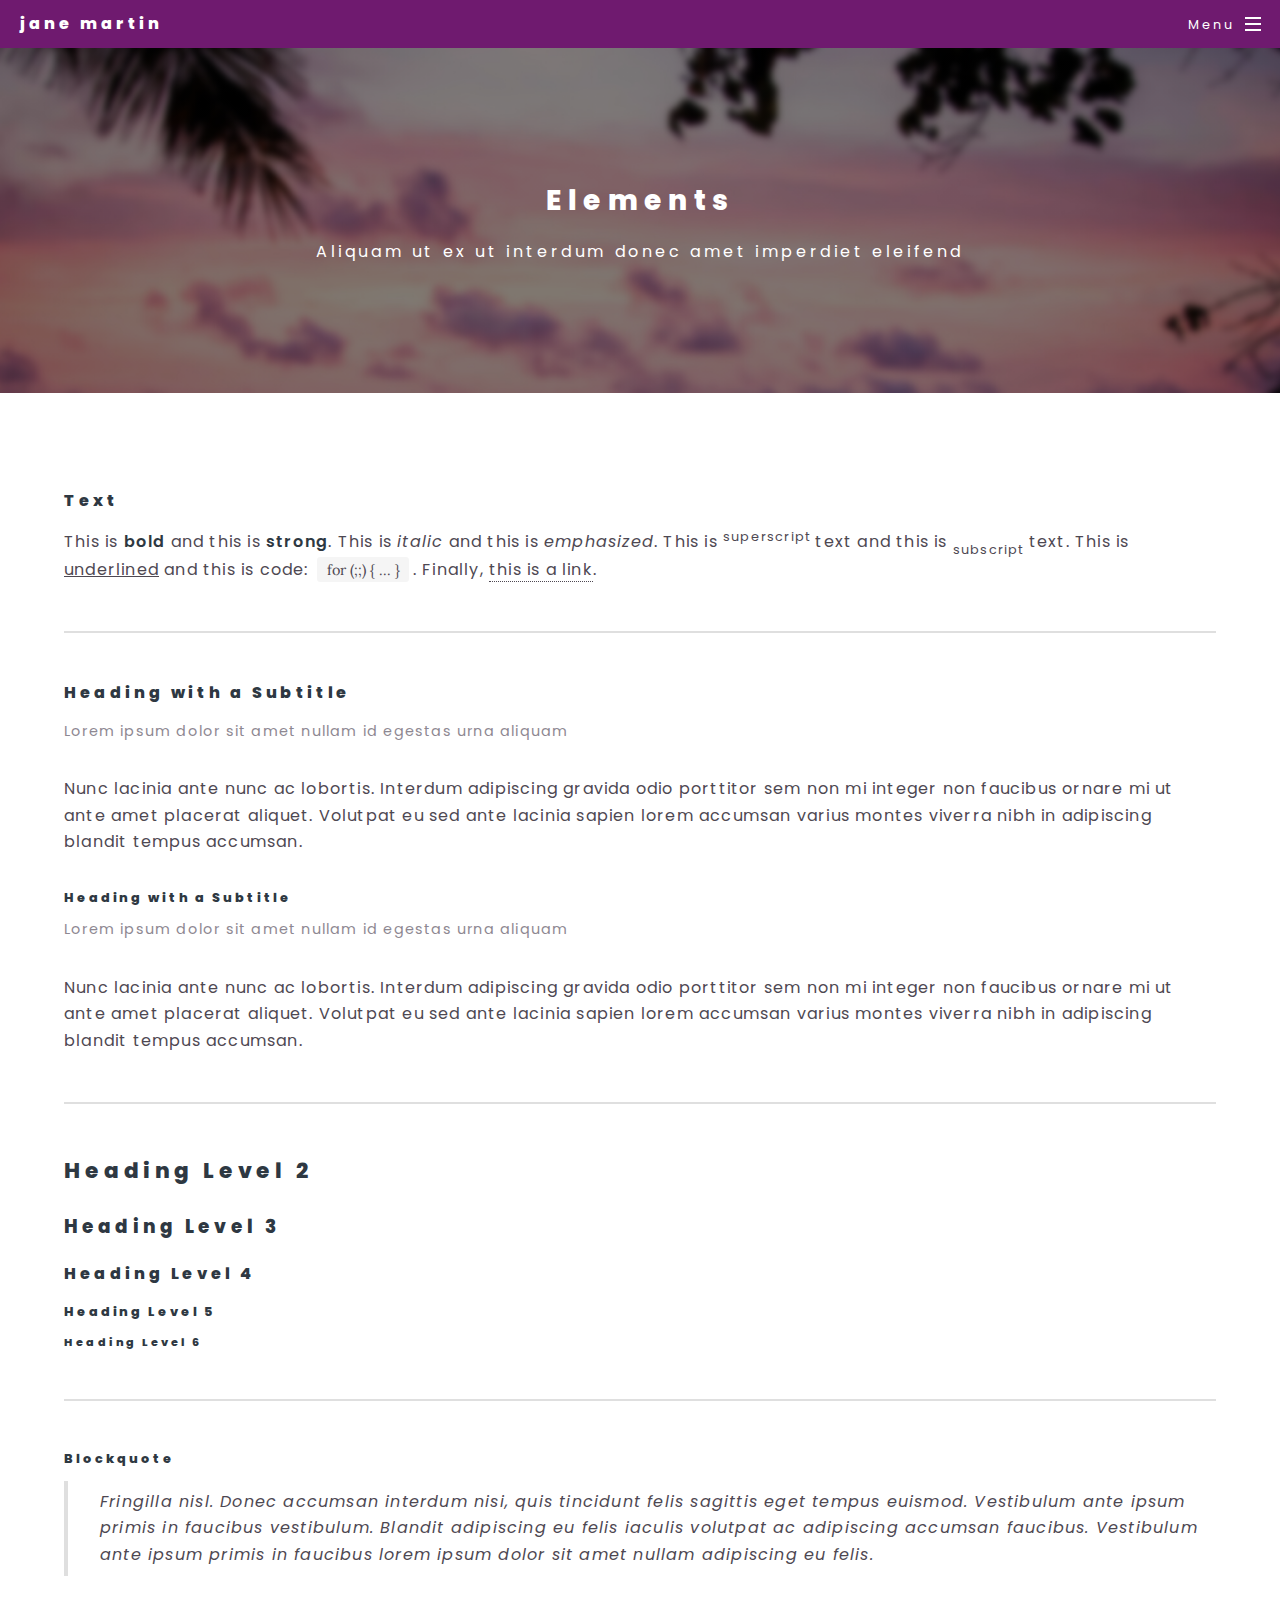
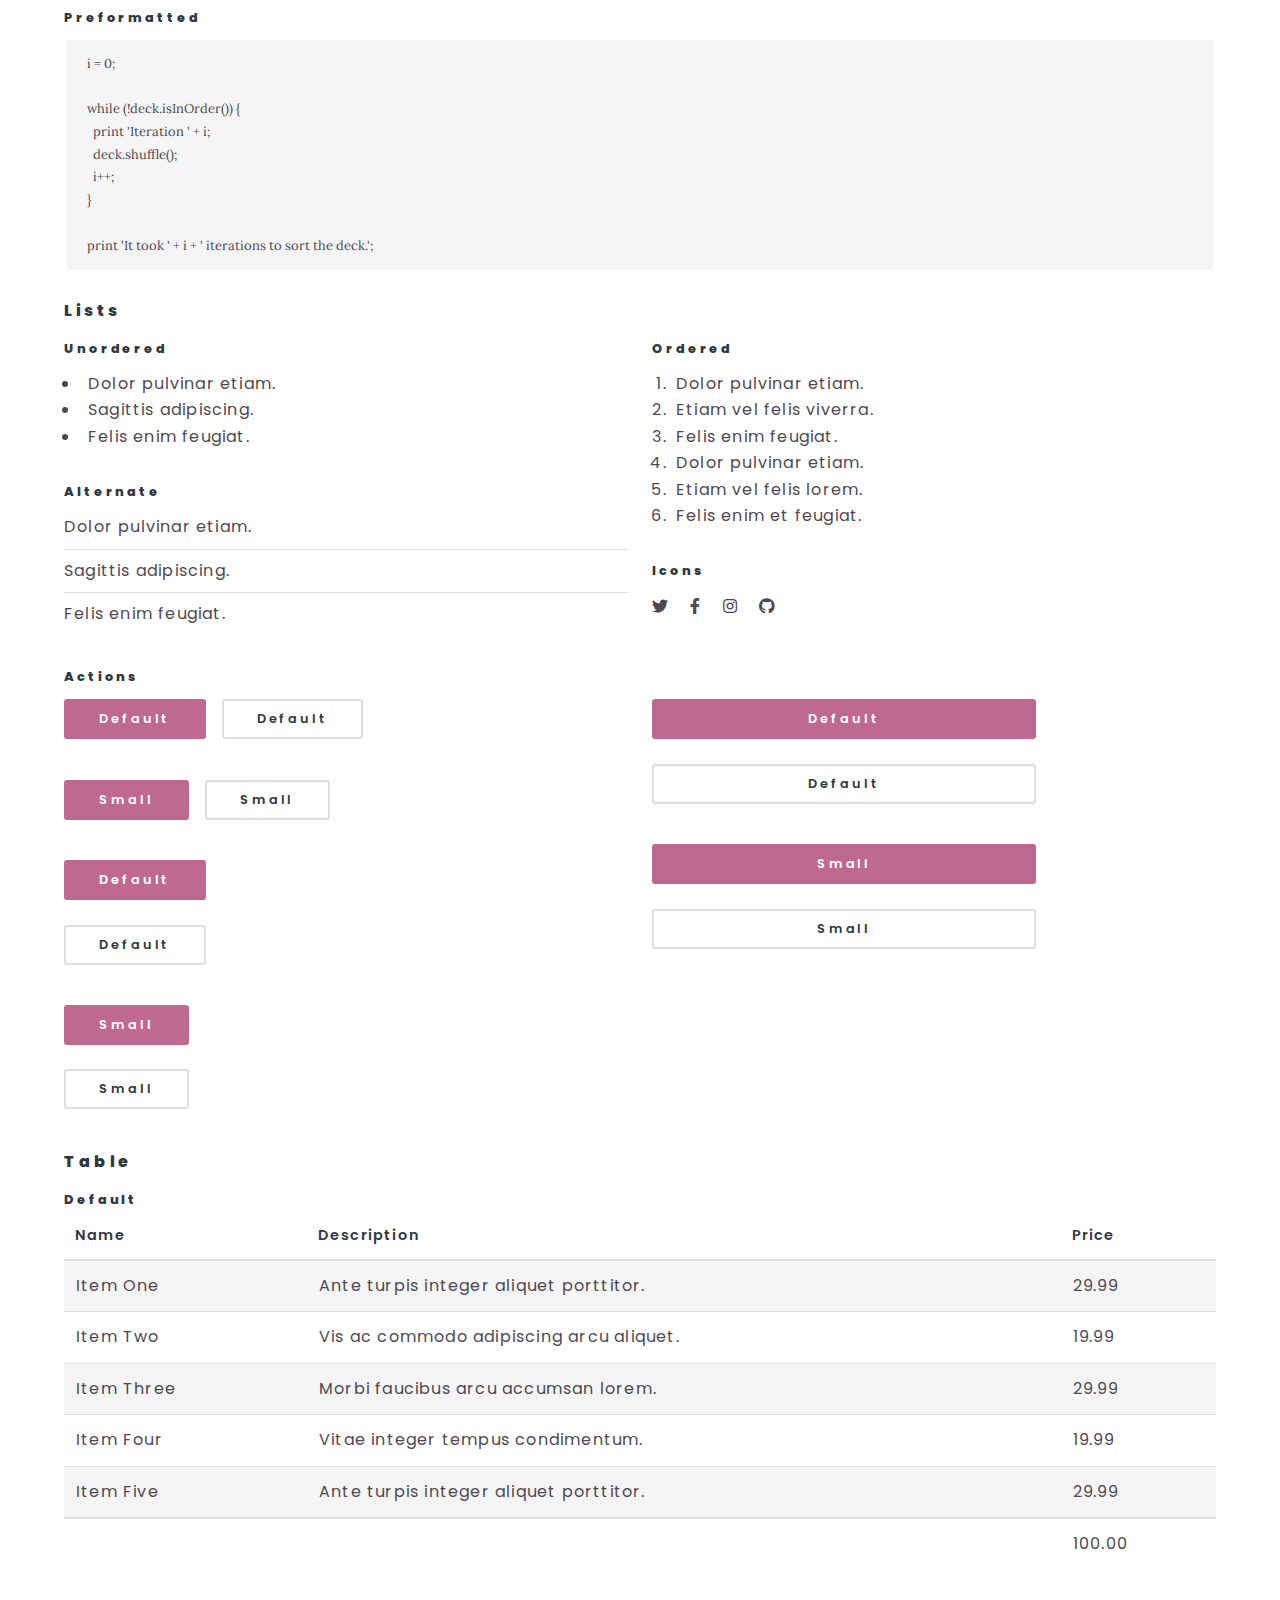
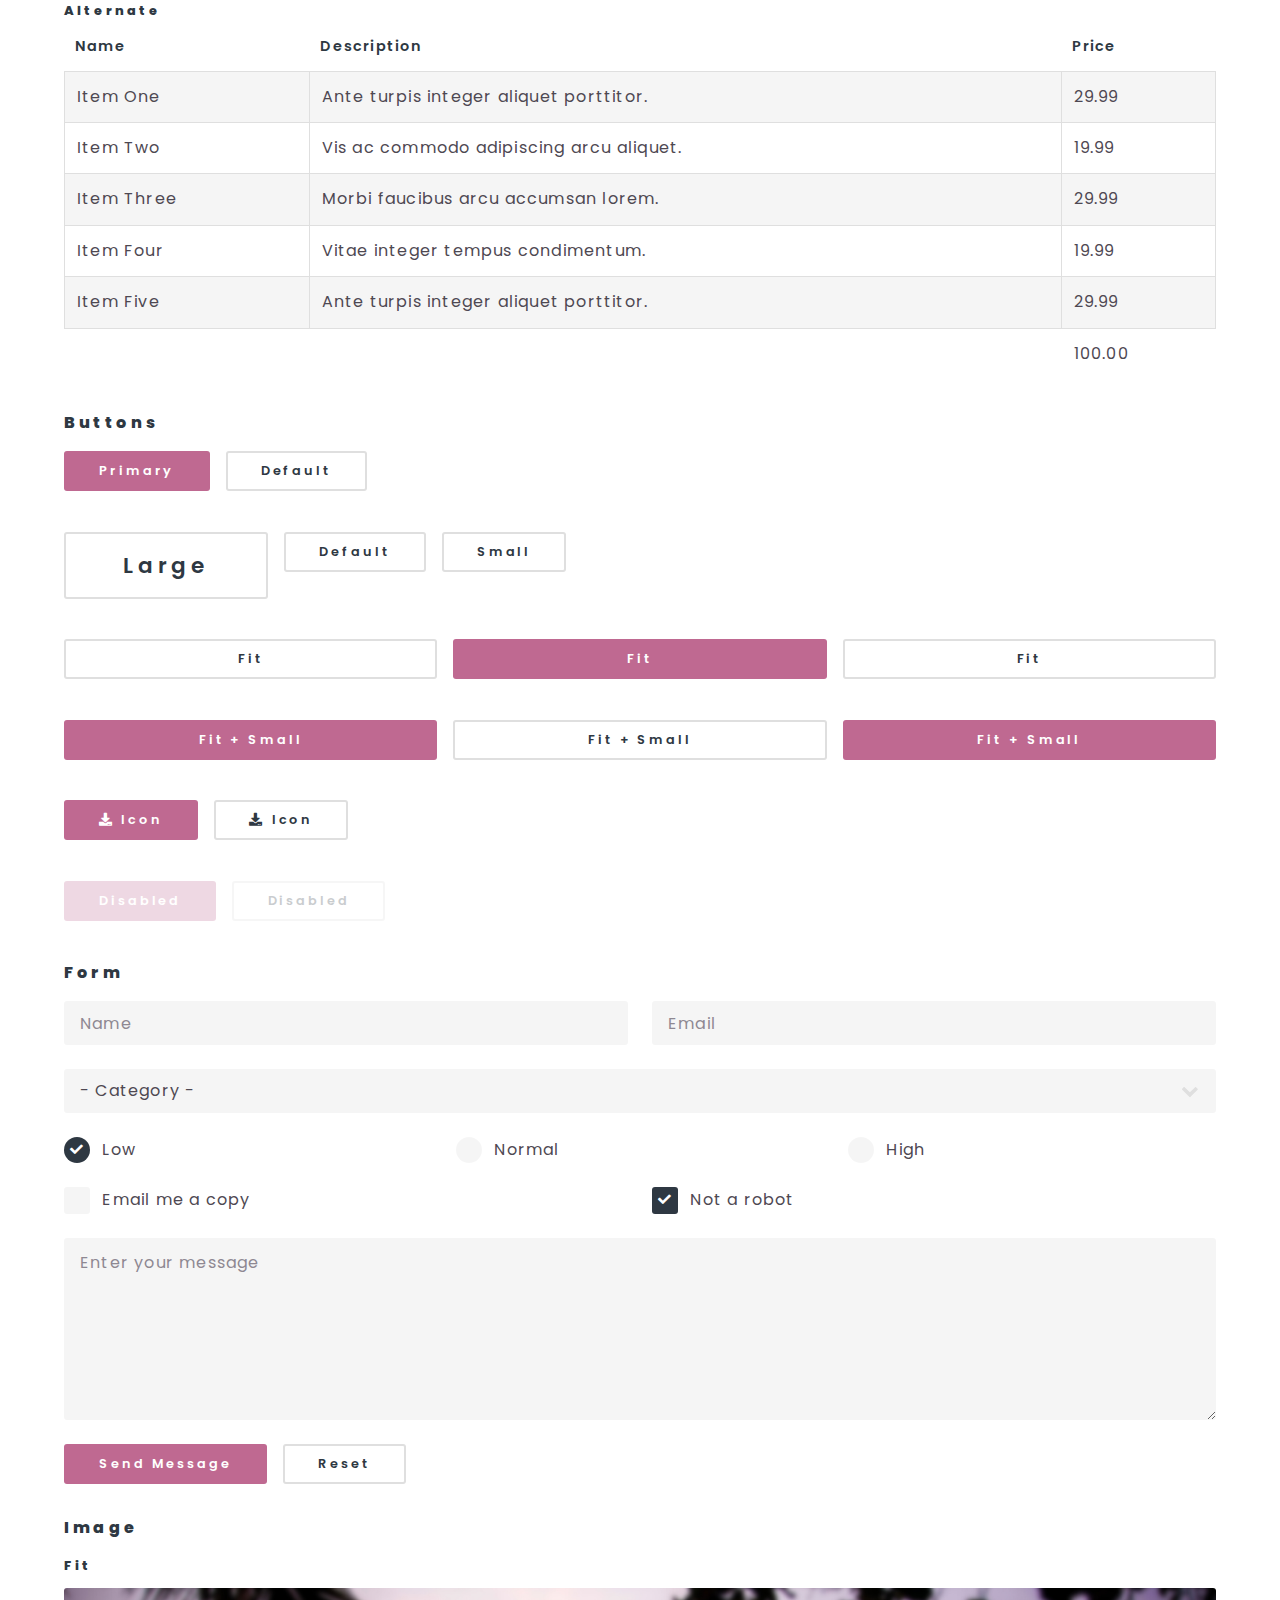
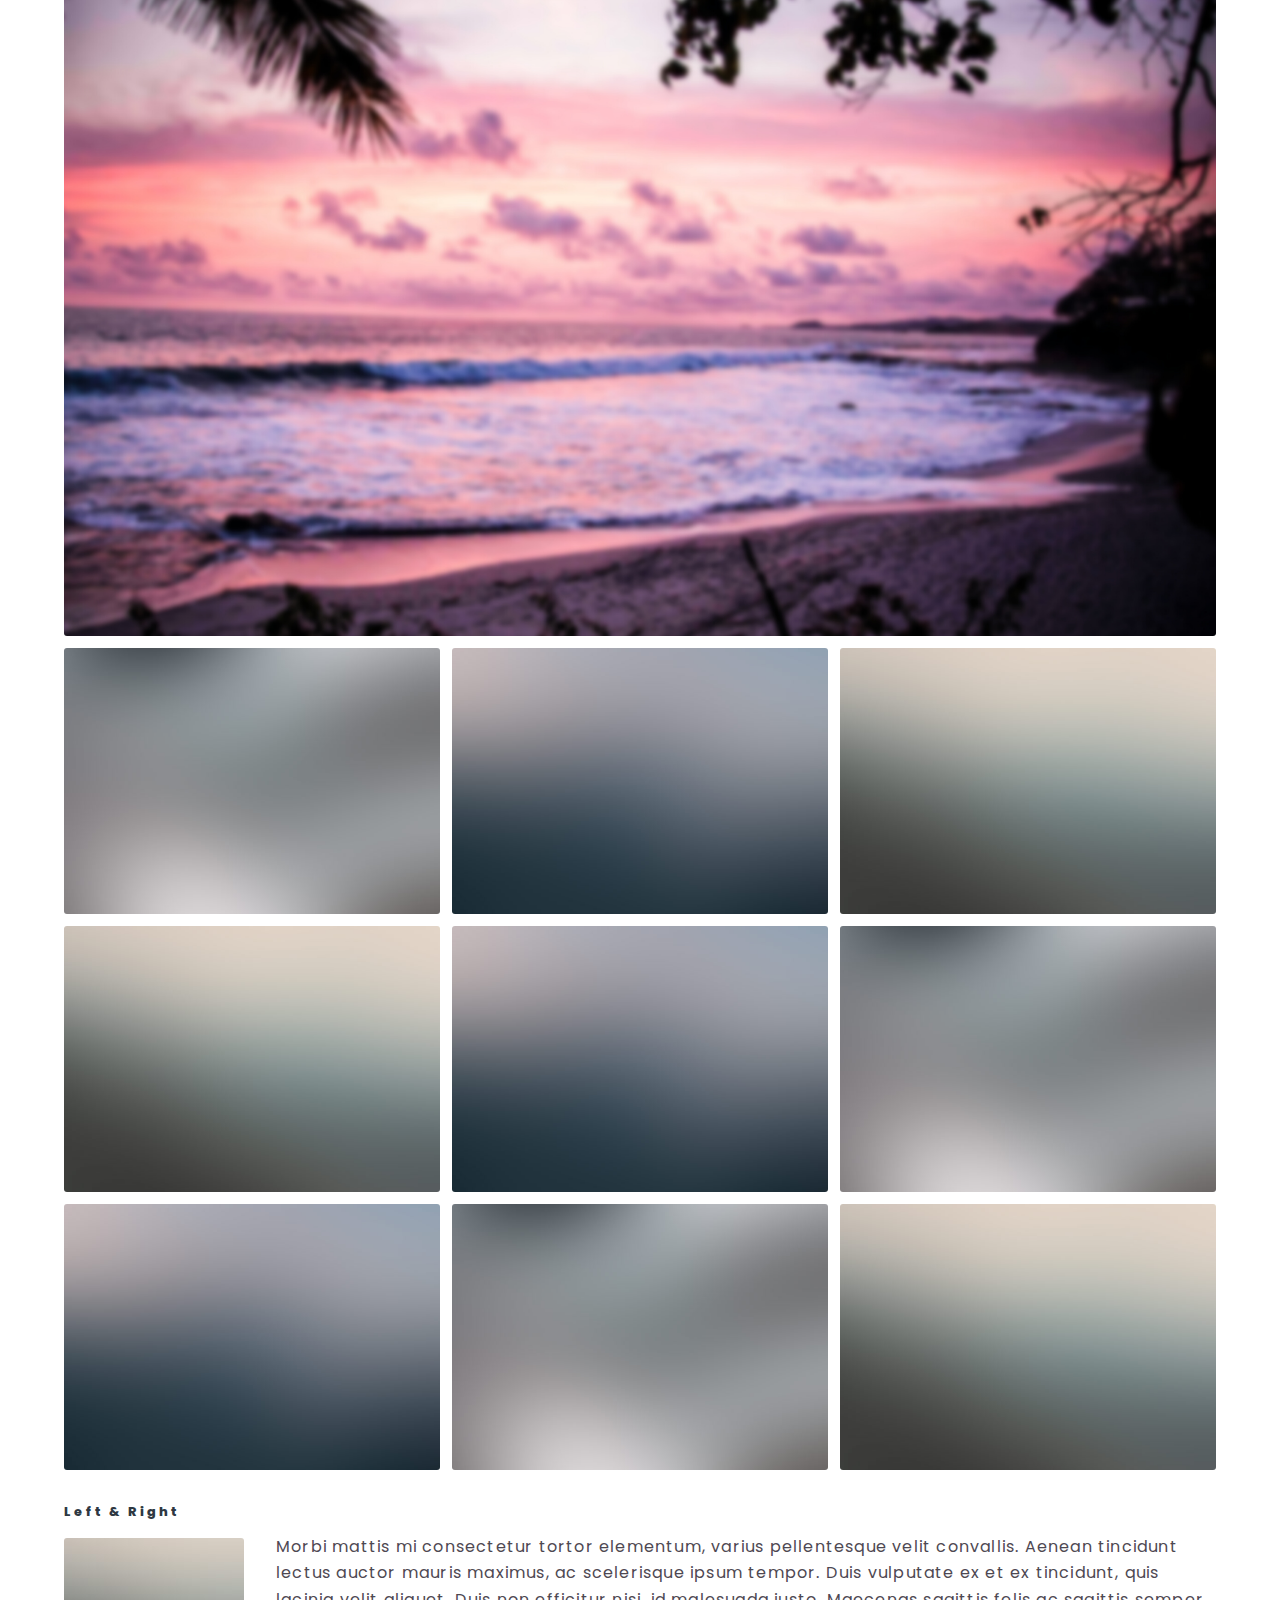
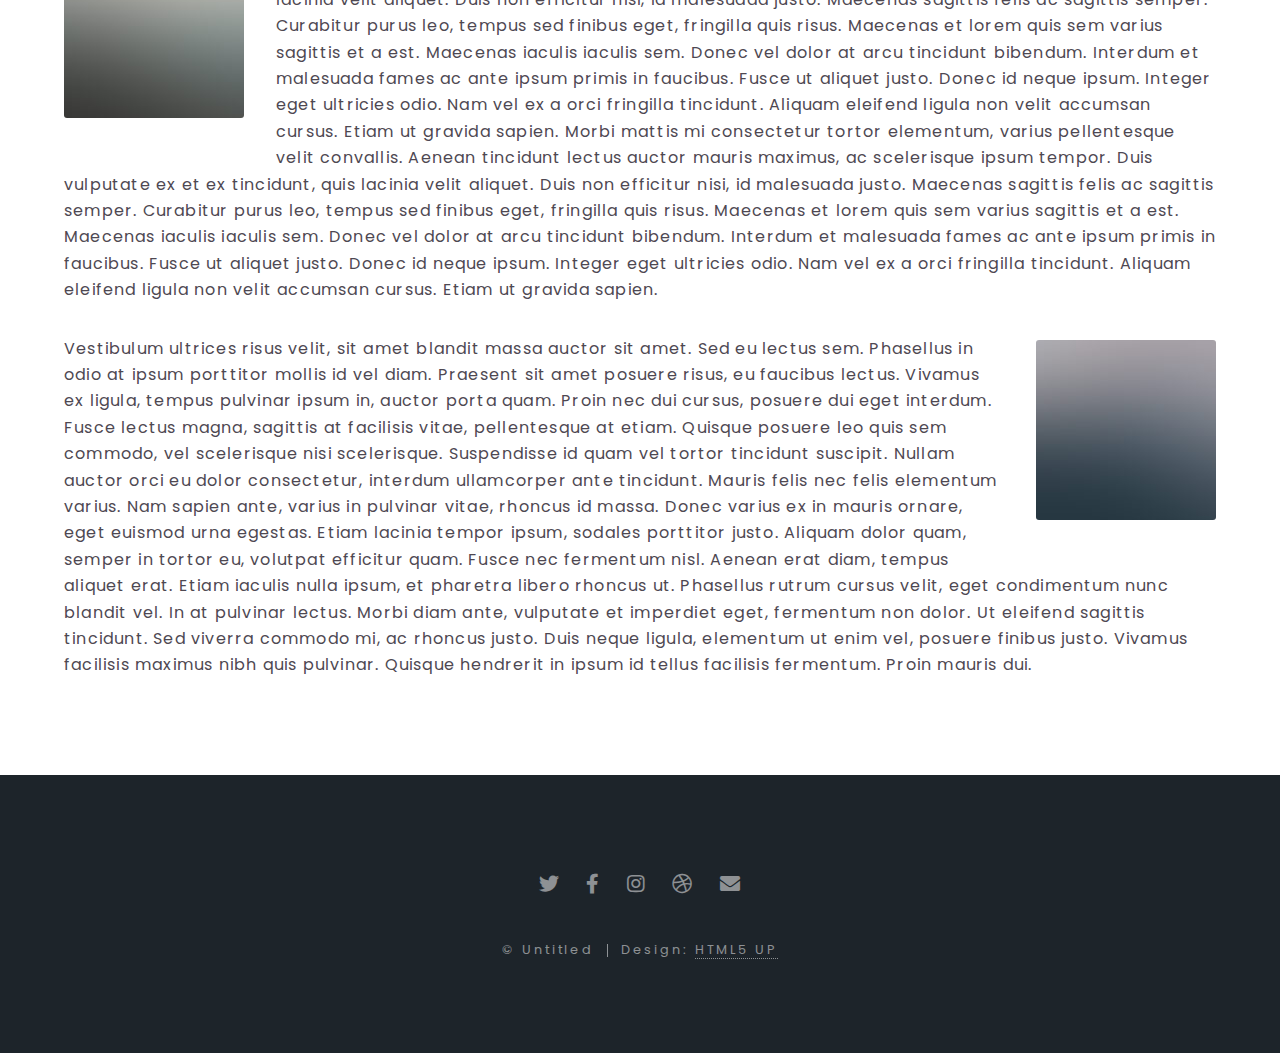
<file: elements.html>
<!DOCTYPE HTML>
<!--
	Spectral by HTML5 UP
	html5up.net | @ajlkn
	Free for personal and commercial use under the CCA 3.0 license (html5up.net/license)
-->
<html>
	<head>
		<title>jemcodes</title>
		<meta charset="utf-8" />
		<meta name="viewport" content="width=device-width, initial-scale=1, user-scalable=no" />
		<link rel="stylesheet" href="assets/css/main.css" />
		<noscript><link rel="stylesheet" href="assets/css/noscript.css" /></noscript>
	</head>
	<body class="is-preload">

		<!-- Page Wrapper -->
			<div id="page-wrapper">

				<!-- Header -->
					<header id="header">
						<h1><a href="index.html">jane martin</a></h1>
						<nav id="nav">
							<ul>
								<li class="special">
									<a href="#menu" class="menuToggle"><span>Menu</span></a>
									<div id="menu">
										<ul>
											<li><a href="index.html">Home</a></li>
											<li><a href="generic.html">Generic</a></li>
											<li><a href="elements.html">Elements</a></li>
											<li><a href="#">Sign Up</a></li>
											<li><a href="#">Log In</a></li>
										</ul>
									</div>
								</li>
							</ul>
						</nav>
					</header>

				<!-- Main -->
					<article id="main">
						<header>
							<h2>Elements</h2>
							<p>Aliquam ut ex ut interdum donec amet imperdiet eleifend</p>
						</header>
						<section class="wrapper style5">
							<div class="inner">

								<section>
									<h4>Text</h4>
									<p>This is <b>bold</b> and this is <strong>strong</strong>. This is <i>italic</i> and this is <em>emphasized</em>.
									This is <sup>superscript</sup> text and this is <sub>subscript</sub> text.
									This is <u>underlined</u> and this is code: <code>for (;;) { ... }</code>. Finally, <a href="#">this is a link</a>.</p>
									<hr />
									<header>
										<h4>Heading with a Subtitle</h4>
										<p>Lorem ipsum dolor sit amet nullam id egestas urna aliquam</p>
									</header>
									<p>Nunc lacinia ante nunc ac lobortis. Interdum adipiscing gravida odio porttitor sem non mi integer non faucibus ornare mi ut ante amet placerat aliquet. Volutpat eu sed ante lacinia sapien lorem accumsan varius montes viverra nibh in adipiscing blandit tempus accumsan.</p>
									<header>
										<h5>Heading with a Subtitle</h5>
										<p>Lorem ipsum dolor sit amet nullam id egestas urna aliquam</p>
									</header>
									<p>Nunc lacinia ante nunc ac lobortis. Interdum adipiscing gravida odio porttitor sem non mi integer non faucibus ornare mi ut ante amet placerat aliquet. Volutpat eu sed ante lacinia sapien lorem accumsan varius montes viverra nibh in adipiscing blandit tempus accumsan.</p>
									<hr />
									<h2>Heading Level 2</h2>
									<h3>Heading Level 3</h3>
									<h4>Heading Level 4</h4>
									<h5>Heading Level 5</h5>
									<h6>Heading Level 6</h6>
									<hr />
									<h5>Blockquote</h5>
									<blockquote>Fringilla nisl. Donec accumsan interdum nisi, quis tincidunt felis sagittis eget tempus euismod. Vestibulum ante ipsum primis in faucibus vestibulum. Blandit adipiscing eu felis iaculis volutpat ac adipiscing accumsan faucibus. Vestibulum ante ipsum primis in faucibus lorem ipsum dolor sit amet nullam adipiscing eu felis.</blockquote>
									<h5>Preformatted</h5>
									<pre><code>i = 0;

while (!deck.isInOrder()) {
  print 'Iteration ' + i;
  deck.shuffle();
  i++;
}

print 'It took ' + i + ' iterations to sort the deck.';</code></pre>
								</section>

								<section>
									<h4>Lists</h4>
									<div class="row">
										<div class="col-6 col-12-medium">
											<h5>Unordered</h5>
											<ul>
												<li>Dolor pulvinar etiam.</li>
												<li>Sagittis adipiscing.</li>
												<li>Felis enim feugiat.</li>
											</ul>
											<h5>Alternate</h5>
											<ul class="alt">
												<li>Dolor pulvinar etiam.</li>
												<li>Sagittis adipiscing.</li>
												<li>Felis enim feugiat.</li>
											</ul>
										</div>
										<div class="col-6 col-12-medium">
											<h5>Ordered</h5>
											<ol>
												<li>Dolor pulvinar etiam.</li>
												<li>Etiam vel felis viverra.</li>
												<li>Felis enim feugiat.</li>
												<li>Dolor pulvinar etiam.</li>
												<li>Etiam vel felis lorem.</li>
												<li>Felis enim et feugiat.</li>
											</ol>
											<h5>Icons</h5>
											<ul class="icons">
												<li><a href="#" class="icon brands fa-twitter"><span class="label">Twitter</span></a></li>
												<li><a href="#" class="icon brands fa-facebook-f"><span class="label">Facebook</span></a></li>
												<li><a href="#" class="icon brands fa-instagram"><span class="label">Instagram</span></a></li>
												<li><a href="#" class="icon brands fa-github"><span class="label">Github</span></a></li>
											</ul>
										</div>
									</div>
									<h5>Actions</h5>
									<div class="row">
										<div class="col-6 col-12-medium">
											<ul class="actions">
												<li><a href="#" class="button primary">Default</a></li>
												<li><a href="#" class="button">Default</a></li>
											</ul>
											<ul class="actions small">
												<li><a href="#" class="button primary small">Small</a></li>
												<li><a href="#" class="button small">Small</a></li>
											</ul>
											<ul class="actions stacked">
												<li><a href="#" class="button primary">Default</a></li>
												<li><a href="#" class="button">Default</a></li>
											</ul>
											<ul class="actions stacked">
												<li><a href="#" class="button primary small">Small</a></li>
												<li><a href="#" class="button small">Small</a></li>
											</ul>
										</div>
										<div class="col-6 col-12-medium">
											<ul class="actions stacked">
												<li><a href="#" class="button primary fit">Default</a></li>
												<li><a href="#" class="button fit">Default</a></li>
											</ul>
											<ul class="actions stacked">
												<li><a href="#" class="button primary small fit">Small</a></li>
												<li><a href="#" class="button small fit">Small</a></li>
											</ul>
										</div>
									</div>
								</section>

								<section>
									<h4>Table</h4>
									<h5>Default</h5>
									<div class="table-wrapper">
										<table>
											<thead>
												<tr>
													<th>Name</th>
													<th>Description</th>
													<th>Price</th>
												</tr>
											</thead>
											<tbody>
												<tr>
													<td>Item One</td>
													<td>Ante turpis integer aliquet porttitor.</td>
													<td>29.99</td>
												</tr>
												<tr>
													<td>Item Two</td>
													<td>Vis ac commodo adipiscing arcu aliquet.</td>
													<td>19.99</td>
												</tr>
												<tr>
													<td>Item Three</td>
													<td> Morbi faucibus arcu accumsan lorem.</td>
													<td>29.99</td>
												</tr>
												<tr>
													<td>Item Four</td>
													<td>Vitae integer tempus condimentum.</td>
													<td>19.99</td>
												</tr>
												<tr>
													<td>Item Five</td>
													<td>Ante turpis integer aliquet porttitor.</td>
													<td>29.99</td>
												</tr>
											</tbody>
											<tfoot>
												<tr>
													<td colspan="2"></td>
													<td>100.00</td>
												</tr>
											</tfoot>
										</table>
									</div>

									<h5>Alternate</h5>
									<div class="table-wrapper">
										<table class="alt">
											<thead>
												<tr>
													<th>Name</th>
													<th>Description</th>
													<th>Price</th>
												</tr>
											</thead>
											<tbody>
												<tr>
													<td>Item One</td>
													<td>Ante turpis integer aliquet porttitor.</td>
													<td>29.99</td>
												</tr>
												<tr>
													<td>Item Two</td>
													<td>Vis ac commodo adipiscing arcu aliquet.</td>
													<td>19.99</td>
												</tr>
												<tr>
													<td>Item Three</td>
													<td> Morbi faucibus arcu accumsan lorem.</td>
													<td>29.99</td>
												</tr>
												<tr>
													<td>Item Four</td>
													<td>Vitae integer tempus condimentum.</td>
													<td>19.99</td>
												</tr>
												<tr>
													<td>Item Five</td>
													<td>Ante turpis integer aliquet porttitor.</td>
													<td>29.99</td>
												</tr>
											</tbody>
											<tfoot>
												<tr>
													<td colspan="2"></td>
													<td>100.00</td>
												</tr>
											</tfoot>
										</table>
									</div>
								</section>

								<section>
									<h4>Buttons</h4>
									<ul class="actions">
										<li><a href="#" class="button primary">Primary</a></li>
										<li><a href="#" class="button">Default</a></li>
									</ul>
									<ul class="actions">
										<li><a href="#" class="button large">Large</a></li>
										<li><a href="#" class="button">Default</a></li>
										<li><a href="#" class="button small">Small</a></li>
									</ul>
									<ul class="actions fit">
										<li><a href="#" class="button fit">Fit</a></li>
										<li><a href="#" class="button primary fit">Fit</a></li>
										<li><a href="#" class="button fit">Fit</a></li>
									</ul>
									<ul class="actions fit small">
										<li><a href="#" class="button primary fit small">Fit + Small</a></li>
										<li><a href="#" class="button fit small">Fit + Small</a></li>
										<li><a href="#" class="button primary fit small">Fit + Small</a></li>
									</ul>
									<ul class="actions">
										<li><a href="#" class="button primary icon solid fa-download">Icon</a></li>
										<li><a href="#" class="button icon solid fa-download">Icon</a></li>
									</ul>
									<ul class="actions">
										<li><span class="button primary disabled">Disabled</span></li>
										<li><span class="button disabled">Disabled</span></li>
									</ul>
								</section>

								<section>
									<h4>Form</h4>
									<form method="post" action="#">
										<div class="row gtr-uniform">
											<div class="col-6 col-12-xsmall">
												<input type="text" name="demo-name" id="demo-name" value="" placeholder="Name" />
											</div>
											<div class="col-6 col-12-xsmall">
												<input type="email" name="demo-email" id="demo-email" value="" placeholder="Email" />
											</div>
											<div class="col-12">
												<select name="demo-category" id="demo-category">
													<option value="">- Category -</option>
													<option value="1">Manufacturing</option>
													<option value="1">Shipping</option>
													<option value="1">Administration</option>
													<option value="1">Human Resources</option>
												</select>
											</div>
											<div class="col-4 col-12-small">
												<input type="radio" id="demo-priority-low" name="demo-priority" checked>
												<label for="demo-priority-low">Low</label>
											</div>
											<div class="col-4 col-12-small">
												<input type="radio" id="demo-priority-normal" name="demo-priority">
												<label for="demo-priority-normal">Normal</label>
											</div>
											<div class="col-4 col-12-small">
												<input type="radio" id="demo-priority-high" name="demo-priority">
												<label for="demo-priority-high">High</label>
											</div>
											<div class="col-6 col-12-small">
												<input type="checkbox" id="demo-copy" name="demo-copy">
												<label for="demo-copy">Email me a copy</label>
											</div>
											<div class="col-6 col-12-small">
												<input type="checkbox" id="demo-human" name="demo-human" checked>
												<label for="demo-human">Not a robot</label>
											</div>
											<div class="col-12">
												<textarea name="demo-message" id="demo-message" placeholder="Enter your message" rows="6"></textarea>
											</div>
											<div class="col-12">
												<ul class="actions">
													<li><input type="submit" value="Send Message" class="primary" /></li>
													<li><input type="reset" value="Reset" /></li>
												</ul>
											</div>
										</div>
									</form>
								</section>

								<section>
									<h4>Image</h4>
									<h5>Fit</h5>
									<div class="box alt">
										<div class="row gtr-50 gtr-uniform">
											<div class="col-12"><span class="image fit"><img src="images/oceancoder.png" alt="" /></span></div>
											<div class="col-4"><span class="image fit"><img src="images/pic01.jpg" alt="" /></span></div>
											<div class="col-4"><span class="image fit"><img src="images/pic02.jpg" alt="" /></span></div>
											<div class="col-4"><span class="image fit"><img src="images/pic03.jpg" alt="" /></span></div>
											<div class="col-4"><span class="image fit"><img src="images/pic03.jpg" alt="" /></span></div>
											<div class="col-4"><span class="image fit"><img src="images/pic02.jpg" alt="" /></span></div>
											<div class="col-4"><span class="image fit"><img src="images/pic01.jpg" alt="" /></span></div>
											<div class="col-4"><span class="image fit"><img src="images/pic02.jpg" alt="" /></span></div>
											<div class="col-4"><span class="image fit"><img src="images/pic01.jpg" alt="" /></span></div>
											<div class="col-4"><span class="image fit"><img src="images/pic03.jpg" alt="" /></span></div>
										</div>
									</div>
									<h5>Left &amp; Right</h5>
									<p><span class="image left"><img src="images/pic04.jpg" alt="" /></span>Morbi mattis mi consectetur tortor elementum, varius pellentesque velit convallis. Aenean tincidunt lectus auctor mauris maximus, ac scelerisque ipsum tempor. Duis vulputate ex et ex tincidunt, quis lacinia velit aliquet. Duis non efficitur nisi, id malesuada justo. Maecenas sagittis felis ac sagittis semper. Curabitur purus leo, tempus sed finibus eget, fringilla quis risus. Maecenas et lorem quis sem varius sagittis et a est. Maecenas iaculis iaculis sem. Donec vel dolor at arcu tincidunt bibendum. Interdum et malesuada fames ac ante ipsum primis in faucibus. Fusce ut aliquet justo. Donec id neque ipsum. Integer eget ultricies odio. Nam vel ex a orci fringilla tincidunt. Aliquam eleifend ligula non velit accumsan cursus. Etiam ut gravida sapien. Morbi mattis mi consectetur tortor elementum, varius pellentesque velit convallis. Aenean tincidunt lectus auctor mauris maximus, ac scelerisque ipsum tempor. Duis vulputate ex et ex tincidunt, quis lacinia velit aliquet. Duis non efficitur nisi, id malesuada justo. Maecenas sagittis felis ac sagittis semper. Curabitur purus leo, tempus sed finibus eget, fringilla quis risus. Maecenas et lorem quis sem varius sagittis et a est. Maecenas iaculis iaculis sem. Donec vel dolor at arcu tincidunt bibendum. Interdum et malesuada fames ac ante ipsum primis in faucibus. Fusce ut aliquet justo. Donec id neque ipsum. Integer eget ultricies odio. Nam vel ex a orci fringilla tincidunt. Aliquam eleifend ligula non velit accumsan cursus. Etiam ut gravida sapien.</p>
									<p><span class="image right"><img src="images/pic05.jpg" alt="" /></span>Vestibulum ultrices risus velit, sit amet blandit massa auctor sit amet. Sed eu lectus sem. Phasellus in odio at ipsum porttitor mollis id vel diam. Praesent sit amet posuere risus, eu faucibus lectus. Vivamus ex ligula, tempus pulvinar ipsum in, auctor porta quam. Proin nec dui cursus, posuere dui eget interdum. Fusce lectus magna, sagittis at facilisis vitae, pellentesque at etiam. Quisque posuere leo quis sem commodo, vel scelerisque nisi scelerisque. Suspendisse id quam vel tortor tincidunt suscipit. Nullam auctor orci eu dolor consectetur, interdum ullamcorper ante tincidunt. Mauris felis nec felis elementum varius. Nam sapien ante, varius in pulvinar vitae, rhoncus id massa. Donec varius ex in mauris ornare, eget euismod urna egestas. Etiam lacinia tempor ipsum, sodales porttitor justo. Aliquam dolor quam, semper in tortor eu, volutpat efficitur quam. Fusce nec fermentum nisl. Aenean erat diam, tempus aliquet erat. Etiam iaculis nulla ipsum, et pharetra libero rhoncus ut. Phasellus rutrum cursus velit, eget condimentum nunc blandit vel. In at pulvinar lectus. Morbi diam ante, vulputate et imperdiet eget, fermentum non dolor. Ut eleifend sagittis tincidunt. Sed viverra commodo mi, ac rhoncus justo. Duis neque ligula, elementum ut enim vel, posuere finibus justo. Vivamus facilisis maximus nibh quis pulvinar. Quisque hendrerit in ipsum id tellus facilisis fermentum. Proin mauris dui.</p>
								</section>

							</div>
						</section>
					</article>

				<!-- Footer -->
					<footer id="footer">
						<ul class="icons">
							<li><a href="#" class="icon brands fa-twitter"><span class="label">Twitter</span></a></li>
							<li><a href="#" class="icon brands fa-facebook-f"><span class="label">Facebook</span></a></li>
							<li><a href="#" class="icon brands fa-instagram"><span class="label">Instagram</span></a></li>
							<li><a href="#" class="icon brands fa-dribbble"><span class="label">Dribbble</span></a></li>
							<li><a href="#" class="icon solid fa-envelope"><span class="label">Email</span></a></li>
						</ul>
						<ul class="copyright">
							<li>&copy; Untitled</li><li>Design: <a href="http://html5up.net">HTML5 UP</a></li>
						</ul>
					</footer>

			</div>

		<!-- Scripts -->
			<script src="assets/js/jquery.min.js"></script>
			<script src="assets/js/jquery.scrollex.min.js"></script>
			<script src="assets/js/jquery.scrolly.min.js"></script>
			<script src="assets/js/browser.min.js"></script>
			<script src="assets/js/breakpoints.min.js"></script>
			<script src="assets/js/util.js"></script>
			<script src="assets/js/main.js"></script>

	</body>
</html>
</file>
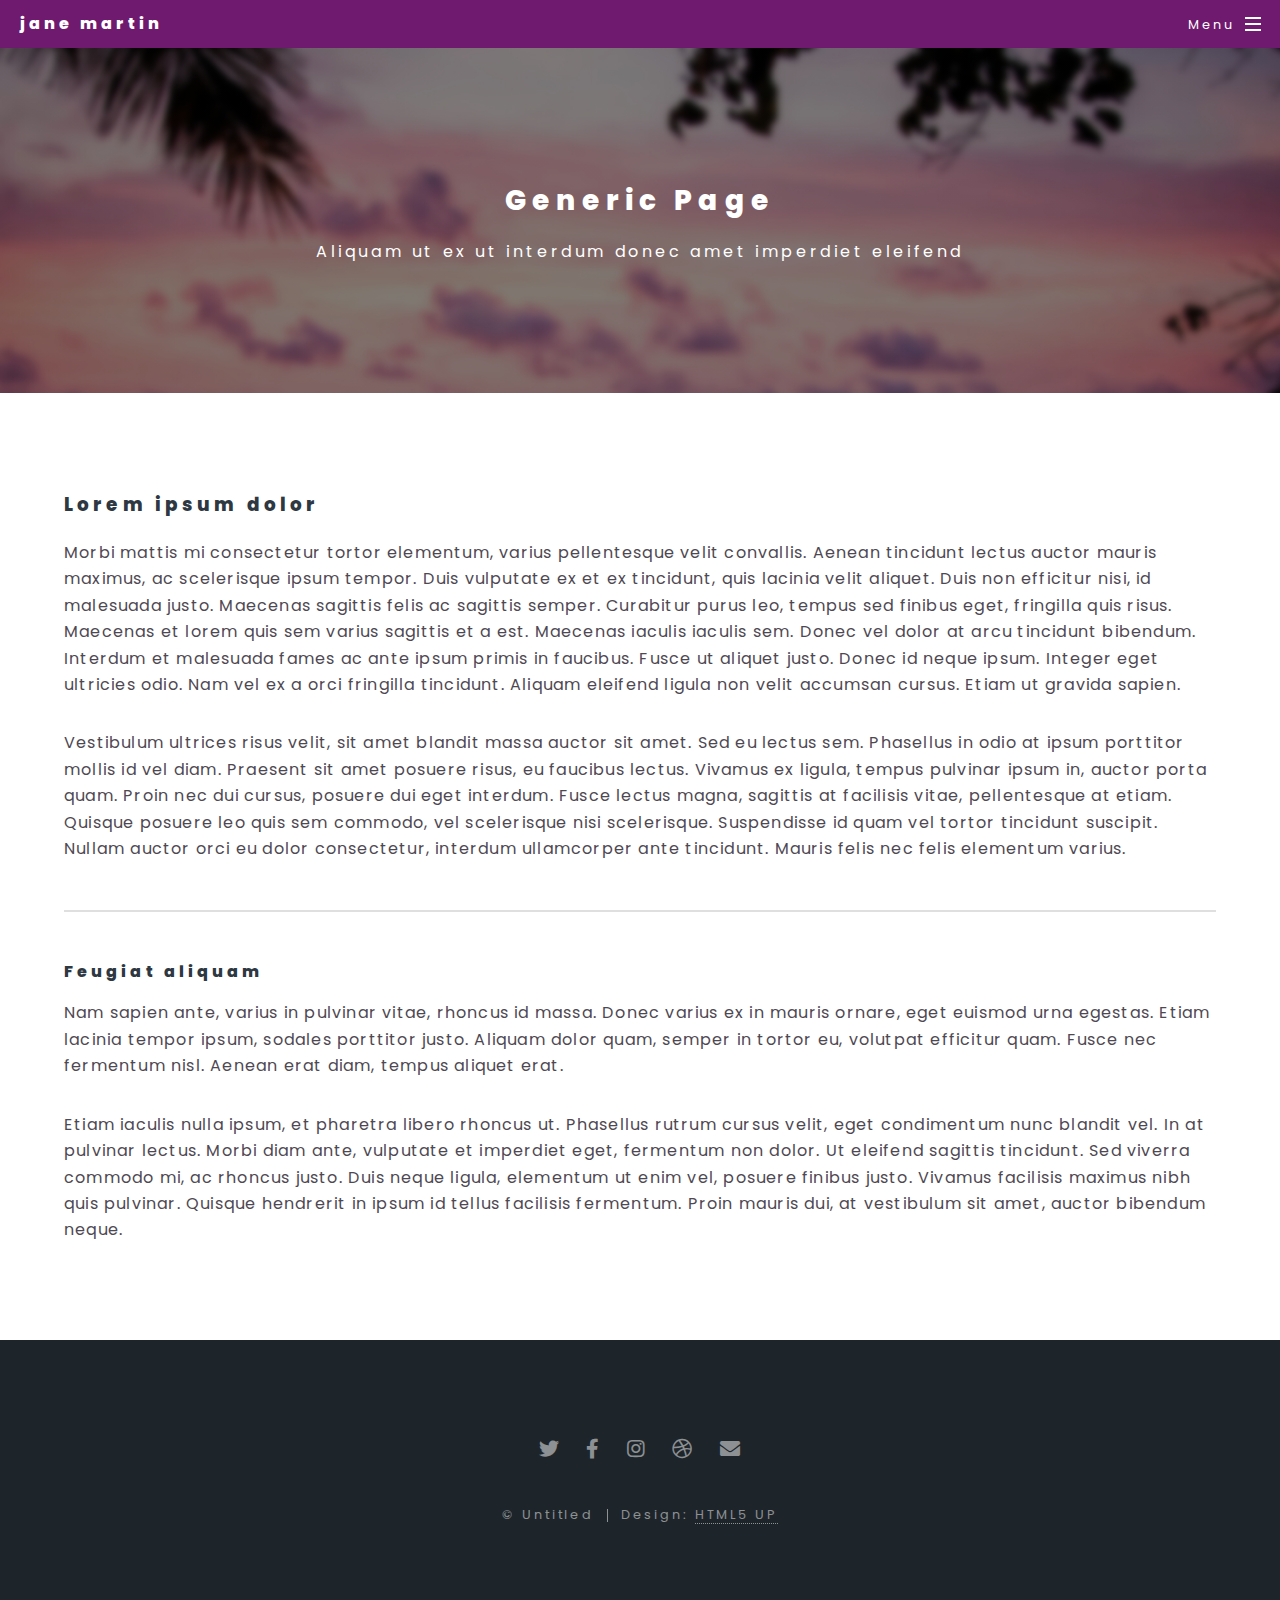
<file: generic.html>
<!DOCTYPE HTML>
<!--
	Spectral by HTML5 UP
	html5up.net | @ajlkn
	Free for personal and commercial use under the CCA 3.0 license (html5up.net/license)
-->
<html>
	<head>
		<title>jemcodes</title>
		<meta charset="utf-8" />
		<meta name="viewport" content="width=device-width, initial-scale=1, user-scalable=no" />
		<link rel="stylesheet" href="assets/css/main.css" />
		<noscript><link rel="stylesheet" href="assets/css/noscript.css" /></noscript>
	</head>
	<body class="is-preload">

		<!-- Page Wrapper -->
			<div id="page-wrapper">

				<!-- Header -->
					<header id="header">
						<h1><a href="index.html">jane martin</a></h1>
						<nav id="nav">
							<ul>
								<li class="special">
									<a href="#menu" class="menuToggle"><span>Menu</span></a>
									<div id="menu">
										<ul>
											<li><a href="index.html">Home</a></li>
											<li><a href="generic.html">Generic</a></li>
											<li><a href="elements.html">Elements</a></li>
											<li><a href="#">Sign Up</a></li>
											<li><a href="#">Log In</a></li>
										</ul>
									</div>
								</li>
							</ul>
						</nav>
					</header>

				<!-- Main -->
					<article id="main">
						<header>
							<h2>Generic Page</h2>
							<p>Aliquam ut ex ut interdum donec amet imperdiet eleifend</p>
						</header>
						<section class="wrapper style5">
							<div class="inner">

								<h3>Lorem ipsum dolor</h3>
								<p>Morbi mattis mi consectetur tortor elementum, varius pellentesque velit convallis. Aenean tincidunt lectus auctor mauris maximus, ac scelerisque ipsum tempor. Duis vulputate ex et ex tincidunt, quis lacinia velit aliquet. Duis non efficitur nisi, id malesuada justo. Maecenas sagittis felis ac sagittis semper. Curabitur purus leo, tempus sed finibus eget, fringilla quis risus. Maecenas et lorem quis sem varius sagittis et a est. Maecenas iaculis iaculis sem. Donec vel dolor at arcu tincidunt bibendum. Interdum et malesuada fames ac ante ipsum primis in faucibus. Fusce ut aliquet justo. Donec id neque ipsum. Integer eget ultricies odio. Nam vel ex a orci fringilla tincidunt. Aliquam eleifend ligula non velit accumsan cursus. Etiam ut gravida sapien.</p>

								<p>Vestibulum ultrices risus velit, sit amet blandit massa auctor sit amet. Sed eu lectus sem. Phasellus in odio at ipsum porttitor mollis id vel diam. Praesent sit amet posuere risus, eu faucibus lectus. Vivamus ex ligula, tempus pulvinar ipsum in, auctor porta quam. Proin nec dui cursus, posuere dui eget interdum. Fusce lectus magna, sagittis at facilisis vitae, pellentesque at etiam. Quisque posuere leo quis sem commodo, vel scelerisque nisi scelerisque. Suspendisse id quam vel tortor tincidunt suscipit. Nullam auctor orci eu dolor consectetur, interdum ullamcorper ante tincidunt. Mauris felis nec felis elementum varius.</p>

								<hr />

								<h4>Feugiat aliquam</h4>
								<p>Nam sapien ante, varius in pulvinar vitae, rhoncus id massa. Donec varius ex in mauris ornare, eget euismod urna egestas. Etiam lacinia tempor ipsum, sodales porttitor justo. Aliquam dolor quam, semper in tortor eu, volutpat efficitur quam. Fusce nec fermentum nisl. Aenean erat diam, tempus aliquet erat.</p>

								<p>Etiam iaculis nulla ipsum, et pharetra libero rhoncus ut. Phasellus rutrum cursus velit, eget condimentum nunc blandit vel. In at pulvinar lectus. Morbi diam ante, vulputate et imperdiet eget, fermentum non dolor. Ut eleifend sagittis tincidunt. Sed viverra commodo mi, ac rhoncus justo. Duis neque ligula, elementum ut enim vel, posuere finibus justo. Vivamus facilisis maximus nibh quis pulvinar. Quisque hendrerit in ipsum id tellus facilisis fermentum. Proin mauris dui, at vestibulum sit amet, auctor bibendum neque.</p>

							</div>
						</section>
					</article>

				<!-- Footer -->
					<footer id="footer">
						<ul class="icons">
							<li><a href="#" class="icon brands fa-twitter"><span class="label">Twitter</span></a></li>
							<li><a href="#" class="icon brands fa-facebook-f"><span class="label">Facebook</span></a></li>
							<li><a href="#" class="icon brands fa-instagram"><span class="label">Instagram</span></a></li>
							<li><a href="#" class="icon brands fa-dribbble"><span class="label">Dribbble</span></a></li>
							<li><a href="#" class="icon solid fa-envelope"><span class="label">Email</span></a></li>
						</ul>
						<ul class="copyright">
							<li>&copy; Untitled</li><li>Design: <a href="http://html5up.net">HTML5 UP</a></li>
						</ul>
					</footer>

			</div>

		<!-- Scripts -->
			<script src="assets/js/jquery.min.js"></script>
			<script src="assets/js/jquery.scrollex.min.js"></script>
			<script src="assets/js/jquery.scrolly.min.js"></script>
			<script src="assets/js/browser.min.js"></script>
			<script src="assets/js/breakpoints.min.js"></script>
			<script src="assets/js/util.js"></script>
			<script src="assets/js/main.js"></script>

	</body>
</html>
</file>
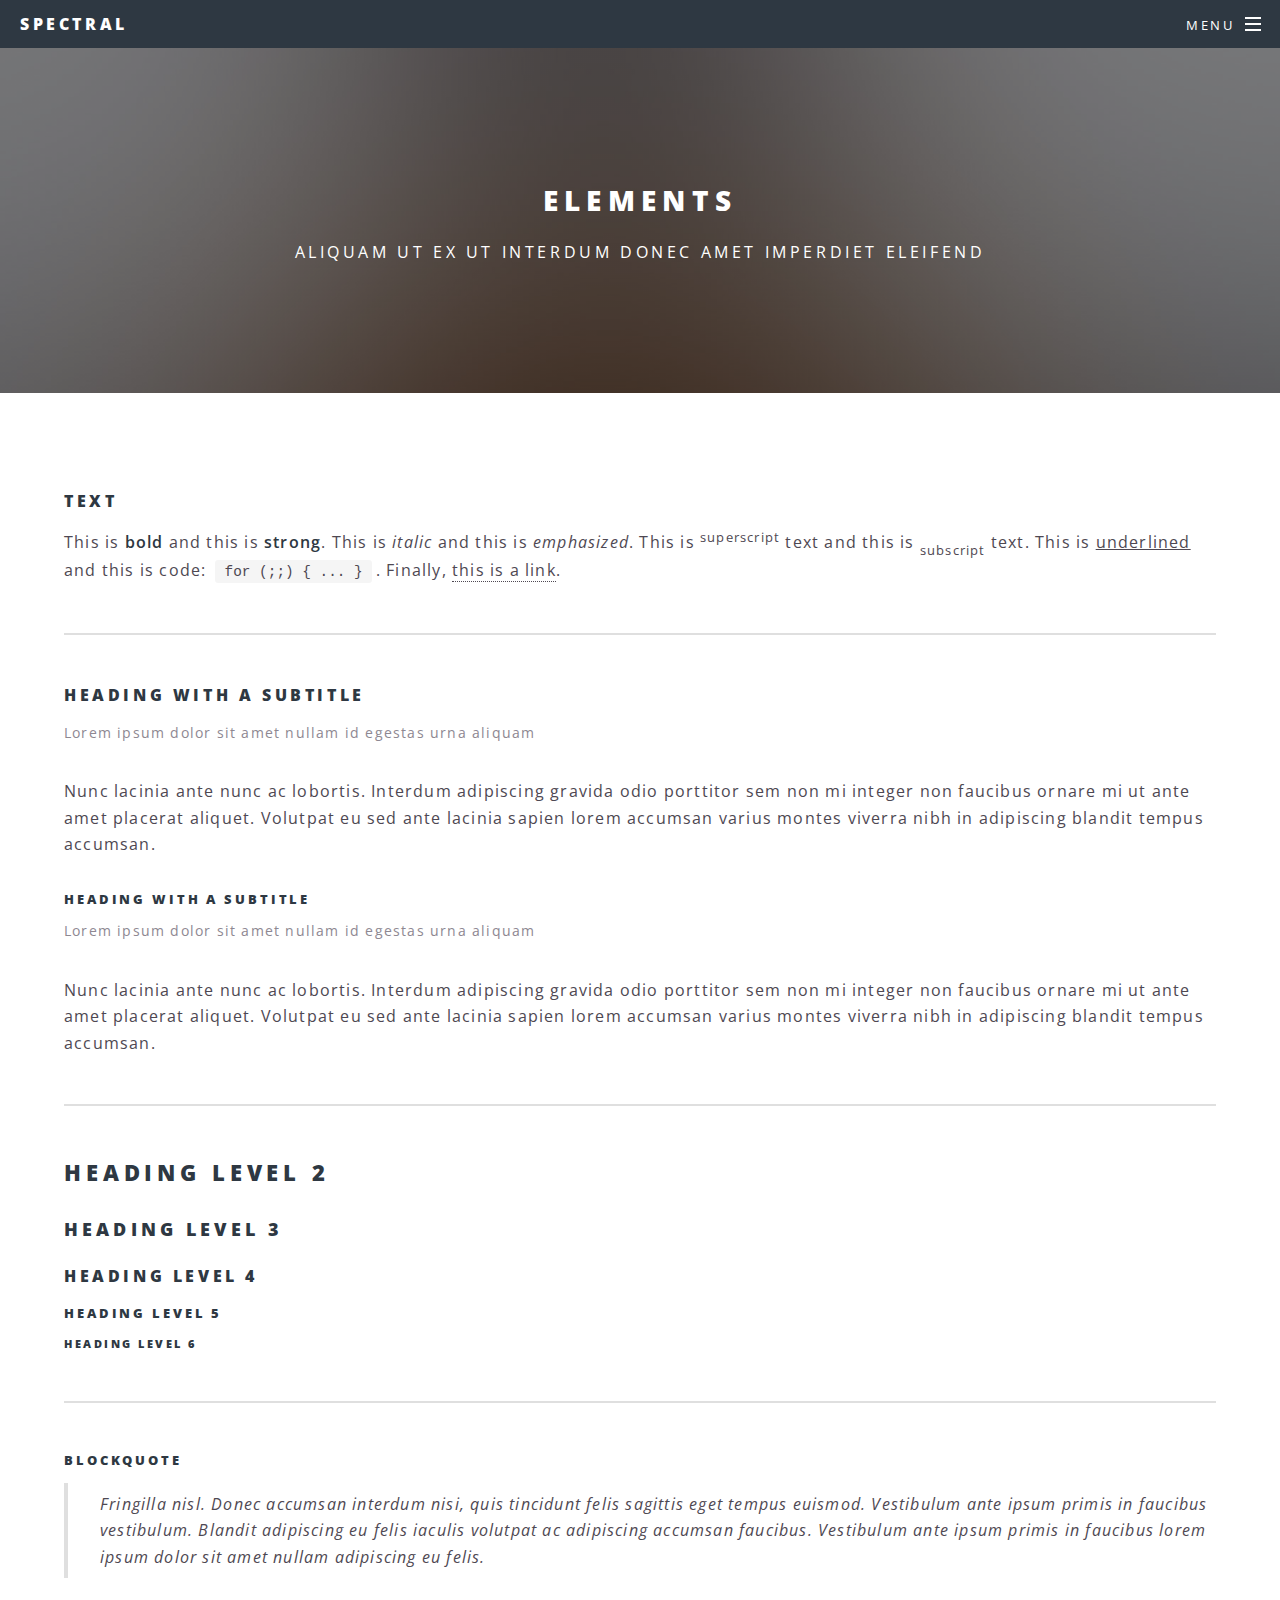
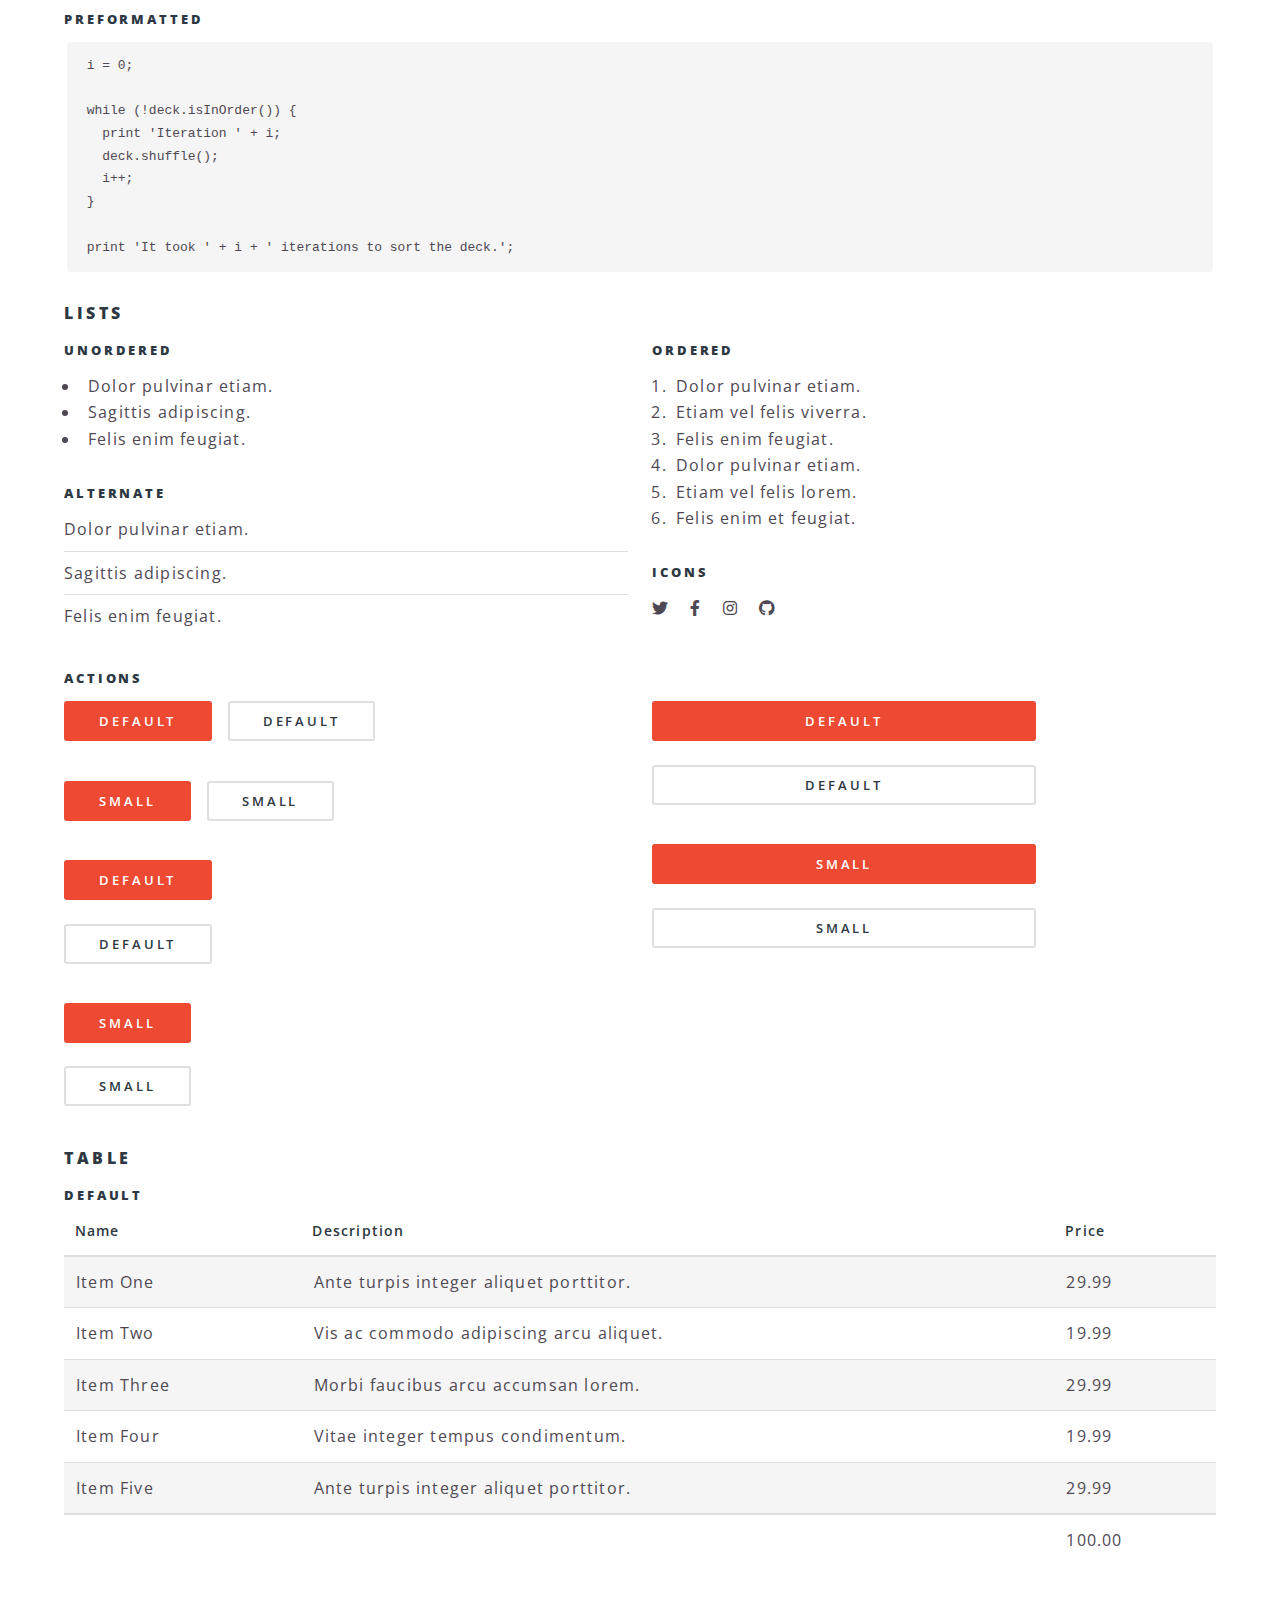
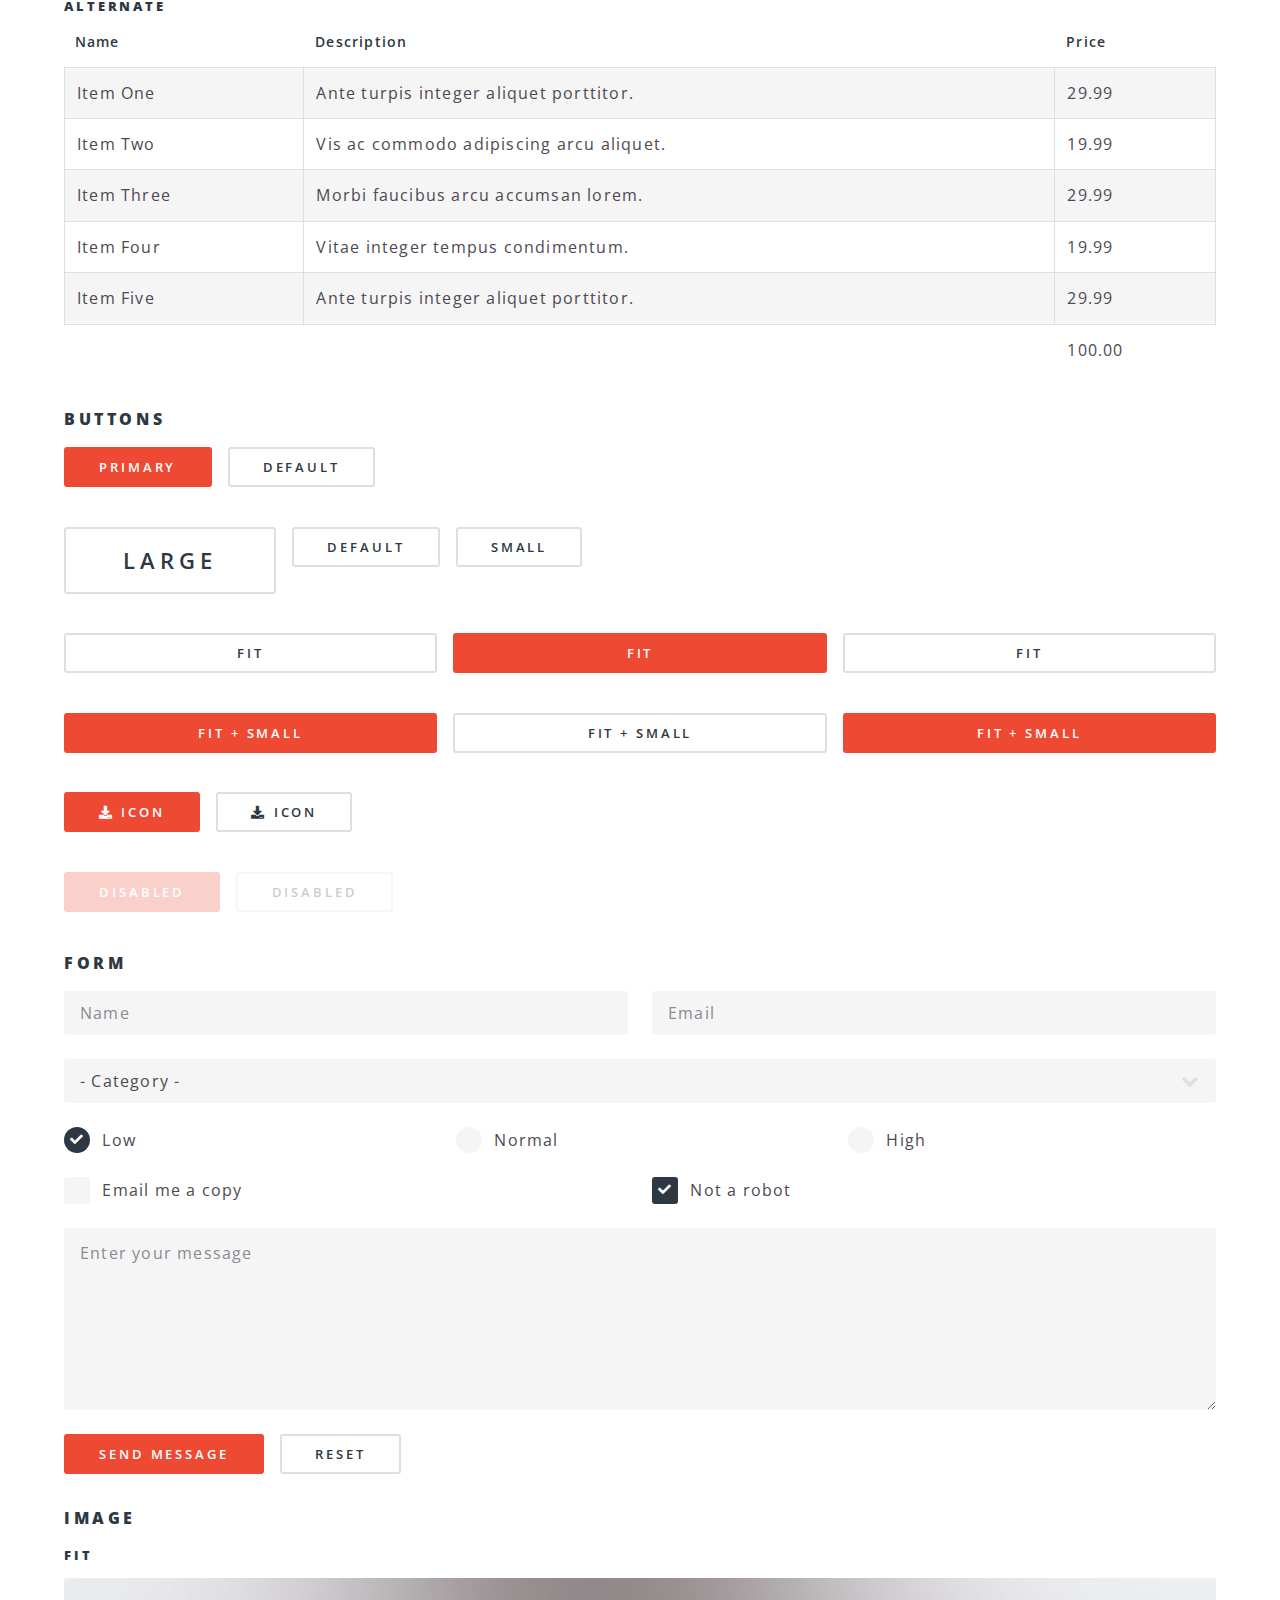
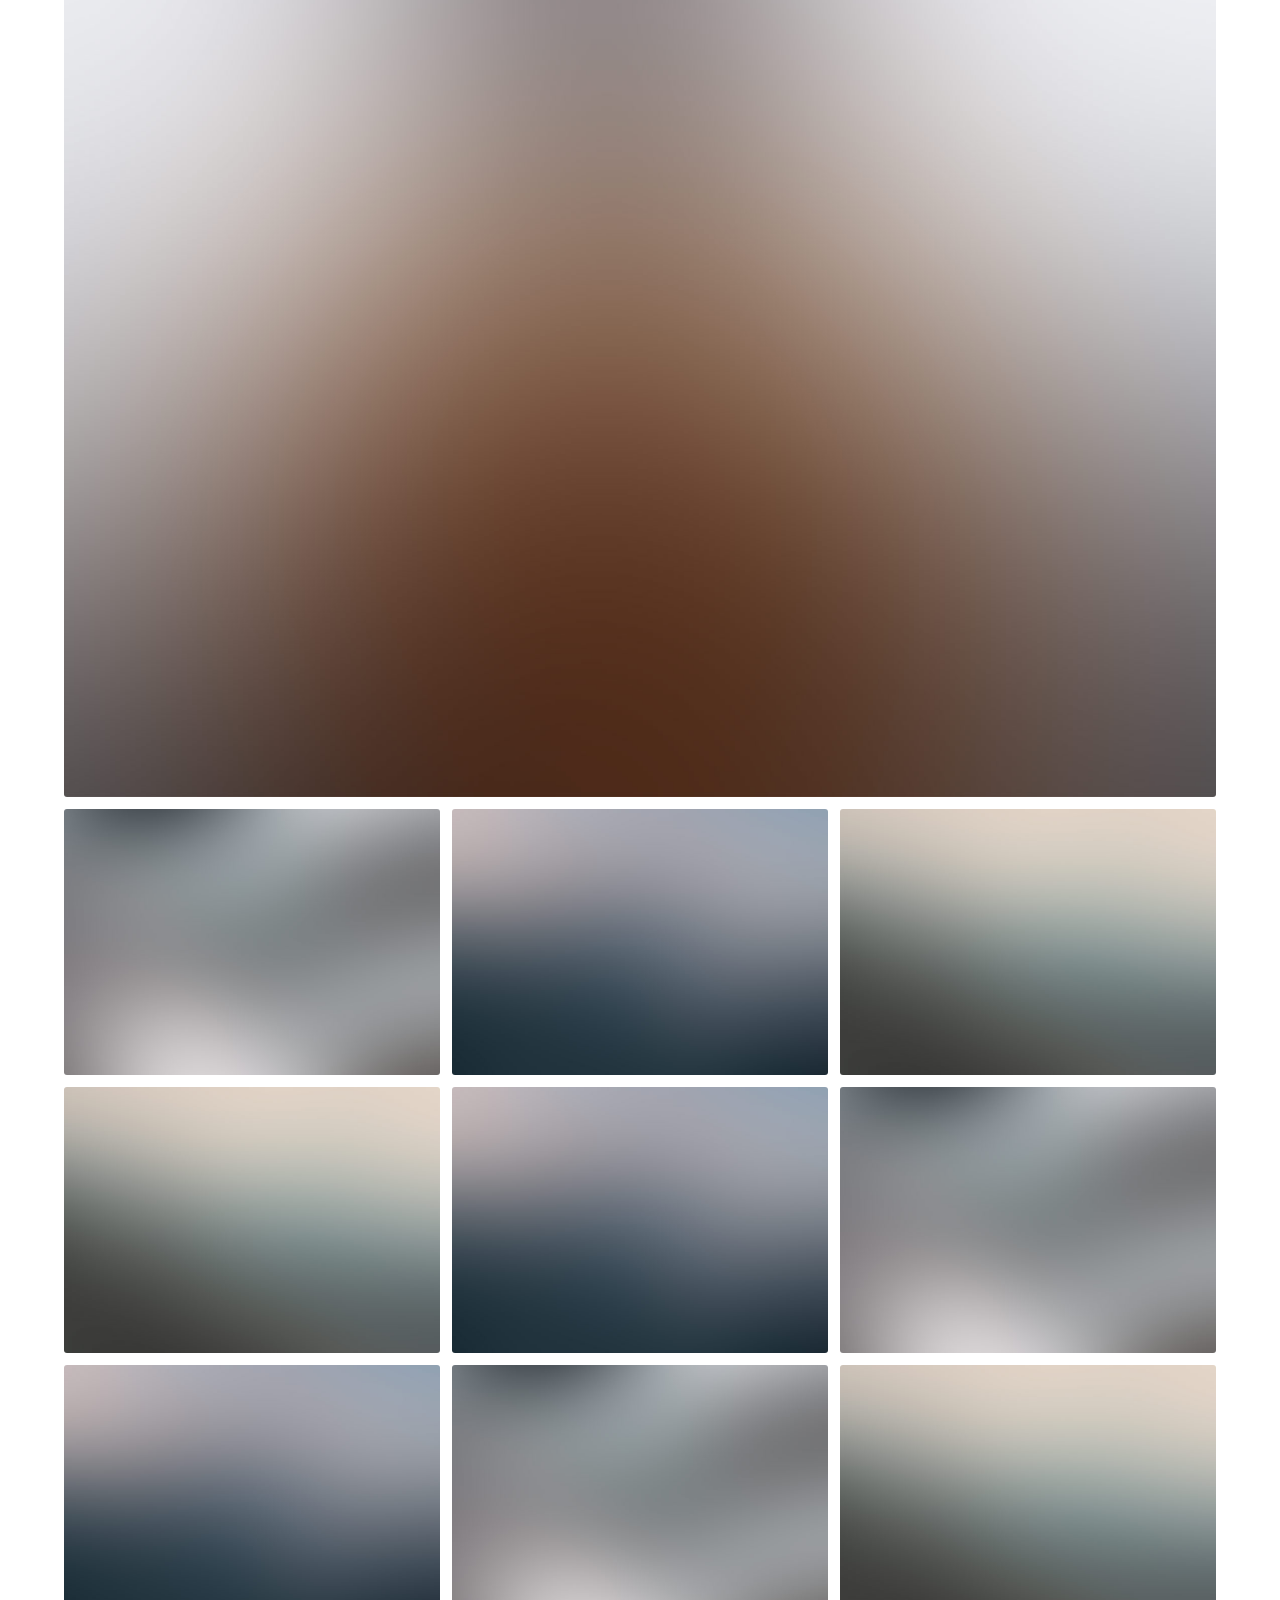
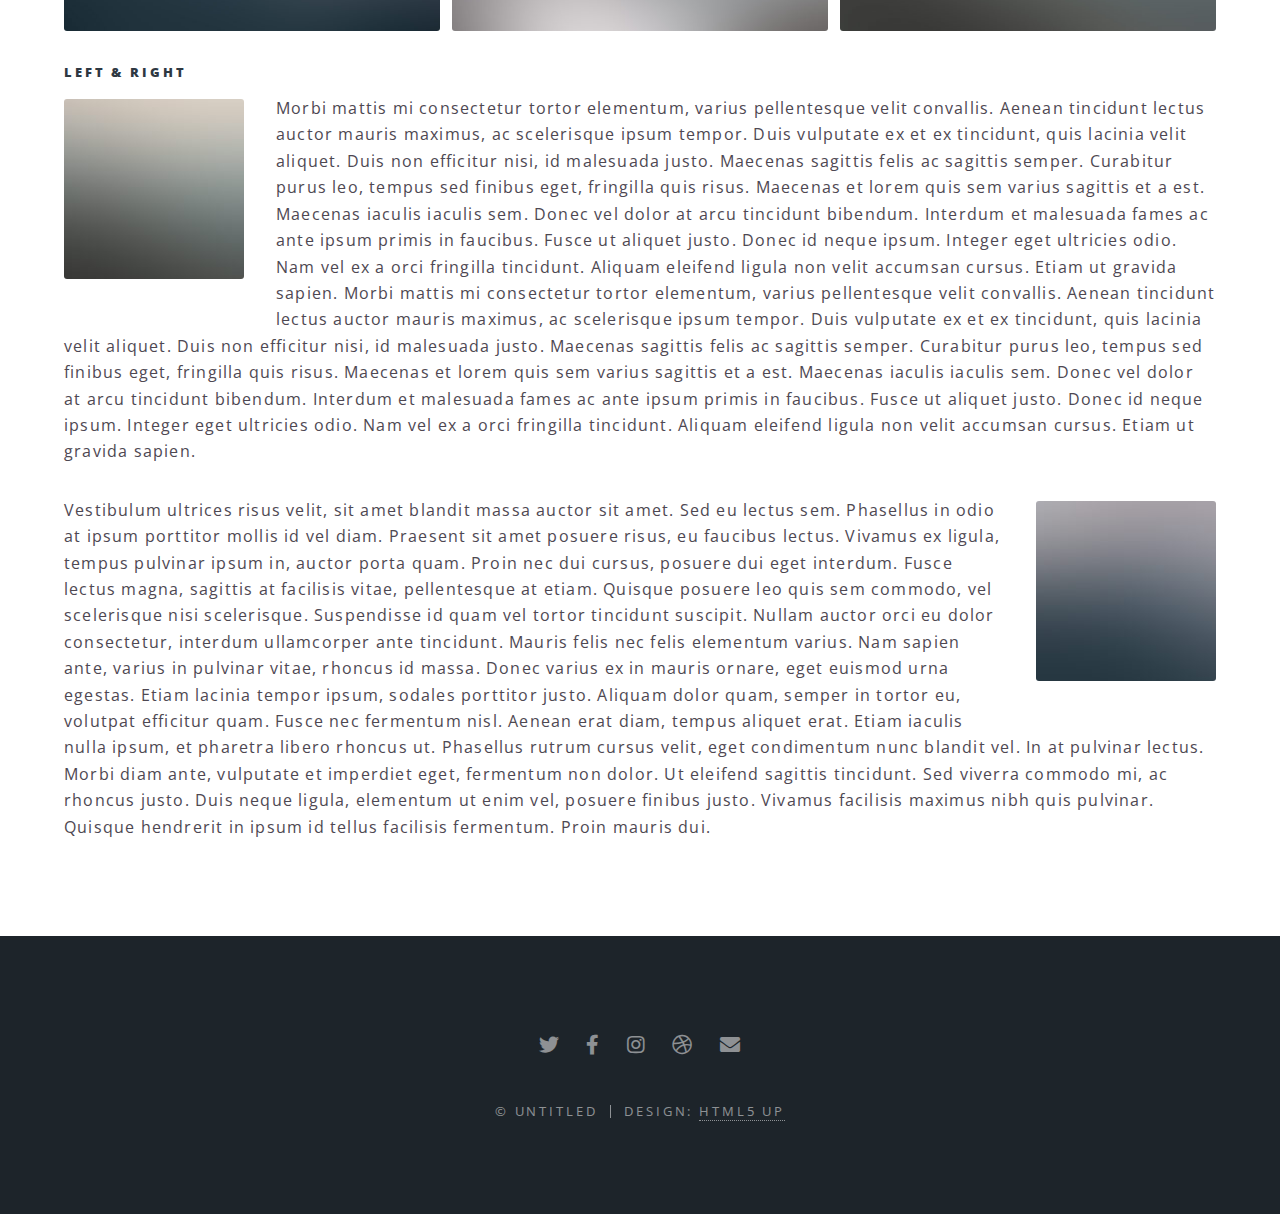
<file: html5up-spectral/elements.html>
<!DOCTYPE HTML>
<!--
	Spectral by HTML5 UP
	html5up.net | @ajlkn
	Free for personal and commercial use under the CCA 3.0 license (html5up.net/license)
-->
<html>
	<head>
		<title>Elements - Spectral by HTML5 UP</title>
		<meta charset="utf-8" />
		<meta name="viewport" content="width=device-width, initial-scale=1, user-scalable=no" />
		<link rel="stylesheet" href="assets/css/main.css" />
		<noscript><link rel="stylesheet" href="assets/css/noscript.css" /></noscript>
	</head>
	<body class="is-preload">

		<!-- Page Wrapper -->
			<div id="page-wrapper">

				<!-- Header -->
					<header id="header">
						<h1><a href="index.html">Spectral</a></h1>
						<nav id="nav">
							<ul>
								<li class="special">
									<a href="#menu" class="menuToggle"><span>Menu</span></a>
									<div id="menu">
										<ul>
											<li><a href="index.html">Home</a></li>
											<li><a href="generic.html">Generic</a></li>
											<li><a href="elements.html">Elements</a></li>
											<li><a href="#">Sign Up</a></li>
											<li><a href="#">Log In</a></li>
										</ul>
									</div>
								</li>
							</ul>
						</nav>
					</header>

				<!-- Main -->
					<article id="main">
						<header>
							<h2>Elements</h2>
							<p>Aliquam ut ex ut interdum donec amet imperdiet eleifend</p>
						</header>
						<section class="wrapper style5">
							<div class="inner">

								<section>
									<h4>Text</h4>
									<p>This is <b>bold</b> and this is <strong>strong</strong>. This is <i>italic</i> and this is <em>emphasized</em>.
									This is <sup>superscript</sup> text and this is <sub>subscript</sub> text.
									This is <u>underlined</u> and this is code: <code>for (;;) { ... }</code>. Finally, <a href="#">this is a link</a>.</p>
									<hr />
									<header>
										<h4>Heading with a Subtitle</h4>
										<p>Lorem ipsum dolor sit amet nullam id egestas urna aliquam</p>
									</header>
									<p>Nunc lacinia ante nunc ac lobortis. Interdum adipiscing gravida odio porttitor sem non mi integer non faucibus ornare mi ut ante amet placerat aliquet. Volutpat eu sed ante lacinia sapien lorem accumsan varius montes viverra nibh in adipiscing blandit tempus accumsan.</p>
									<header>
										<h5>Heading with a Subtitle</h5>
										<p>Lorem ipsum dolor sit amet nullam id egestas urna aliquam</p>
									</header>
									<p>Nunc lacinia ante nunc ac lobortis. Interdum adipiscing gravida odio porttitor sem non mi integer non faucibus ornare mi ut ante amet placerat aliquet. Volutpat eu sed ante lacinia sapien lorem accumsan varius montes viverra nibh in adipiscing blandit tempus accumsan.</p>
									<hr />
									<h2>Heading Level 2</h2>
									<h3>Heading Level 3</h3>
									<h4>Heading Level 4</h4>
									<h5>Heading Level 5</h5>
									<h6>Heading Level 6</h6>
									<hr />
									<h5>Blockquote</h5>
									<blockquote>Fringilla nisl. Donec accumsan interdum nisi, quis tincidunt felis sagittis eget tempus euismod. Vestibulum ante ipsum primis in faucibus vestibulum. Blandit adipiscing eu felis iaculis volutpat ac adipiscing accumsan faucibus. Vestibulum ante ipsum primis in faucibus lorem ipsum dolor sit amet nullam adipiscing eu felis.</blockquote>
									<h5>Preformatted</h5>
									<pre><code>i = 0;

while (!deck.isInOrder()) {
  print 'Iteration ' + i;
  deck.shuffle();
  i++;
}

print 'It took ' + i + ' iterations to sort the deck.';</code></pre>
								</section>

								<section>
									<h4>Lists</h4>
									<div class="row">
										<div class="col-6 col-12-medium">
											<h5>Unordered</h5>
											<ul>
												<li>Dolor pulvinar etiam.</li>
												<li>Sagittis adipiscing.</li>
												<li>Felis enim feugiat.</li>
											</ul>
											<h5>Alternate</h5>
											<ul class="alt">
												<li>Dolor pulvinar etiam.</li>
												<li>Sagittis adipiscing.</li>
												<li>Felis enim feugiat.</li>
											</ul>
										</div>
										<div class="col-6 col-12-medium">
											<h5>Ordered</h5>
											<ol>
												<li>Dolor pulvinar etiam.</li>
												<li>Etiam vel felis viverra.</li>
												<li>Felis enim feugiat.</li>
												<li>Dolor pulvinar etiam.</li>
												<li>Etiam vel felis lorem.</li>
												<li>Felis enim et feugiat.</li>
											</ol>
											<h5>Icons</h5>
											<ul class="icons">
												<li><a href="#" class="icon brands fa-twitter"><span class="label">Twitter</span></a></li>
												<li><a href="#" class="icon brands fa-facebook-f"><span class="label">Facebook</span></a></li>
												<li><a href="#" class="icon brands fa-instagram"><span class="label">Instagram</span></a></li>
												<li><a href="#" class="icon brands fa-github"><span class="label">Github</span></a></li>
											</ul>
										</div>
									</div>
									<h5>Actions</h5>
									<div class="row">
										<div class="col-6 col-12-medium">
											<ul class="actions">
												<li><a href="#" class="button primary">Default</a></li>
												<li><a href="#" class="button">Default</a></li>
											</ul>
											<ul class="actions small">
												<li><a href="#" class="button primary small">Small</a></li>
												<li><a href="#" class="button small">Small</a></li>
											</ul>
											<ul class="actions stacked">
												<li><a href="#" class="button primary">Default</a></li>
												<li><a href="#" class="button">Default</a></li>
											</ul>
											<ul class="actions stacked">
												<li><a href="#" class="button primary small">Small</a></li>
												<li><a href="#" class="button small">Small</a></li>
											</ul>
										</div>
										<div class="col-6 col-12-medium">
											<ul class="actions stacked">
												<li><a href="#" class="button primary fit">Default</a></li>
												<li><a href="#" class="button fit">Default</a></li>
											</ul>
											<ul class="actions stacked">
												<li><a href="#" class="button primary small fit">Small</a></li>
												<li><a href="#" class="button small fit">Small</a></li>
											</ul>
										</div>
									</div>
								</section>

								<section>
									<h4>Table</h4>
									<h5>Default</h5>
									<div class="table-wrapper">
										<table>
											<thead>
												<tr>
													<th>Name</th>
													<th>Description</th>
													<th>Price</th>
												</tr>
											</thead>
											<tbody>
												<tr>
													<td>Item One</td>
													<td>Ante turpis integer aliquet porttitor.</td>
													<td>29.99</td>
												</tr>
												<tr>
													<td>Item Two</td>
													<td>Vis ac commodo adipiscing arcu aliquet.</td>
													<td>19.99</td>
												</tr>
												<tr>
													<td>Item Three</td>
													<td> Morbi faucibus arcu accumsan lorem.</td>
													<td>29.99</td>
												</tr>
												<tr>
													<td>Item Four</td>
													<td>Vitae integer tempus condimentum.</td>
													<td>19.99</td>
												</tr>
												<tr>
													<td>Item Five</td>
													<td>Ante turpis integer aliquet porttitor.</td>
													<td>29.99</td>
												</tr>
											</tbody>
											<tfoot>
												<tr>
													<td colspan="2"></td>
													<td>100.00</td>
												</tr>
											</tfoot>
										</table>
									</div>

									<h5>Alternate</h5>
									<div class="table-wrapper">
										<table class="alt">
											<thead>
												<tr>
													<th>Name</th>
													<th>Description</th>
													<th>Price</th>
												</tr>
											</thead>
											<tbody>
												<tr>
													<td>Item One</td>
													<td>Ante turpis integer aliquet porttitor.</td>
													<td>29.99</td>
												</tr>
												<tr>
													<td>Item Two</td>
													<td>Vis ac commodo adipiscing arcu aliquet.</td>
													<td>19.99</td>
												</tr>
												<tr>
													<td>Item Three</td>
													<td> Morbi faucibus arcu accumsan lorem.</td>
													<td>29.99</td>
												</tr>
												<tr>
													<td>Item Four</td>
													<td>Vitae integer tempus condimentum.</td>
													<td>19.99</td>
												</tr>
												<tr>
													<td>Item Five</td>
													<td>Ante turpis integer aliquet porttitor.</td>
													<td>29.99</td>
												</tr>
											</tbody>
											<tfoot>
												<tr>
													<td colspan="2"></td>
													<td>100.00</td>
												</tr>
											</tfoot>
										</table>
									</div>
								</section>

								<section>
									<h4>Buttons</h4>
									<ul class="actions">
										<li><a href="#" class="button primary">Primary</a></li>
										<li><a href="#" class="button">Default</a></li>
									</ul>
									<ul class="actions">
										<li><a href="#" class="button large">Large</a></li>
										<li><a href="#" class="button">Default</a></li>
										<li><a href="#" class="button small">Small</a></li>
									</ul>
									<ul class="actions fit">
										<li><a href="#" class="button fit">Fit</a></li>
										<li><a href="#" class="button primary fit">Fit</a></li>
										<li><a href="#" class="button fit">Fit</a></li>
									</ul>
									<ul class="actions fit small">
										<li><a href="#" class="button primary fit small">Fit + Small</a></li>
										<li><a href="#" class="button fit small">Fit + Small</a></li>
										<li><a href="#" class="button primary fit small">Fit + Small</a></li>
									</ul>
									<ul class="actions">
										<li><a href="#" class="button primary icon solid fa-download">Icon</a></li>
										<li><a href="#" class="button icon solid fa-download">Icon</a></li>
									</ul>
									<ul class="actions">
										<li><span class="button primary disabled">Disabled</span></li>
										<li><span class="button disabled">Disabled</span></li>
									</ul>
								</section>

								<section>
									<h4>Form</h4>
									<form method="post" action="#">
										<div class="row gtr-uniform">
											<div class="col-6 col-12-xsmall">
												<input type="text" name="demo-name" id="demo-name" value="" placeholder="Name" />
											</div>
											<div class="col-6 col-12-xsmall">
												<input type="email" name="demo-email" id="demo-email" value="" placeholder="Email" />
											</div>
											<div class="col-12">
												<select name="demo-category" id="demo-category">
													<option value="">- Category -</option>
													<option value="1">Manufacturing</option>
													<option value="1">Shipping</option>
													<option value="1">Administration</option>
													<option value="1">Human Resources</option>
												</select>
											</div>
											<div class="col-4 col-12-small">
												<input type="radio" id="demo-priority-low" name="demo-priority" checked>
												<label for="demo-priority-low">Low</label>
											</div>
											<div class="col-4 col-12-small">
												<input type="radio" id="demo-priority-normal" name="demo-priority">
												<label for="demo-priority-normal">Normal</label>
											</div>
											<div class="col-4 col-12-small">
												<input type="radio" id="demo-priority-high" name="demo-priority">
												<label for="demo-priority-high">High</label>
											</div>
											<div class="col-6 col-12-small">
												<input type="checkbox" id="demo-copy" name="demo-copy">
												<label for="demo-copy">Email me a copy</label>
											</div>
											<div class="col-6 col-12-small">
												<input type="checkbox" id="demo-human" name="demo-human" checked>
												<label for="demo-human">Not a robot</label>
											</div>
											<div class="col-12">
												<textarea name="demo-message" id="demo-message" placeholder="Enter your message" rows="6"></textarea>
											</div>
											<div class="col-12">
												<ul class="actions">
													<li><input type="submit" value="Send Message" class="primary" /></li>
													<li><input type="reset" value="Reset" /></li>
												</ul>
											</div>
										</div>
									</form>
								</section>

								<section>
									<h4>Image</h4>
									<h5>Fit</h5>
									<div class="box alt">
										<div class="row gtr-50 gtr-uniform">
											<div class="col-12"><span class="image fit"><img src="images/banner.jpg" alt="" /></span></div>
											<div class="col-4"><span class="image fit"><img src="images/pic01.jpg" alt="" /></span></div>
											<div class="col-4"><span class="image fit"><img src="images/pic02.jpg" alt="" /></span></div>
											<div class="col-4"><span class="image fit"><img src="images/pic03.jpg" alt="" /></span></div>
											<div class="col-4"><span class="image fit"><img src="images/pic03.jpg" alt="" /></span></div>
											<div class="col-4"><span class="image fit"><img src="images/pic02.jpg" alt="" /></span></div>
											<div class="col-4"><span class="image fit"><img src="images/pic01.jpg" alt="" /></span></div>
											<div class="col-4"><span class="image fit"><img src="images/pic02.jpg" alt="" /></span></div>
											<div class="col-4"><span class="image fit"><img src="images/pic01.jpg" alt="" /></span></div>
											<div class="col-4"><span class="image fit"><img src="images/pic03.jpg" alt="" /></span></div>
										</div>
									</div>
									<h5>Left &amp; Right</h5>
									<p><span class="image left"><img src="images/pic04.jpg" alt="" /></span>Morbi mattis mi consectetur tortor elementum, varius pellentesque velit convallis. Aenean tincidunt lectus auctor mauris maximus, ac scelerisque ipsum tempor. Duis vulputate ex et ex tincidunt, quis lacinia velit aliquet. Duis non efficitur nisi, id malesuada justo. Maecenas sagittis felis ac sagittis semper. Curabitur purus leo, tempus sed finibus eget, fringilla quis risus. Maecenas et lorem quis sem varius sagittis et a est. Maecenas iaculis iaculis sem. Donec vel dolor at arcu tincidunt bibendum. Interdum et malesuada fames ac ante ipsum primis in faucibus. Fusce ut aliquet justo. Donec id neque ipsum. Integer eget ultricies odio. Nam vel ex a orci fringilla tincidunt. Aliquam eleifend ligula non velit accumsan cursus. Etiam ut gravida sapien. Morbi mattis mi consectetur tortor elementum, varius pellentesque velit convallis. Aenean tincidunt lectus auctor mauris maximus, ac scelerisque ipsum tempor. Duis vulputate ex et ex tincidunt, quis lacinia velit aliquet. Duis non efficitur nisi, id malesuada justo. Maecenas sagittis felis ac sagittis semper. Curabitur purus leo, tempus sed finibus eget, fringilla quis risus. Maecenas et lorem quis sem varius sagittis et a est. Maecenas iaculis iaculis sem. Donec vel dolor at arcu tincidunt bibendum. Interdum et malesuada fames ac ante ipsum primis in faucibus. Fusce ut aliquet justo. Donec id neque ipsum. Integer eget ultricies odio. Nam vel ex a orci fringilla tincidunt. Aliquam eleifend ligula non velit accumsan cursus. Etiam ut gravida sapien.</p>
									<p><span class="image right"><img src="images/pic05.jpg" alt="" /></span>Vestibulum ultrices risus velit, sit amet blandit massa auctor sit amet. Sed eu lectus sem. Phasellus in odio at ipsum porttitor mollis id vel diam. Praesent sit amet posuere risus, eu faucibus lectus. Vivamus ex ligula, tempus pulvinar ipsum in, auctor porta quam. Proin nec dui cursus, posuere dui eget interdum. Fusce lectus magna, sagittis at facilisis vitae, pellentesque at etiam. Quisque posuere leo quis sem commodo, vel scelerisque nisi scelerisque. Suspendisse id quam vel tortor tincidunt suscipit. Nullam auctor orci eu dolor consectetur, interdum ullamcorper ante tincidunt. Mauris felis nec felis elementum varius. Nam sapien ante, varius in pulvinar vitae, rhoncus id massa. Donec varius ex in mauris ornare, eget euismod urna egestas. Etiam lacinia tempor ipsum, sodales porttitor justo. Aliquam dolor quam, semper in tortor eu, volutpat efficitur quam. Fusce nec fermentum nisl. Aenean erat diam, tempus aliquet erat. Etiam iaculis nulla ipsum, et pharetra libero rhoncus ut. Phasellus rutrum cursus velit, eget condimentum nunc blandit vel. In at pulvinar lectus. Morbi diam ante, vulputate et imperdiet eget, fermentum non dolor. Ut eleifend sagittis tincidunt. Sed viverra commodo mi, ac rhoncus justo. Duis neque ligula, elementum ut enim vel, posuere finibus justo. Vivamus facilisis maximus nibh quis pulvinar. Quisque hendrerit in ipsum id tellus facilisis fermentum. Proin mauris dui.</p>
								</section>

							</div>
						</section>
					</article>

				<!-- Footer -->
					<footer id="footer">
						<ul class="icons">
							<li><a href="#" class="icon brands fa-twitter"><span class="label">Twitter</span></a></li>
							<li><a href="#" class="icon brands fa-facebook-f"><span class="label">Facebook</span></a></li>
							<li><a href="#" class="icon brands fa-instagram"><span class="label">Instagram</span></a></li>
							<li><a href="#" class="icon brands fa-dribbble"><span class="label">Dribbble</span></a></li>
							<li><a href="#" class="icon solid fa-envelope"><span class="label">Email</span></a></li>
						</ul>
						<ul class="copyright">
							<li>&copy; Untitled</li><li>Design: <a href="http://html5up.net">HTML5 UP</a></li>
						</ul>
					</footer>

			</div>

		<!-- Scripts -->
			<script src="assets/js/jquery.min.js"></script>
			<script src="assets/js/jquery.scrollex.min.js"></script>
			<script src="assets/js/jquery.scrolly.min.js"></script>
			<script src="assets/js/browser.min.js"></script>
			<script src="assets/js/breakpoints.min.js"></script>
			<script src="assets/js/util.js"></script>
			<script src="assets/js/main.js"></script>

	</body>
</html>
</file>
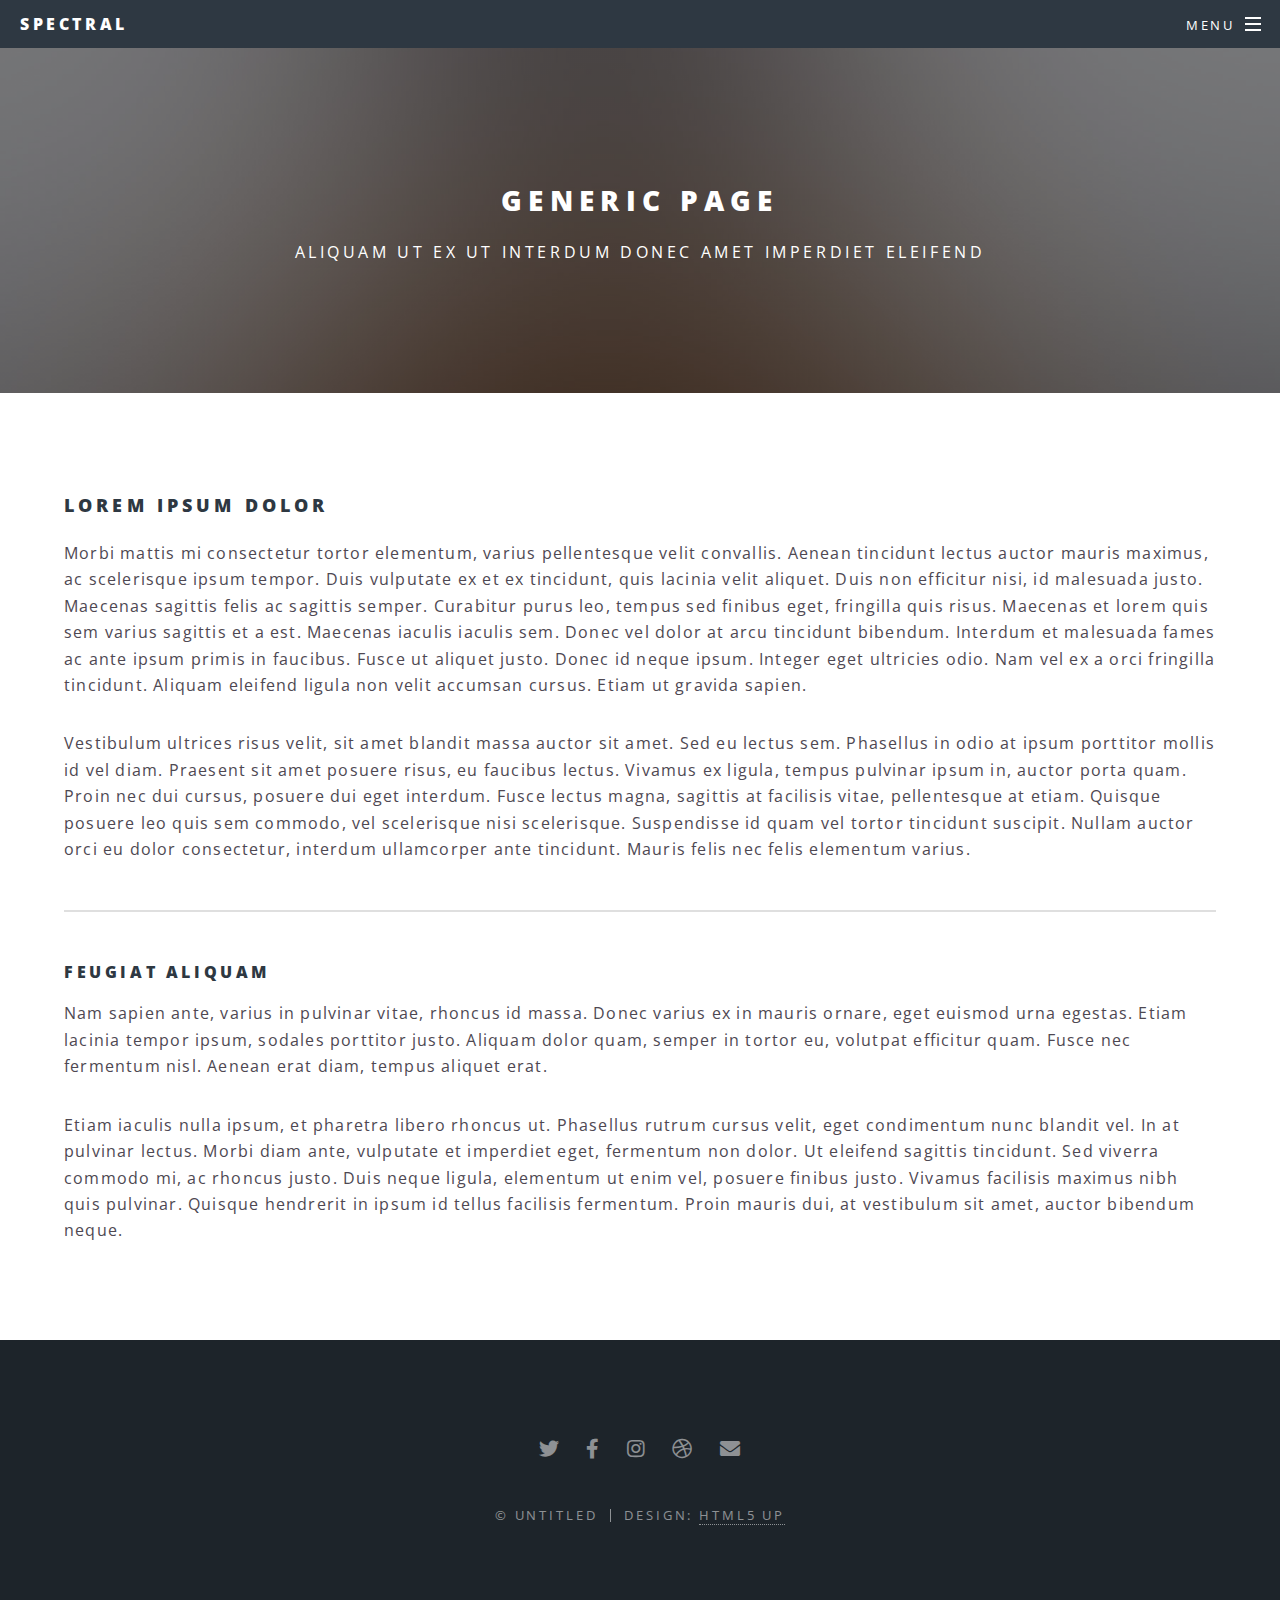
<file: html5up-spectral/generic.html>
<!DOCTYPE HTML>
<!--
	Spectral by HTML5 UP
	html5up.net | @ajlkn
	Free for personal and commercial use under the CCA 3.0 license (html5up.net/license)
-->
<html>
	<head>
		<title>Generic - Spectral by HTML5 UP</title>
		<meta charset="utf-8" />
		<meta name="viewport" content="width=device-width, initial-scale=1, user-scalable=no" />
		<link rel="stylesheet" href="assets/css/main.css" />
		<noscript><link rel="stylesheet" href="assets/css/noscript.css" /></noscript>
	</head>
	<body class="is-preload">

		<!-- Page Wrapper -->
			<div id="page-wrapper">

				<!-- Header -->
					<header id="header">
						<h1><a href="index.html">Spectral</a></h1>
						<nav id="nav">
							<ul>
								<li class="special">
									<a href="#menu" class="menuToggle"><span>Menu</span></a>
									<div id="menu">
										<ul>
											<li><a href="index.html">Home</a></li>
											<li><a href="generic.html">Generic</a></li>
											<li><a href="elements.html">Elements</a></li>
											<li><a href="#">Sign Up</a></li>
											<li><a href="#">Log In</a></li>
										</ul>
									</div>
								</li>
							</ul>
						</nav>
					</header>

				<!-- Main -->
					<article id="main">
						<header>
							<h2>Generic Page</h2>
							<p>Aliquam ut ex ut interdum donec amet imperdiet eleifend</p>
						</header>
						<section class="wrapper style5">
							<div class="inner">

								<h3>Lorem ipsum dolor</h3>
								<p>Morbi mattis mi consectetur tortor elementum, varius pellentesque velit convallis. Aenean tincidunt lectus auctor mauris maximus, ac scelerisque ipsum tempor. Duis vulputate ex et ex tincidunt, quis lacinia velit aliquet. Duis non efficitur nisi, id malesuada justo. Maecenas sagittis felis ac sagittis semper. Curabitur purus leo, tempus sed finibus eget, fringilla quis risus. Maecenas et lorem quis sem varius sagittis et a est. Maecenas iaculis iaculis sem. Donec vel dolor at arcu tincidunt bibendum. Interdum et malesuada fames ac ante ipsum primis in faucibus. Fusce ut aliquet justo. Donec id neque ipsum. Integer eget ultricies odio. Nam vel ex a orci fringilla tincidunt. Aliquam eleifend ligula non velit accumsan cursus. Etiam ut gravida sapien.</p>

								<p>Vestibulum ultrices risus velit, sit amet blandit massa auctor sit amet. Sed eu lectus sem. Phasellus in odio at ipsum porttitor mollis id vel diam. Praesent sit amet posuere risus, eu faucibus lectus. Vivamus ex ligula, tempus pulvinar ipsum in, auctor porta quam. Proin nec dui cursus, posuere dui eget interdum. Fusce lectus magna, sagittis at facilisis vitae, pellentesque at etiam. Quisque posuere leo quis sem commodo, vel scelerisque nisi scelerisque. Suspendisse id quam vel tortor tincidunt suscipit. Nullam auctor orci eu dolor consectetur, interdum ullamcorper ante tincidunt. Mauris felis nec felis elementum varius.</p>

								<hr />

								<h4>Feugiat aliquam</h4>
								<p>Nam sapien ante, varius in pulvinar vitae, rhoncus id massa. Donec varius ex in mauris ornare, eget euismod urna egestas. Etiam lacinia tempor ipsum, sodales porttitor justo. Aliquam dolor quam, semper in tortor eu, volutpat efficitur quam. Fusce nec fermentum nisl. Aenean erat diam, tempus aliquet erat.</p>

								<p>Etiam iaculis nulla ipsum, et pharetra libero rhoncus ut. Phasellus rutrum cursus velit, eget condimentum nunc blandit vel. In at pulvinar lectus. Morbi diam ante, vulputate et imperdiet eget, fermentum non dolor. Ut eleifend sagittis tincidunt. Sed viverra commodo mi, ac rhoncus justo. Duis neque ligula, elementum ut enim vel, posuere finibus justo. Vivamus facilisis maximus nibh quis pulvinar. Quisque hendrerit in ipsum id tellus facilisis fermentum. Proin mauris dui, at vestibulum sit amet, auctor bibendum neque.</p>

							</div>
						</section>
					</article>

				<!-- Footer -->
					<footer id="footer">
						<ul class="icons">
							<li><a href="#" class="icon brands fa-twitter"><span class="label">Twitter</span></a></li>
							<li><a href="#" class="icon brands fa-facebook-f"><span class="label">Facebook</span></a></li>
							<li><a href="#" class="icon brands fa-instagram"><span class="label">Instagram</span></a></li>
							<li><a href="#" class="icon brands fa-dribbble"><span class="label">Dribbble</span></a></li>
							<li><a href="#" class="icon solid fa-envelope"><span class="label">Email</span></a></li>
						</ul>
						<ul class="copyright">
							<li>&copy; Untitled</li><li>Design: <a href="http://html5up.net">HTML5 UP</a></li>
						</ul>
					</footer>

			</div>

		<!-- Scripts -->
			<script src="assets/js/jquery.min.js"></script>
			<script src="assets/js/jquery.scrollex.min.js"></script>
			<script src="assets/js/jquery.scrolly.min.js"></script>
			<script src="assets/js/browser.min.js"></script>
			<script src="assets/js/breakpoints.min.js"></script>
			<script src="assets/js/util.js"></script>
			<script src="assets/js/main.js"></script>

	</body>
</html>
</file>
<file: assets/css/noscript.css>
/*
	Spectral by HTML5 UP
	html5up.net | @ajlkn
	Free for personal and commercial use under the CCA 3.0 license (html5up.net/license)
*/

/* Banner */

	body.is-preload #banner h2 {
		-moz-transform: none;
		-webkit-transform: none;
		-ms-transform: none;
		transform: none;
		opacity: 1;
	}

		body.is-preload #banner h2:before, body.is-preload #banner h2:after {
			width: 100%;
		}

	body.is-preload #banner .more {
		-moz-transform: none;
		-webkit-transform: none;
		-ms-transform: none;
		transform: none;
		opacity: 1;
	}

	body.is-preload #banner:after {
		opacity: 0;
	}
</file>
<file: html5up-spectral/assets/css/noscript.css>
/*
	Spectral by HTML5 UP
	html5up.net | @ajlkn
	Free for personal and commercial use under the CCA 3.0 license (html5up.net/license)
*/

/* Banner */

	body.is-preload #banner h2 {
		-moz-transform: none;
		-webkit-transform: none;
		-ms-transform: none;
		transform: none;
		opacity: 1;
	}

		body.is-preload #banner h2:before, body.is-preload #banner h2:after {
			width: 100%;
		}

	body.is-preload #banner .more {
		-moz-transform: none;
		-webkit-transform: none;
		-ms-transform: none;
		transform: none;
		opacity: 1;
	}

	body.is-preload #banner:after {
		opacity: 0;
	}
</file>
<file: assets/css/main.css>
@import url(fontawesome-all.min.css);
@import url('https://fonts.googleapis.com/css2?family=Lora&family=Poppins:wght@300&display=swap');
/* font-family: 'Lora', serif;
font-family: 'Poppins', sans-serif; */

/*
	Spectral by HTML5 UP
	html5up.net | @ajlkn
	Free for personal and commercial use under the CCA 3.0 license (html5up.net/license)
*/

html, body, div, span, applet, object,
iframe, h1, h2, h3, h4, h5, h6, p, blockquote,
pre, a, abbr, acronym, address, big, cite,
code, del, dfn, em, img, ins, kbd, q, s, samp,
small, strike, strong, sub, sup, tt, var, b,
u, i, center, dl, dt, dd, ol, ul, li, fieldset,
form, label, legend, table, caption, tbody,
tfoot, thead, tr, th, td, article, aside,
canvas, details, embed, figure, figcaption,
footer, header, hgroup, menu, nav, output, ruby,
section, summary, time, mark, audio, video {
	margin: 0;
	padding: 0;
	border: 0;
	font-size: 100%;
	font: inherit;
	vertical-align: baseline;}

article, aside, details, figcaption, figure,
footer, header, hgroup, menu, nav, section {
	display: block;}

body {
	line-height: 1;
}

ol, ul {
	list-style: none;
}

blockquote, q {
	quotes: none;
}

	blockquote:before, blockquote:after, q:before, q:after {
		content: '';
		content: none;
	}

table {
	border-collapse: collapse;
	border-spacing: 0;
}

body {
	-webkit-text-size-adjust: none;
}

mark {
	background-color: transparent;
	color: inherit;
}

input::-moz-focus-inner {
	border: 0;
	padding: 0;
}

input, select, textarea {
	-moz-appearance: none;
	-webkit-appearance: none;
	-ms-appearance: none;
	appearance: none;
}

/* Basic */

	@-ms-viewport {
		width: device-width;
	}

	html {
		box-sizing: border-box;
	}

	*, *:before, *:after {
		box-sizing: inherit;
	}

	body {
		background: #421042;
	}

		body.is-preload *, body.is-preload *:before, body.is-preload *:after {
			-moz-animation: none !important;
			-webkit-animation: none !important;
			-ms-animation: none !important;
			animation: none !important;
			-moz-transition: none !important;
			-webkit-transition: none !important;
			-ms-transition: none !important;
			transition: none !important;
		}

	body, input, select, textarea {
		color: #fff;
		font-family: 'Poppins', sans-serif;
		font-size: 15pt;
		font-weight: 400;
		letter-spacing: 0.075em;
		line-height: 1.65em;
	}

		@media screen and (max-width: 1680px) {

			body, input, select, textarea {
				font-size: 13pt;
			}

		}

		@media screen and (max-width: 1280px) {

			body, input, select, textarea {
				font-size: 12pt;
			}

		}

		@media screen and (max-width: 736px) {

			body, input, select, textarea {
				font-size: 11pt;
				letter-spacing: 0.0375em;
			}

		}

	a {
		-moz-transition: color 0.2s ease, border-bottom-color 0.2s ease;
		-webkit-transition: color 0.2s ease, border-bottom-color 0.2s ease;
		-ms-transition: color 0.2s ease, border-bottom-color 0.2s ease;
		transition: color 0.2s ease, border-bottom-color 0.2s ease;
		border-bottom: dotted 1px;
		color: inherit;
		text-decoration: none;
	}

		a:hover {
			border-bottom-color: transparent;
		}

	strong, b {
		color: #fff;
		font-weight: 600;
	}

	em, i {
		font-style: italic;
	}

	p {
		margin: 0 0 2em 0;
	}

	h1, h2, h3, h4, h5, h6 {
		color: #FFF;
		font-weight: 800;
		letter-spacing: 0.225em;
		line-height: 1em;
		margin: 0 0 1em 0;
		font-family: 'Poppins', sans-serif;
	}

	.panel-header {
		color: #1F1F1F;
		font-size: 28px;
	}

	.panel-subheader {
		color: #1F1F1F;
		font-size: 20px;
	}

	.panel-paragraph {
		color: #5C5C5C;
		font-family: 'Poppins', sans-serif;
		font-size: 16px;
	}

	.panel-links {
		color: #1F1F1F;
		margin-right: 2rem;
	}

		h1 a, h2 a, h3 a, h4 a, h5 a, h6 a {
			color: inherit;
			text-decoration: none;
		}

	h2 {
		font-size: 1.35em;
		line-height: 1.75em;
		font-family: 'Poppins', sans-serif;
	}

		@media screen and (max-width: 736px) {

			h2 {
				font-size: 1.1em;
				line-height: 1.65em;
			}

		}

	h3 {
		font-size: 1.15em;
		line-height: 1.75em;
	}

		@media screen and (max-width: 736px) {

			h3 {
				font-size: 1em;
				line-height: 1.65em;
			}

		}

	h4 {
		font-size: 1em;
		line-height: 1.5em;
	}

	h5 {
		font-size: 0.8em;
		line-height: 1.5em;
	}

	h6 {
		font-size: 0.7em;
		line-height: 1.5em;
	}

	sub {
		font-size: 0.8em;
		position: relative;
		top: 0.5em;
	}

	sup {
		font-size: 0.8em;
		position: relative;
		top: -0.5em;
	}

	hr {
		border: 0;
		border-bottom: solid 2px #fff;
		margin: 3em 0;
	}

		hr.major {
			margin: 4.5em 0;
		}

	blockquote {
		border-left: solid 4px #fff;
		font-style: italic;
		margin: 0 0 2em 0;
		padding: 0.5em 0 0.5em 2em;
	}

	code {
		background: rgba(144, 144, 144, 0.25);
		border-radius: 3px;
		font-family: 'Lora', serif;
		font-size: 0.9em;
		letter-spacing: 0;
		margin: 0 0.25em;
		padding: 0.25em 0.65em;
	}

	pre {
		-webkit-overflow-scrolling: touch;
		font-family: 'Lora', serif;
		font-size: 0.9em;
		margin: 0 0 2em 0;
	}

		pre code {
			display: block;
			line-height: 1.75em;
			padding: 1em 1.5em;
			overflow-x: auto;
		}

	.align-left {
		text-align: left;
	}

	.align-center {
		text-align: center;
	}

	.align-right {
		text-align: right;
	}

/* Row */

	.row {
		display: flex;
		flex-wrap: wrap;
		box-sizing: border-box;
		align-items: stretch;
	}

		.row > * {
			box-sizing: border-box;
		}

		.row.gtr-uniform > * > :last-child {
			margin-bottom: 0;
		}

		.row.aln-left {
			justify-content: flex-start;
		}

		.row.aln-center {
			justify-content: center;
		}

		.row.aln-right {
			justify-content: flex-end;
		}

		.row.aln-top {
			align-items: flex-start;
		}

		.row.aln-middle {
			align-items: center;
		}

		.row.aln-bottom {
			align-items: flex-end;
		}

		.row > .imp {
			order: -1;
		}

		.row > .col-1 {
			width: 8.33333%;
		}

		.row > .off-1 {
			margin-left: 8.33333%;
		}

		.row > .col-2 {
			width: 16.66667%;
		}

		.row > .off-2 {
			margin-left: 16.66667%;
		}

		.row > .col-3 {
			width: 25%;
		}

		.row > .off-3 {
			margin-left: 25%;
		}

		.row > .col-4 {
			width: 33.33333%;
		}

		.row > .off-4 {
			margin-left: 33.33333%;
		}

		.row > .col-5 {
			width: 41.66667%;
		}

		.row > .off-5 {
			margin-left: 41.66667%;
		}

		.row > .col-6 {
			width: 50%;
		}

		.row > .off-6 {
			margin-left: 50%;
		}

		.row > .col-7 {
			width: 58.33333%;
		}

		.row > .off-7 {
			margin-left: 58.33333%;
		}

		.row > .col-8 {
			width: 66.66667%;
		}

		.row > .off-8 {
			margin-left: 66.66667%;
		}

		.row > .col-9 {
			width: 75%;
		}

		.row > .off-9 {
			margin-left: 75%;
		}

		.row > .col-10 {
			width: 83.33333%;
		}

		.row > .off-10 {
			margin-left: 83.33333%;
		}

		.row > .col-11 {
			width: 91.66667%;
		}

		.row > .off-11 {
			margin-left: 91.66667%;
		}

		.row > .col-12 {
			width: 100%;
		}

		.row > .off-12 {
			margin-left: 100%;
		}

		.row.gtr-0 {
			margin-top: 0;
			margin-left: 0em;
		}

			.row.gtr-0 > * {
				padding: 0 0 0 0em;
			}

			.row.gtr-0.gtr-uniform {
				margin-top: 0em;
			}

				.row.gtr-0.gtr-uniform > * {
					padding-top: 0em;
				}

		.row.gtr-25 {
			margin-top: 0;
			margin-left: -0.375em;
		}

			.row.gtr-25 > * {
				padding: 0 0 0 0.375em;
			}

			.row.gtr-25.gtr-uniform {
				margin-top: -0.375em;
			}

				.row.gtr-25.gtr-uniform > * {
					padding-top: 0.375em;
				}

		.row.gtr-50 {
			margin-top: 0;
			margin-left: -0.75em;
		}

			.row.gtr-50 > * {
				padding: 0 0 0 0.75em;
			}

			.row.gtr-50.gtr-uniform {
				margin-top: -0.75em;
			}

				.row.gtr-50.gtr-uniform > * {
					padding-top: 0.75em;
				}

		.row {
			margin-top: 0;
			margin-left: -1.5em;
		}

			.row > * {
				padding: 0 0 0 1.5em;
			}

			.row.gtr-uniform {
				margin-top: -1.5em;
			}

				.row.gtr-uniform > * {
					padding-top: 1.5em;
				}

		.row.gtr-150 {
			margin-top: 0;
			margin-left: -2.25em;
		}

			.row.gtr-150 > * {
				padding: 0 0 0 2.25em;
			}

			.row.gtr-150.gtr-uniform {
				margin-top: -2.25em;
			}

				.row.gtr-150.gtr-uniform > * {
					padding-top: 2.25em;
				}

		.row.gtr-200 {
			margin-top: 0;
			margin-left: -3em;
		}

			.row.gtr-200 > * {
				padding: 0 0 0 3em;
			}

			.row.gtr-200.gtr-uniform {
				margin-top: -3em;
			}

				.row.gtr-200.gtr-uniform > * {
					padding-top: 3em;
				}

		@media screen and (max-width: 1680px) {

			.row {
				display: flex;
				flex-wrap: wrap;
				box-sizing: border-box;
				align-items: stretch;
			}

				.row > * {
					box-sizing: border-box;
				}

				.row.gtr-uniform > * > :last-child {
					margin-bottom: 0;
				}

				.row.aln-left {
					justify-content: flex-start;
				}

				.row.aln-center {
					justify-content: center;
				}

				.row.aln-right {
					justify-content: flex-end;
				}

				.row.aln-top {
					align-items: flex-start;
				}

				.row.aln-middle {
					align-items: center;
				}

				.row.aln-bottom {
					align-items: flex-end;
				}

				.row > .imp-xlarge {
					order: -1;
				}

				.row > .col-1-xlarge {
					width: 8.33333%;
				}

				.row > .off-1-xlarge {
					margin-left: 8.33333%;
				}

				.row > .col-2-xlarge {
					width: 16.66667%;
				}

				.row > .off-2-xlarge {
					margin-left: 16.66667%;
				}

				.row > .col-3-xlarge {
					width: 25%;
				}

				.row > .off-3-xlarge {
					margin-left: 25%;
				}

				.row > .col-4-xlarge {
					width: 33.33333%;
				}

				.row > .off-4-xlarge {
					margin-left: 33.33333%;
				}

				.row > .col-5-xlarge {
					width: 41.66667%;
				}

				.row > .off-5-xlarge {
					margin-left: 41.66667%;
				}

				.row > .col-6-xlarge {
					width: 50%;
				}

				.row > .off-6-xlarge {
					margin-left: 50%;
				}

				.row > .col-7-xlarge {
					width: 58.33333%;
				}

				.row > .off-7-xlarge {
					margin-left: 58.33333%;
				}

				.row > .col-8-xlarge {
					width: 66.66667%;
				}

				.row > .off-8-xlarge {
					margin-left: 66.66667%;
				}

				.row > .col-9-xlarge {
					width: 75%;
				}

				.row > .off-9-xlarge {
					margin-left: 75%;
				}

				.row > .col-10-xlarge {
					width: 83.33333%;
				}

				.row > .off-10-xlarge {
					margin-left: 83.33333%;
				}

				.row > .col-11-xlarge {
					width: 91.66667%;
				}

				.row > .off-11-xlarge {
					margin-left: 91.66667%;
				}

				.row > .col-12-xlarge {
					width: 100%;
				}

				.row > .off-12-xlarge {
					margin-left: 100%;
				}

				.row.gtr-0 {
					margin-top: 0;
					margin-left: 0em;
				}

					.row.gtr-0 > * {
						padding: 0 0 0 0em;
					}

					.row.gtr-0.gtr-uniform {
						margin-top: 0em;
					}

						.row.gtr-0.gtr-uniform > * {
							padding-top: 0em;
						}

				.row.gtr-25 {
					margin-top: 0;
					margin-left: -0.375em;
				}

					.row.gtr-25 > * {
						padding: 0 0 0 0.375em;
					}

					.row.gtr-25.gtr-uniform {
						margin-top: -0.375em;
					}

						.row.gtr-25.gtr-uniform > * {
							padding-top: 0.375em;
						}

				.row.gtr-50 {
					margin-top: 0;
					margin-left: -0.75em;
				}

					.row.gtr-50 > * {
						padding: 0 0 0 0.75em;
					}

					.row.gtr-50.gtr-uniform {
						margin-top: -0.75em;
					}

						.row.gtr-50.gtr-uniform > * {
							padding-top: 0.75em;
						}

				.row {
					margin-top: 0;
					margin-left: -1.5em;
				}

					.row > * {
						padding: 0 0 0 1.5em;
					}

					.row.gtr-uniform {
						margin-top: -1.5em;
					}

						.row.gtr-uniform > * {
							padding-top: 1.5em;
						}

				.row.gtr-150 {
					margin-top: 0;
					margin-left: -2.25em;
				}

					.row.gtr-150 > * {
						padding: 0 0 0 2.25em;
					}

					.row.gtr-150.gtr-uniform {
						margin-top: -2.25em;
					}

						.row.gtr-150.gtr-uniform > * {
							padding-top: 2.25em;
						}

				.row.gtr-200 {
					margin-top: 0;
					margin-left: -3em;
				}

					.row.gtr-200 > * {
						padding: 0 0 0 3em;
					}

					.row.gtr-200.gtr-uniform {
						margin-top: -3em;
					}

						.row.gtr-200.gtr-uniform > * {
							padding-top: 3em;
						}

		}

		@media screen and (max-width: 1280px) {

			.row {
				display: flex;
				flex-wrap: wrap;
				box-sizing: border-box;
				align-items: stretch;
			}

				.row > * {
					box-sizing: border-box;
				}

				.row.gtr-uniform > * > :last-child {
					margin-bottom: 0;
				}

				.row.aln-left {
					justify-content: flex-start;
				}

				.row.aln-center {
					justify-content: center;
				}

				.row.aln-right {
					justify-content: flex-end;
				}

				.row.aln-top {
					align-items: flex-start;
				}

				.row.aln-middle {
					align-items: center;
				}

				.row.aln-bottom {
					align-items: flex-end;
				}

				.row > .imp-large {
					order: -1;
				}

				.row > .col-1-large {
					width: 8.33333%;
				}

				.row > .off-1-large {
					margin-left: 8.33333%;
				}

				.row > .col-2-large {
					width: 16.66667%;
				}

				.row > .off-2-large {
					margin-left: 16.66667%;
				}

				.row > .col-3-large {
					width: 25%;
				}

				.row > .off-3-large {
					margin-left: 25%;
				}

				.row > .col-4-large {
					width: 33.33333%;
				}

				.row > .off-4-large {
					margin-left: 33.33333%;
				}

				.row > .col-5-large {
					width: 41.66667%;
				}

				.row > .off-5-large {
					margin-left: 41.66667%;
				}

				.row > .col-6-large {
					width: 50%;
				}

				.row > .off-6-large {
					margin-left: 50%;
				}

				.row > .col-7-large {
					width: 58.33333%;
				}

				.row > .off-7-large {
					margin-left: 58.33333%;
				}

				.row > .col-8-large {
					width: 66.66667%;
				}

				.row > .off-8-large {
					margin-left: 66.66667%;
				}

				.row > .col-9-large {
					width: 75%;
				}

				.row > .off-9-large {
					margin-left: 75%;
				}

				.row > .col-10-large {
					width: 83.33333%;
				}

				.row > .off-10-large {
					margin-left: 83.33333%;
				}

				.row > .col-11-large {
					width: 91.66667%;
				}

				.row > .off-11-large {
					margin-left: 91.66667%;
				}

				.row > .col-12-large {
					width: 100%;
				}

				.row > .off-12-large {
					margin-left: 100%;
				}

				.row.gtr-0 {
					margin-top: 0;
					margin-left: 0em;
				}

					.row.gtr-0 > * {
						padding: 0 0 0 0em;
					}

					.row.gtr-0.gtr-uniform {
						margin-top: 0em;
					}

						.row.gtr-0.gtr-uniform > * {
							padding-top: 0em;
						}

				.row.gtr-25 {
					margin-top: 0;
					margin-left: -0.375em;
				}

					.row.gtr-25 > * {
						padding: 0 0 0 0.375em;
					}

					.row.gtr-25.gtr-uniform {
						margin-top: -0.375em;
					}

						.row.gtr-25.gtr-uniform > * {
							padding-top: 0.375em;
						}

				.row.gtr-50 {
					margin-top: 0;
					margin-left: -0.75em;
				}

					.row.gtr-50 > * {
						padding: 0 0 0 0.75em;
					}

					.row.gtr-50.gtr-uniform {
						margin-top: -0.75em;
					}

						.row.gtr-50.gtr-uniform > * {
							padding-top: 0.75em;
						}

				.row {
					margin-top: 0;
					margin-left: -1.5em;
				}

					.row > * {
						padding: 0 0 0 1.5em;
					}

					.row.gtr-uniform {
						margin-top: -1.5em;
					}

						.row.gtr-uniform > * {
							padding-top: 1.5em;
						}

				.row.gtr-150 {
					margin-top: 0;
					margin-left: -2.25em;
				}

					.row.gtr-150 > * {
						padding: 0 0 0 2.25em;
					}

					.row.gtr-150.gtr-uniform {
						margin-top: -2.25em;
					}

						.row.gtr-150.gtr-uniform > * {
							padding-top: 2.25em;
						}

				.row.gtr-200 {
					margin-top: 0;
					margin-left: -3em;
				}

					.row.gtr-200 > * {
						padding: 0 0 0 3em;
					}

					.row.gtr-200.gtr-uniform {
						margin-top: -3em;
					}

						.row.gtr-200.gtr-uniform > * {
							padding-top: 3em;
						}

		}

		@media screen and (max-width: 980px) {

			.row {
				display: flex;
				flex-wrap: wrap;
				box-sizing: border-box;
				align-items: stretch;
			}

				.row > * {
					box-sizing: border-box;
				}

				.row.gtr-uniform > * > :last-child {
					margin-bottom: 0;
				}

				.row.aln-left {
					justify-content: flex-start;
				}

				.row.aln-center {
					justify-content: center;
				}

				.row.aln-right {
					justify-content: flex-end;
				}

				.row.aln-top {
					align-items: flex-start;
				}

				.row.aln-middle {
					align-items: center;
				}

				.row.aln-bottom {
					align-items: flex-end;
				}

				.row > .imp-medium {
					order: -1;
				}

				.row > .col-1-medium {
					width: 8.33333%;
				}

				.row > .off-1-medium {
					margin-left: 8.33333%;
				}

				.row > .col-2-medium {
					width: 16.66667%;
				}

				.row > .off-2-medium {
					margin-left: 16.66667%;
				}

				.row > .col-3-medium {
					width: 25%;
				}

				.row > .off-3-medium {
					margin-left: 25%;
				}

				.row > .col-4-medium {
					width: 33.33333%;
				}

				.row > .off-4-medium {
					margin-left: 33.33333%;
				}

				.row > .col-5-medium {
					width: 41.66667%;
				}

				.row > .off-5-medium {
					margin-left: 41.66667%;
				}

				.row > .col-6-medium {
					width: 50%;
				}

				.row > .off-6-medium {
					margin-left: 50%;
				}

				.row > .col-7-medium {
					width: 58.33333%;
				}

				.row > .off-7-medium {
					margin-left: 58.33333%;
				}

				.row > .col-8-medium {
					width: 66.66667%;
				}

				.row > .off-8-medium {
					margin-left: 66.66667%;
				}

				.row > .col-9-medium {
					width: 75%;
				}

				.row > .off-9-medium {
					margin-left: 75%;
				}

				.row > .col-10-medium {
					width: 83.33333%;
				}

				.row > .off-10-medium {
					margin-left: 83.33333%;
				}

				.row > .col-11-medium {
					width: 91.66667%;
				}

				.row > .off-11-medium {
					margin-left: 91.66667%;
				}

				.row > .col-12-medium {
					width: 100%;
				}

				.row > .off-12-medium {
					margin-left: 100%;
				}

				.row.gtr-0 {
					margin-top: 0;
					margin-left: 0em;
				}

					.row.gtr-0 > * {
						padding: 0 0 0 0em;
					}

					.row.gtr-0.gtr-uniform {
						margin-top: 0em;
					}

						.row.gtr-0.gtr-uniform > * {
							padding-top: 0em;
						}

				.row.gtr-25 {
					margin-top: 0;
					margin-left: -0.375em;
				}

					.row.gtr-25 > * {
						padding: 0 0 0 0.375em;
					}

					.row.gtr-25.gtr-uniform {
						margin-top: -0.375em;
					}

						.row.gtr-25.gtr-uniform > * {
							padding-top: 0.375em;
						}

				.row.gtr-50 {
					margin-top: 0;
					margin-left: -0.75em;
				}

					.row.gtr-50 > * {
						padding: 0 0 0 0.75em;
					}

					.row.gtr-50.gtr-uniform {
						margin-top: -0.75em;
					}

						.row.gtr-50.gtr-uniform > * {
							padding-top: 0.75em;
						}

				.row {
					margin-top: 0;
					margin-left: -1.5em;
				}

					.row > * {
						padding: 0 0 0 1.5em;
					}

					.row.gtr-uniform {
						margin-top: -1.5em;
					}

						.row.gtr-uniform > * {
							padding-top: 1.5em;
						}

				.row.gtr-150 {
					margin-top: 0;
					margin-left: -2.25em;
				}

					.row.gtr-150 > * {
						padding: 0 0 0 2.25em;
					}

					.row.gtr-150.gtr-uniform {
						margin-top: -2.25em;
					}

						.row.gtr-150.gtr-uniform > * {
							padding-top: 2.25em;
						}

				.row.gtr-200 {
					margin-top: 0;
					margin-left: -3em;
				}

					.row.gtr-200 > * {
						padding: 0 0 0 3em;
					}

					.row.gtr-200.gtr-uniform {
						margin-top: -3em;
					}

						.row.gtr-200.gtr-uniform > * {
							padding-top: 3em;
						}

		}

		@media screen and (max-width: 736px) {

			.row {
				display: flex;
				flex-wrap: wrap;
				box-sizing: border-box;
				align-items: stretch;
			}

				.row > * {
					box-sizing: border-box;
				}

				.row.gtr-uniform > * > :last-child {
					margin-bottom: 0;
				}

				.row.aln-left {
					justify-content: flex-start;
				}

				.row.aln-center {
					justify-content: center;
				}

				.row.aln-right {
					justify-content: flex-end;
				}

				.row.aln-top {
					align-items: flex-start;
				}

				.row.aln-middle {
					align-items: center;
				}

				.row.aln-bottom {
					align-items: flex-end;
				}

				.row > .imp-small {
					order: -1;
				}

				.row > .col-1-small {
					width: 8.33333%;
				}

				.row > .off-1-small {
					margin-left: 8.33333%;
				}

				.row > .col-2-small {
					width: 16.66667%;
				}

				.row > .off-2-small {
					margin-left: 16.66667%;
				}

				.row > .col-3-small {
					width: 25%;
				}

				.row > .off-3-small {
					margin-left: 25%;
				}

				.row > .col-4-small {
					width: 33.33333%;
				}

				.row > .off-4-small {
					margin-left: 33.33333%;
				}

				.row > .col-5-small {
					width: 41.66667%;
				}

				.row > .off-5-small {
					margin-left: 41.66667%;
				}

				.row > .col-6-small {
					width: 50%;
				}

				.row > .off-6-small {
					margin-left: 50%;
				}

				.row > .col-7-small {
					width: 58.33333%;
				}

				.row > .off-7-small {
					margin-left: 58.33333%;
				}

				.row > .col-8-small {
					width: 66.66667%;
				}

				.row > .off-8-small {
					margin-left: 66.66667%;
				}

				.row > .col-9-small {
					width: 75%;
				}

				.row > .off-9-small {
					margin-left: 75%;
				}

				.row > .col-10-small {
					width: 83.33333%;
				}

				.row > .off-10-small {
					margin-left: 83.33333%;
				}

				.row > .col-11-small {
					width: 91.66667%;
				}

				.row > .off-11-small {
					margin-left: 91.66667%;
				}

				.row > .col-12-small {
					width: 100%;
				}

				.row > .off-12-small {
					margin-left: 100%;
				}

				.row.gtr-0 {
					margin-top: 0;
					margin-left: 0em;
				}

					.row.gtr-0 > * {
						padding: 0 0 0 0em;
					}

					.row.gtr-0.gtr-uniform {
						margin-top: 0em;
					}

						.row.gtr-0.gtr-uniform > * {
							padding-top: 0em;
						}

				.row.gtr-25 {
					margin-top: 0;
					margin-left: -0.375em;
				}

					.row.gtr-25 > * {
						padding: 0 0 0 0.375em;
					}

					.row.gtr-25.gtr-uniform {
						margin-top: -0.375em;
					}

						.row.gtr-25.gtr-uniform > * {
							padding-top: 0.375em;
						}

				.row.gtr-50 {
					margin-top: 0;
					margin-left: -0.75em;
				}

					.row.gtr-50 > * {
						padding: 0 0 0 0.75em;
					}

					.row.gtr-50.gtr-uniform {
						margin-top: -0.75em;
					}

						.row.gtr-50.gtr-uniform > * {
							padding-top: 0.75em;
						}

				.row {
					margin-top: 0;
					margin-left: -1.5em;
				}

					.row > * {
						padding: 0 0 0 1.5em;
					}

					.row.gtr-uniform {
						margin-top: -1.5em;
					}

						.row.gtr-uniform > * {
							padding-top: 1.5em;
						}

				.row.gtr-150 {
					margin-top: 0;
					margin-left: -2.25em;
				}

					.row.gtr-150 > * {
						padding: 0 0 0 2.25em;
					}

					.row.gtr-150.gtr-uniform {
						margin-top: -2.25em;
					}

						.row.gtr-150.gtr-uniform > * {
							padding-top: 2.25em;
						}

				.row.gtr-200 {
					margin-top: 0;
					margin-left: -3em;
				}

					.row.gtr-200 > * {
						padding: 0 0 0 3em;
					}

					.row.gtr-200.gtr-uniform {
						margin-top: -3em;
					}

						.row.gtr-200.gtr-uniform > * {
							padding-top: 3em;
						}

		}

		@media screen and (max-width: 480px) {

			.row {
				display: flex;
				flex-wrap: wrap;
				box-sizing: border-box;
				align-items: stretch;
			}

				.row > * {
					box-sizing: border-box;
				}

				.row.gtr-uniform > * > :last-child {
					margin-bottom: 0;
				}

				.row.aln-left {
					justify-content: flex-start;
				}

				.row.aln-center {
					justify-content: center;
				}

				.row.aln-right {
					justify-content: flex-end;
				}

				.row.aln-top {
					align-items: flex-start;
				}

				.row.aln-middle {
					align-items: center;
				}

				.row.aln-bottom {
					align-items: flex-end;
				}

				.row > .imp-xsmall {
					order: -1;
				}

				.row > .col-1-xsmall {
					width: 8.33333%;
				}

				.row > .off-1-xsmall {
					margin-left: 8.33333%;
				}

				.row > .col-2-xsmall {
					width: 16.66667%;
				}

				.row > .off-2-xsmall {
					margin-left: 16.66667%;
				}

				.row > .col-3-xsmall {
					width: 25%;
				}

				.row > .off-3-xsmall {
					margin-left: 25%;
				}

				.row > .col-4-xsmall {
					width: 33.33333%;
				}

				.row > .off-4-xsmall {
					margin-left: 33.33333%;
				}

				.row > .col-5-xsmall {
					width: 41.66667%;
				}

				.row > .off-5-xsmall {
					margin-left: 41.66667%;
				}

				.row > .col-6-xsmall {
					width: 50%;
				}

				.row > .off-6-xsmall {
					margin-left: 50%;
				}

				.row > .col-7-xsmall {
					width: 58.33333%;
				}

				.row > .off-7-xsmall {
					margin-left: 58.33333%;
				}

				.row > .col-8-xsmall {
					width: 66.66667%;
				}

				.row > .off-8-xsmall {
					margin-left: 66.66667%;
				}

				.row > .col-9-xsmall {
					width: 75%;
				}

				.row > .off-9-xsmall {
					margin-left: 75%;
				}

				.row > .col-10-xsmall {
					width: 83.33333%;
				}

				.row > .off-10-xsmall {
					margin-left: 83.33333%;
				}

				.row > .col-11-xsmall {
					width: 91.66667%;
				}

				.row > .off-11-xsmall {
					margin-left: 91.66667%;
				}

				.row > .col-12-xsmall {
					width: 100%;
				}

				.row > .off-12-xsmall {
					margin-left: 100%;
				}

				.row.gtr-0 {
					margin-top: 0;
					margin-left: 0em;
				}

					.row.gtr-0 > * {
						padding: 0 0 0 0em;
					}

					.row.gtr-0.gtr-uniform {
						margin-top: 0em;
					}

						.row.gtr-0.gtr-uniform > * {
							padding-top: 0em;
						}

				.row.gtr-25 {
					margin-top: 0;
					margin-left: -0.375em;
				}

					.row.gtr-25 > * {
						padding: 0 0 0 0.375em;
					}

					.row.gtr-25.gtr-uniform {
						margin-top: -0.375em;
					}

						.row.gtr-25.gtr-uniform > * {
							padding-top: 0.375em;
						}

				.row.gtr-50 {
					margin-top: 0;
					margin-left: -0.75em;
				}

					.row.gtr-50 > * {
						padding: 0 0 0 0.75em;
					}

					.row.gtr-50.gtr-uniform {
						margin-top: -0.75em;
					}

						.row.gtr-50.gtr-uniform > * {
							padding-top: 0.75em;
						}

				.row {
					margin-top: 0;
					margin-left: -1.5em;
				}

					.row > * {
						padding: 0 0 0 1.5em;
					}

					.row.gtr-uniform {
						margin-top: -1.5em;
					}

						.row.gtr-uniform > * {
							padding-top: 1.5em;
						}

				.row.gtr-150 {
					margin-top: 0;
					margin-left: -2.25em;
				}

					.row.gtr-150 > * {
						padding: 0 0 0 2.25em;
					}

					.row.gtr-150.gtr-uniform {
						margin-top: -2.25em;
					}

						.row.gtr-150.gtr-uniform > * {
							padding-top: 2.25em;
						}

				.row.gtr-200 {
					margin-top: 0;
					margin-left: -3em;
				}

					.row.gtr-200 > * {
						padding: 0 0 0 3em;
					}

					.row.gtr-200.gtr-uniform {
						margin-top: -3em;
					}

						.row.gtr-200.gtr-uniform > * {
							padding-top: 3em;
						}

		}

/* Section/Article */

	section.special, article.special {
		text-align: center;
	}

	header p {
		color: rgba(255, 255, 255, 0.5);
		position: relative;
		top: -0.25em;
	}

	header h3 + p {
		font-size: 1.1em;
	}

	header h4 + p,
	header h5 + p,
	header h6 + p {
		font-size: 0.9em;
	}

	header.major {
		margin: 0 0 3.5em 0;
	}

		header.major h2, header.major h3, header.major h4, header.major h5, header.major h6 {
			border-bottom: solid 2px #fff;
			display: inline-block;
			padding-bottom: 1em;
			position: relative;
		}

			header.major h2:after, header.major h3:after, header.major h4:after, header.major h5:after, header.major h6:after {
				content: '';
				display: block;
				height: 1px;
			}

		header.major p {
			color: #fff;
			top: 0;
		}

		@media screen and (max-width: 736px) {

			header.major {
				margin: 0 0 2em 0;
			}

		}

	@media screen and (max-width: 980px) {

		header br {
			display: none;
		}

	}

/* Form */

	form {
		margin: 0 0 2em 0;
	}

	label {
		color: #fff;
		display: block;
		font-size: 0.9em;
		font-weight: 600;
		margin: 0 0 1em 0;
	}

	input[type="text"],
	input[type="password"],
	input[type="email"],
	select,
	textarea {
		-moz-appearance: none;
		-webkit-appearance: none;
		-ms-appearance: none;
		appearance: none;
		background-color: rgba(144, 144, 144, 0.25);
		border-radius: 3px;
		border: none;
		color: inherit;
		display: block;
		outline: 0;
		padding: 0 1em;
		text-decoration: none;
		width: 100%;
	}

		input[type="text"]:invalid,
		input[type="password"]:invalid,
		input[type="email"]:invalid,
		select:invalid,
		textarea:invalid {
			box-shadow: none;
		}

		input[type="text"]:focus,
		input[type="password"]:focus,
		input[type="email"]:focus,
		select:focus,
		textarea:focus {
			box-shadow: 0 0 0 2px #21b2a6;
		}

	select {
		background-size: 1.25em;
		background-repeat: no-repeat;
		background-position: calc(100% - 1em) center;
		height: 2.75em;
		padding-right: 2.75em;
		text-overflow: ellipsis;
	}

		select:focus::-ms-value {
			background-color: transparent;
		}

		select::-ms-expand {
			display: none;
		}

	input[type="text"],
	input[type="password"],
	input[type="email"],
	select {
		height: 2.75em;
	}

	textarea {
		padding: 0.75em 1em;
	}

	input[type="checkbox"],
	input[type="radio"] {
		-moz-appearance: none;
		-webkit-appearance: none;
		-ms-appearance: none;
		appearance: none;
		display: block;
		float: left;
		margin-right: -2em;
		opacity: 0;
		width: 1em;
		z-index: -1;
	}

		input[type="checkbox"] + label,
		input[type="radio"] + label {
			text-decoration: none;
			color: #fff;
			cursor: pointer;
			display: inline-block;
			font-size: 1em;
			font-weight: 400;
			padding-left: 2.4em;
			padding-right: 0.75em;
			position: relative;
		}

			input[type="checkbox"] + label:before,
			input[type="radio"] + label:before {
				-moz-osx-font-smoothing: grayscale;
				-webkit-font-smoothing: antialiased;
				display: inline-block;
				font-style: normal;
				font-variant: normal;
				text-rendering: auto;
				line-height: 1;
				text-transform: none !important;
				font-family: 'Font Awesome 5 Free';
				font-weight: 900;
			}

			input[type="checkbox"] + label:before,
			input[type="radio"] + label:before {
				background: rgba(144, 144, 144, 0.25);
				border-radius: 3px;
				content: '';
				display: inline-block;
				font-size: 0.8em;
				height: 2.0625em;
				left: 0;
				line-height: 2.0625em;
				position: absolute;
				text-align: center;
				top: 0;
				width: 2.0625em;
			}

		input[type="checkbox"]:checked + label:before,
		input[type="radio"]:checked + label:before {
			background: #2e3842;
			color: #fff;
			content: '\f00c';
		}

		input[type="checkbox"]:focus + label:before,
		input[type="radio"]:focus + label:before {
			box-shadow: 0 0 0 2px #21b2a6;
		}

	input[type="checkbox"] + label:before {
		border-radius: 3px;
	}

	input[type="radio"] + label:before {
		border-radius: 100%;
	}

	::-webkit-input-placeholder {
		color: rgba(255, 255, 255, 0.5) !important;
		opacity: 1.0;
	}

	:-moz-placeholder {
		color: rgba(255, 255, 255, 0.5) !important;
		opacity: 1.0;
	}

	::-moz-placeholder {
		color: rgba(255, 255, 255, 0.5) !important;
		opacity: 1.0;
	}

	:-ms-input-placeholder {
		color: rgba(255, 255, 255, 0.5) !important;
		opacity: 1.0;
	}

/* Box */

	.box {
		border-radius: 3px;
		border: solid 2px #fff;
		margin-bottom: 2em;
		padding: 1.5em;
	}

		.box > :last-child,
		.box > :last-child > :last-child,
		.box > :last-child > :last-child > :last-child {
			margin-bottom: 0;
		}

		.box.alt {
			border: 0;
			border-radius: 0;
			padding: 0;
		}

/* Icon */

	.icon {
		text-decoration: none;
		border-bottom: none;
		position: relative;
	}

		.icon:before {
			-moz-osx-font-smoothing: grayscale;
			-webkit-font-smoothing: antialiased;
			display: inline-block;
			font-style: normal;
			font-variant: normal;
			text-rendering: auto;
			line-height: 1;
			text-transform: none !important;
			font-family: 'Font Awesome 5 Free';
			font-weight: 400;
		}

		.icon > .label {
			display: none;
		}

		.icon:before {
			line-height: inherit;
		}

		.icon.solid:before {
			font-weight: 900;
		}

		.icon.brands:before {
			font-family: 'Font Awesome 5 Brands';
		}

		.icon.major {
			-moz-transform: rotate(-45deg);
			-webkit-transform: rotate(-45deg);
			-ms-transform: rotate(-45deg);
			transform: rotate(-45deg);
			border-radius: 3px;
			border: solid 2px #fff;
			display: inline-block;
			font-size: 1.35em;
			height: calc(3em + 2px);
			line-height: 3em;
			text-align: center;
			width: calc(3em + 2px);
		}

			.icon.major:before {
				-moz-transform: rotate(45deg);
				-webkit-transform: rotate(45deg);
				-ms-transform: rotate(45deg);
				transform: rotate(45deg);
				display: inline-block;
				font-size: 1.5em;
			}

			@media screen and (max-width: 736px) {

				.icon.major {
					font-size: 1em;
				}

			}

		.icon.style1 {
			color: #BF6991
		}

		.icon.style2 {
			color: #2E86AB;
		}

		.icon.style3 {
			color: #BF6991;
		}

/* Image */

	.image {
		border-radius: 3px;
		border: 0;
		display: inline-block;
		position: relative;
	}

		.image img {
			border-radius: 3px;
			display: block;
		}

		.image.left {
			float: left;
			margin: 0 2em 2em 0;
			top: 0.25em;
		}

		.image.right {
			float: right;
			margin: 0 0 2em 2em;
			top: 0.25em;
		}

		.image.left, .image.right {
			max-width: 40%;
		}

			.image.left img, .image.right img {
				width: 100%;
			}

		.image.fit {
			display: block;
			margin: 0 0 2em 0;
			width: 100%;
		}

			.image.fit img {
				width: 100%;
			}

		.headshot {
			border-radius: 3px;
			border: 0;
			display: inline-block;
			position: relative;
			/* max-height: 30%; */
			max-width: 80%;
		}

/* List */

	ol {
		list-style: decimal;
		margin: 0 0 2em 0;
		padding-left: 1.25em;
	}

		ol li {
			padding-left: 0.25em;
		}

	ul {
		list-style: disc;
		margin: 0 0 2em 0;
		padding-left: 1em;
	}

		ul li {
			padding-left: 0.5em;
		}

		ul.alt {
			list-style: none;
			padding-left: 0;
		}

			ul.alt li {
				border-top: solid 1px #fff;
				padding: 0.5em 0;
			}

				ul.alt li:first-child {
					border-top: 0;
					padding-top: 0;
				}

	dl {
		margin: 0 0 2em 0;
	}

/* Actions */

	ul.actions {
		display: -moz-flex;
		display: -webkit-flex;
		display: -ms-flex;
		display: flex;
		cursor: default;
		list-style: none;
		margin-left: -1em;
		padding-left: 0;
	}

		ul.actions li {
			padding: 0 0 0 1em;
			vertical-align: middle;
		}

		ul.actions.special {
			-moz-justify-content: center;
			-webkit-justify-content: center;
			-ms-justify-content: center;
			justify-content: center;
			width: 100%;
			margin-left: 0;
		}

			ul.actions.special li:first-child {
				padding-left: 0;
			}

		ul.actions.stacked {
			-moz-flex-direction: column;
			-webkit-flex-direction: column;
			-ms-flex-direction: column;
			flex-direction: column;
			margin-left: 0;
		}

			ul.actions.stacked li {
				padding: 1em 0 0 0;
			}

				ul.actions.stacked li:first-child {
					padding-top: 0;
				}

		ul.actions.fit {
			width: calc(100% + 1em);
		}

			ul.actions.fit li {
				-moz-flex-grow: 1;
				-webkit-flex-grow: 1;
				-ms-flex-grow: 1;
				flex-grow: 1;
				-moz-flex-shrink: 1;
				-webkit-flex-shrink: 1;
				-ms-flex-shrink: 1;
				flex-shrink: 1;
				width: 100%;
			}

				ul.actions.fit li > * {
					width: 100%;
				}

			ul.actions.fit.stacked {
				width: 100%;
			}

		@media screen and (max-width: 480px) {

			ul.actions:not(.fixed) {
				-moz-flex-direction: column;
				-webkit-flex-direction: column;
				-ms-flex-direction: column;
				flex-direction: column;
				margin-left: 0;
				width: 100% !important;
			}

				ul.actions:not(.fixed) li {
					-moz-flex-grow: 1;
					-webkit-flex-grow: 1;
					-ms-flex-grow: 1;
					flex-grow: 1;
					-moz-flex-shrink: 1;
					-webkit-flex-shrink: 1;
					-ms-flex-shrink: 1;
					flex-shrink: 1;
					padding: 1em 0 0 0;
					text-align: center;
					width: 100%;
				}

					ul.actions:not(.fixed) li > * {
						width: 100%;
					}

					ul.actions:not(.fixed) li:first-child {
						padding-top: 0;
					}

					ul.actions:not(.fixed) li input[type="submit"],
					ul.actions:not(.fixed) li input[type="reset"],
					ul.actions:not(.fixed) li input[type="button"],
					ul.actions:not(.fixed) li button,
					ul.actions:not(.fixed) li .button {
						width: 100%;
					}

						ul.actions:not(.fixed) li input[type="submit"].icon:before,
						ul.actions:not(.fixed) li input[type="reset"].icon:before,
						ul.actions:not(.fixed) li input[type="button"].icon:before,
						ul.actions:not(.fixed) li button.icon:before,
						ul.actions:not(.fixed) li .button.icon:before {
							margin-left: -0.5em;
						}

		}

/* Icons */

	ul.icons {
		cursor: default;
		list-style: none;
		padding-left: 0;
	}

		ul.icons li {
			display: inline-block;
			padding: 0 1em 0 0;
		}

			ul.icons li:last-child {
				padding-right: 0 !important;
			}

		ul.icons.major {
			padding: 1em 0;
		}

			ul.icons.major li {
				padding-right: 3.5em;
			}

				@media screen and (max-width: 736px) {

					ul.icons.major li {
						padding: 0 1em !important;
					}

				}

/* Table */

	.table-wrapper {
		-webkit-overflow-scrolling: touch;
		overflow-x: auto;
	}

	table {
		margin: 0 0 2em 0;
		width: 100%;
	}

		table tbody tr {
			border: solid 1px #fff;
			border-left: 0;
			border-right: 0;
		}

			table tbody tr:nth-child(2n + 1) {
				background-color: rgba(144, 144, 144, 0.25);
			}

		table td {
			padding: 0.75em 0.75em;
		}

		table th {
			color: #fff;
			font-size: 0.9em;
			font-weight: 600;
			padding: 0 0.75em 0.75em 0.75em;
			text-align: left;
		}

		table thead {
			border-bottom: solid 2px #fff;
		}

		table tfoot {
			border-top: solid 2px #fff;
		}

		table.alt {
			border-collapse: separate;
		}

			table.alt tbody tr td {
				border: solid 1px #fff;
				border-left-width: 0;
				border-top-width: 0;
			}

				table.alt tbody tr td:first-child {
					border-left-width: 1px;
				}

			table.alt tbody tr:first-child td {
				border-top-width: 1px;
			}

			table.alt thead {
				border-bottom: 0;
			}

			table.alt tfoot {
				border-top: 0;
			}

/* Button */

	input[type="submit"],
	input[type="reset"],
	input[type="button"],
	button,
	.button {
		-moz-appearance: none;
		-webkit-appearance: none;
		-ms-appearance: none;
		appearance: none;
		-moz-transition: background-color 0.2s ease-in-out, color 0.2s ease-in-out;
		-webkit-transition: background-color 0.2s ease-in-out, color 0.2s ease-in-out;
		-ms-transition: background-color 0.2s ease-in-out, color 0.2s ease-in-out;
		transition: background-color 0.2s ease-in-out, color 0.2s ease-in-out;
		background-color: transparent;
		border-radius: 3px;
		border: 0;
		box-shadow: inset 0 0 0 2px #fff;
		color: #fff;
		cursor: pointer;
		display: inline-block;
		font-size: 0.8em;
		font-weight: 600;
		height: 3.125em;
		letter-spacing: 0.225em;
		line-height: 3.125em;
		max-width: 30em;
		padding: 0 2.75em;
		text-align: center;
		text-decoration: none;
		/* text-transform: uppercase; */
		white-space: nowrap;
		overflow: hidden;
		text-overflow: ellipsis;
	}

		input[type="submit"]:hover,
		input[type="reset"]:hover,
		input[type="button"]:hover,
		button:hover,
		.button:hover {
			background-color: rgba(144, 144, 144, 0.25);
		}

		input[type="submit"]:active,
		input[type="reset"]:active,
		input[type="button"]:active,
		button:active,
		.button:active {
			background-color: rgba(144, 144, 144, 0.5);
		}

		input[type="submit"].icon:before,
		input[type="reset"].icon:before,
		input[type="button"].icon:before,
		button.icon:before,
		.button.icon:before {
			margin-right: 0.5em;
		}

		input[type="submit"].fit,
		input[type="reset"].fit,
		input[type="button"].fit,
		button.fit,
		.button.fit {
			width: 100%;
		}

		input[type="submit"].small,
		input[type="reset"].small,
		input[type="button"].small,
		button.small,
		.button.small {
			font-size: 0.8em;
		}

		input[type="submit"].large,
		input[type="reset"].large,
		input[type="button"].large,
		button.large,
		.button.large {
			font-size: 1.35em;
		}

		input[type="submit"].primary,
		input[type="reset"].primary,
		input[type="button"].primary,
		button.primary,
		.button.primary {
			background-color: #BF6991;
			box-shadow: none !important;
			color: #FFF !important;
		}

			input[type="submit"].primary:hover,
			input[type="reset"].primary:hover,
			input[type="button"].primary:hover,
			button.primary:hover,
			.button.primary:hover {
				background-color: #F2A7C3 !important;
			}

			input[type="submit"].primary:active,
			input[type="reset"].primary:active,
			input[type="button"].primary:active,
			button.primary:active,
			.button.primary:active {
				background-color: #BF6991 !important;
			}

		input[type="submit"].disabled, input[type="submit"]:disabled,
		input[type="reset"].disabled,
		input[type="reset"]:disabled,
		input[type="button"].disabled,
		input[type="button"]:disabled,
		button.disabled,
		button:disabled,
		.button.disabled,
		.button:disabled {
			pointer-events: none;
			opacity: 0.25;
		}

		@media screen and (max-width: 736px) {

			input[type="submit"],
			input[type="reset"],
			input[type="button"],
			button,
			.button {
				height: 3.75em;
				line-height: 3.75em;
			}

		}

/* Features */

	.features {
		display: -moz-flex;
		display: -webkit-flex;
		display: -ms-flex;
		display: flex;
		-moz-flex-wrap: wrap;
		-webkit-flex-wrap: wrap;
		-ms-flex-wrap: wrap;
		flex-wrap: wrap;
		-moz-justify-content: center;
		-webkit-justify-content: center;
		-ms-justify-content: center;
		justify-content: center;
		list-style: none;
		padding: 0;
		width: 100%;
	}

		.features li {
			padding: 4em 4em 2em 6em ;
			display: block;
			position: relative;
			text-align: left;
			width: 50%;
		}

			.features li:nth-child(1) {
				background-color: rgba(0, 0, 0, 0.035);
			}

			.features li:nth-child(2) {
				background-color: rgba(0, 0, 0, 0.07);
			}

			.features li:nth-child(3) {
				background-color: rgba(0, 0, 0, 0.105);
			}

			.features li:nth-child(4) {
				background-color: rgba(0, 0, 0, 0.14);
			}

			.features li:nth-child(5) {
				background-color: rgba(0, 0, 0, 0.175);
			}

			.features li:nth-child(6) {
				background-color: rgba(0, 0, 0, 0.21);
			}

			.features li:nth-child(7) {
				background-color: rgba(0, 0, 0, 0.245);
			}

			.features li:nth-child(8) {
				background-color: rgba(0, 0, 0, 0.28);
			}

			.features li:nth-child(9) {
				background-color: rgba(0, 0, 0, 0.315);
			}

			.features li:nth-child(10) {
				background-color: rgba(0, 0, 0, 0.35);
			}

			.features li:before {
				display: block;
				color: #2E86AB;
				position: absolute;
				left: 1.75em;
				top: 2.75em;
				font-size: 1.5em;
			}

			.features li:nth-child(1) {
				border-top-left-radius: 3px;
			}

			.features li:nth-child(2) {
				border-top-right-radius: 3px;
			}

			.features li:nth-last-child(1) {
				border-bottom-right-radius: 3px;
			}

			.features li:nth-last-child(2) {
				border-bottom-left-radius: 3px;
			}

			@media screen and (max-width: 980px) {

				.features li {
					padding: 3em 2em 1em 2em ;
					text-align: center;
				}

					.features li:before {
						left: 0;
						margin: 0 0 1em 0;
						position: relative;
						top: 0;
					}

			}

			@media screen and (max-width: 736px) {

				.features li {
					padding: 3em 0 1em 0 ;
					background-color: transparent !important;
					border-top: solid 2px #fff;
					width: 100%;
				}

					.features li:first-child {
						border-top: 0;
					}

			}

/* Spotlight */

	.spotlight {
		-moz-align-items: center;
		-webkit-align-items: center;
		-ms-align-items: center;
		align-items: center;
		display: -moz-flex;
		display: -webkit-flex;
		display: -ms-flex;
		display: flex;
	}

		.spotlight .image {
			-moz-order: 1;
			-webkit-order: 1;
			-ms-order: 1;
			order: 1;
			border-radius: 0;
			width: 40%;
		}

			.spotlight .image img {
				border-radius: 0;
				width: 100%;
			}

		.spotlight .content {
			padding: 2em 4em 0.1em 4em ;
			-moz-order: 2;
			-webkit-order: 2;
			-ms-order: 2;
			order: 2;
			max-width: 48em;
			width: 60%;
		}

		.spotlight:nth-child(2n) {
			-moz-flex-direction: row-reverse;
			-webkit-flex-direction: row-reverse;
			-ms-flex-direction: row-reverse;
			flex-direction: row-reverse;
		}

		.spotlight:nth-child(1) {
			background-color: rgba(0, 0, 0, 0.075);
		}

		.spotlight:nth-child(2) {
			background-color: rgba(0, 0, 0, 0.15);
		}

		.spotlight:nth-child(3) {
			background-color: rgba(0, 0, 0, 0.225);
		}

		.spotlight:nth-child(4) {
			background-color: rgba(0, 0, 0, 0.3);
		}

		.spotlight:nth-child(5) {
			background-color: rgba(0, 0, 0, 0.375);
		}

		.spotlight:nth-child(6) {
			background-color: rgba(0, 0, 0, 0.45);
		}

		.spotlight:nth-child(7) {
			background-color: rgba(0, 0, 0, 0.525);
		}

		.spotlight:nth-child(8) {
			background-color: rgba(0, 0, 0, 0.6);
		}

		.spotlight:nth-child(9) {
			background-color: rgba(0, 0, 0, 0.675);
		}

		.spotlight:nth-child(10) {
			background-color: rgba(0, 0, 0, 0.75);
		}

		@media screen and (max-width: 1280px) {

			.spotlight .image {
				width: 45%;
			}

			.spotlight .content {
				width: 55%;
			}

		}

		@media screen and (max-width: 980px) {

			.spotlight {
				display: block;
			}

				.spotlight br {
					display: none;
				}

				.spotlight .image {
					width: 100%;
				}

				.spotlight .content {
					padding: 4em 3em 2em 3em ;
					max-width: none;
					text-align: center;
					width: 100%;
				}

		}

		@media screen and (max-width: 736px) {

			.spotlight .content {
				padding: 3em 2em 1em 2em ;
			}

		}

/* Wrapper */

	.wrapper {
		padding: 6em 0 4em 0 ;
	}

		.wrapper > .inner {
			width: 60em;
			margin: 0 auto;
		}

			@media screen and (max-width: 1280px) {

				.wrapper > .inner {
					width: 90%;
				}

			}

			@media screen and (max-width: 980px) {

				.wrapper > .inner {
					width: 100%;
				}

			}

		.wrapper.alt {
			padding: 0;
		}

		.wrapper.style1 {
			background-color: #F5F5F5;
			color: #1F1F1F;
		}

			.wrapper.style1 strong, .wrapper.style1 b {
				color: #ffffff;
			}

			.wrapper.style1 h2, .wrapper.style1 h3, .wrapper.style1 h4, .wrapper.style1 h5, .wrapper.style1 h6 {
				color: #1F1F1F;
			}

			.wrapper.style1 hr {
				border-color: rgba(0, 0, 0, 0.125);
			}

			.wrapper.style1 blockquote {
				border-color: rgba(0, 0, 0, 0.125);
			}

			.wrapper.style1 code {
				background: rgba(255, 255, 255, 0.075);
			}

			.wrapper.style1 header p {
				color: #1F1F1F;
			}

			.wrapper.style1 header.major h2, .wrapper.style1 header.major h3, .wrapper.style1 header.major h4, .wrapper.style1 header.major h5, .wrapper.style1 header.major h6 {
				border-color: rgba(0, 0, 0, 0.125);
			}

			.wrapper.style1 header.major p {
				color: #5C5C5C;
			}

			.wrapper.style1 label {
				color: #ffffff;
			}

			.wrapper.style1 input[type="text"],
			.wrapper.style1 input[type="password"],
			.wrapper.style1 input[type="email"],
			.wrapper.style1 select,
			.wrapper.style1 textarea {
				background-color: rgba(255, 255, 255, 0.075);
			}

			.wrapper.style1 select {
				background-image: url("data:image/svg+xml;charset=utf8,%3Csvg xmlns='http://www.w3.org/2000/svg' width='40' height='40' preserveAspectRatio='none' viewBox='0 0 40 40'%3E%3Cpath d='M9.4,12.3l10.4,10.4l10.4-10.4c0.2-0.2,0.5-0.4,0.9-0.4c0.3,0,0.6,0.1,0.9,0.4l3.3,3.3c0.2,0.2,0.4,0.5,0.4,0.9 c0,0.4-0.1,0.6-0.4,0.9L20.7,31.9c-0.2,0.2-0.5,0.4-0.9,0.4c-0.3,0-0.6-0.1-0.9-0.4L4.3,17.3c-0.2-0.2-0.4-0.5-0.4-0.9 c0-0.4,0.1-0.6,0.4-0.9l3.3-3.3c0.2-0.2,0.5-0.4,0.9-0.4S9.1,12.1,9.4,12.3z' fill='rgba(0, 0, 0, 0.125)' /%3E%3C/svg%3E");
			}

				.wrapper.style1 select option {
					color: #ffffff;
					background: #21b2a6;
				}

			.wrapper.style1 input[type="checkbox"] + label,
			.wrapper.style1 input[type="radio"] + label {
				color: #c8ece9;
			}

				.wrapper.style1 input[type="checkbox"] + label:before,
				.wrapper.style1 input[type="radio"] + label:before {
					background: rgba(255, 255, 255, 0.075);
				}

			.wrapper.style1 input[type="checkbox"]:checked + label:before,
			.wrapper.style1 input[type="radio"]:checked + label:before {
				background: #ffffff;
				color: #21b2a6;
			}

			.wrapper.style1 ::-webkit-input-placeholder {
				color: #a6e0db !important;
			}

			.wrapper.style1 :-moz-placeholder {
				color: #a6e0db !important;
			}

			.wrapper.style1 ::-moz-placeholder {
				color: #a6e0db !important;
			}

			.wrapper.style1 :-ms-input-placeholder {
				color: #a6e0db !important;
			}

			.wrapper.style1 .formerize-placeholder {
				color: #a6e0db !important;
			}

			.wrapper.style1 .icon.major {
				border-color: rgba(0, 0, 0, 0.125);
			}

			.wrapper.style1 ul.alt li {
				border-color: rgba(0, 0, 0, 0.125);
			}

			.wrapper.style1 table tbody tr {
				border-color: rgba(0, 0, 0, 0.125);
			}

				.wrapper.style1 table tbody tr:nth-child(2n + 1) {
					background-color: rgba(255, 255, 255, 0.075);
				}

			.wrapper.style1 table th {
				color: #ffffff;
			}

			.wrapper.style1 table thead {
				border-color: rgba(0, 0, 0, 0.125);
			}

			.wrapper.style1 table tfoot {
				border-color: rgba(0, 0, 0, 0.125);
			}

			.wrapper.style1 table.alt tbody tr td {
				border-color: rgba(0, 0, 0, 0.125);
			}

			.wrapper.style1 input[type="submit"],
			.wrapper.style1 input[type="reset"],
			.wrapper.style1 input[type="button"],
			.wrapper.style1 button,
			.wrapper.style1 .button {
				box-shadow: inset 0 0 0 2px rgba(0, 0, 0, 0.125);
				color: #ffffff;
			}

				.wrapper.style1 input[type="submit"]:hover,
				.wrapper.style1 input[type="reset"]:hover,
				.wrapper.style1 input[type="button"]:hover,
				.wrapper.style1 button:hover,
				.wrapper.style1 .button:hover {
					background-color: rgba(255, 255, 255, 0.075);
				}

				.wrapper.style1 input[type="submit"]:active,
				.wrapper.style1 input[type="reset"]:active,
				.wrapper.style1 input[type="button"]:active,
				.wrapper.style1 button:active,
				.wrapper.style1 .button:active {
					background-color: rgba(255, 255, 255, 0.2);
				}

			@media screen and (max-width: 736px) {

				.wrapper.style1 .features li {
					border-top-color: rgba(0, 0, 0, 0.125);
				}

			}

		.wrapper.style2 {
			background-color: #F5F5F5;
		}

		.wrapper.style3 {
			background-color: #F5F5F5;
			color: #5C5C5C;
		}

			.wrapper.style3 strong, .wrapper.style3 b {
				color: #1F1F1F;
			}

			.wrapper.style3 h2, .wrapper.style3 h3, .wrapper.style3 h4, .wrapper.style3 h5, .wrapper.style3 h6 {
				color: #1F1F1F;
			}

			.wrapper.style3 hr {
				border-color: rgba(0, 0, 0, 0.125);
			}

			.wrapper.style3 blockquote {
				border-color: rgba(0, 0, 0, 0.125);
			}

			.wrapper.style3 code {
				background: rgba(255, 255, 255, 0.075);
			}

			.wrapper.style3 header p {
				color: #1F1F1F;
			}

			.wrapper.style3 header.major h2, .wrapper.style3 header.major h3, .wrapper.style3 header.major h4, .wrapper.style3 header.major h5, .wrapper.style3 header.major h6 {
				border-color: rgba(0, 0, 0, 0.125);
			}

			.wrapper.style3 header.major p {
				color: #5C5C5C;
			}

			.wrapper.style3 label {
				color: #1F1F1F;
			}

			.wrapper.style3 input[type="text"],
			.wrapper.style3 input[type="password"],
			.wrapper.style3 input[type="email"],
			.wrapper.style3 select,
			.wrapper.style3 textarea {
				background-color: rgba(255, 255, 255, 0.075);
			}

			.wrapper.style3 select {
				background-image: url("data:image/svg+xml;charset=utf8,%3Csvg xmlns='http://www.w3.org/2000/svg' width='40' height='40' preserveAspectRatio='none' viewBox='0 0 40 40'%3E%3Cpath d='M9.4,12.3l10.4,10.4l10.4-10.4c0.2-0.2,0.5-0.4,0.9-0.4c0.3,0,0.6,0.1,0.9,0.4l3.3,3.3c0.2,0.2,0.4,0.5,0.4,0.9 c0,0.4-0.1,0.6-0.4,0.9L20.7,31.9c-0.2,0.2-0.5,0.4-0.9,0.4c-0.3,0-0.6-0.1-0.9-0.4L4.3,17.3c-0.2-0.2-0.4-0.5-0.4-0.9 c0-0.4,0.1-0.6,0.4-0.9l3.3-3.3c0.2-0.2,0.5-0.4,0.9-0.4S9.1,12.1,9.4,12.3z' fill='rgba(0, 0, 0, 0.125)' /%3E%3C/svg%3E");
			}

				.wrapper.style3 select option {
					color: #ffffff;
					background: #505393;
				}

			.wrapper.style3 input[type="checkbox"] + label,
			.wrapper.style3 input[type="radio"] + label {
				color: #d3d4e4;
			}

				.wrapper.style3 input[type="checkbox"] + label:before,
				.wrapper.style3 input[type="radio"] + label:before {
					background: rgba(255, 255, 255, 0.075);
				}

			.wrapper.style3 input[type="checkbox"]:checked + label:before,
			.wrapper.style3 input[type="radio"]:checked + label:before {
				background: #ffffff;
				color: #505393;
			}

			.wrapper.style3 ::-webkit-input-placeholder {
				color: #b9bad4 !important;
			}

			.wrapper.style3 :-moz-placeholder {
				color: #b9bad4 !important;
			}

			.wrapper.style3 ::-moz-placeholder {
				color: #b9bad4 !important;
			}

			.wrapper.style3 :-ms-input-placeholder {
				color: #b9bad4 !important;
			}

			.wrapper.style3 .formerize-placeholder {
				color: #b9bad4 !important;
			}

			.wrapper.style3 .icon.major {
				border-color: rgba(0, 0, 0, 0.125);
			}

			.wrapper.style3 ul.alt li {
				border-color: rgba(0, 0, 0, 0.125);
			}

			.wrapper.style3 table tbody tr {
				border-color: rgba(0, 0, 0, 0.125);
			}

				.wrapper.style3 table tbody tr:nth-child(2n + 1) {
					background-color: rgba(255, 255, 255, 0.075);
				}

			.wrapper.style3 table th {
				color: #ffffff;
			}

			.wrapper.style3 table thead {
				border-color: rgba(0, 0, 0, 0.125);
			}

			.wrapper.style3 table tfoot {
				border-color: rgba(0, 0, 0, 0.125);
			}

			.wrapper.style3 table.alt tbody tr td {
				border-color: rgba(0, 0, 0, 0.125);
			}

			.wrapper.style3 input[type="submit"],
			.wrapper.style3 input[type="reset"],
			.wrapper.style3 input[type="button"],
			.wrapper.style3 button,
			.wrapper.style3 .button {
				box-shadow: inset 0 0 0 2px rgba(0, 0, 0, 0.125);
				color: #ffffff;
			}

				.wrapper.style3 input[type="submit"]:hover,
				.wrapper.style3 input[type="reset"]:hover,
				.wrapper.style3 input[type="button"]:hover,
				.wrapper.style3 button:hover,
				.wrapper.style3 .button:hover {
					background-color: rgba(255, 255, 255, 0.075);
				}

				.wrapper.style3 input[type="submit"]:active,
				.wrapper.style3 input[type="reset"]:active,
				.wrapper.style3 input[type="button"]:active,
				.wrapper.style3 button:active,
				.wrapper.style3 .button:active {
					background-color: rgba(255, 255, 255, 0.2);
				}

			@media screen and (max-width: 736px) {

				.wrapper.style3 .features li {
					border-top-color: rgba(0, 0, 0, 0.125);
				}

			}

		.wrapper.style4 {
			background-color: transparent;
		}

		.wrapper.style5 {
			background-color: #ffffff;
			color: #4E4852;
		}

			.wrapper.style5 strong, .wrapper.style5 b {
				color: #2E3842;
			}

			.wrapper.style5 h2, .wrapper.style5 h3, .wrapper.style5 h4, .wrapper.style5 h5, .wrapper.style5 h6 {
				color: #2E3842;
			}

			.wrapper.style5 hr {
				border-color: #dfdfdf;
			}

			.wrapper.style5 blockquote {
				border-color: #dfdfdf;
			}

			.wrapper.style5 code {
				background: rgba(0, 0, 0, 0.0375);
			}

			.wrapper.style5 header p {
				color: #8E8892;
			}

			.wrapper.style5 header.major h2, .wrapper.style5 header.major h3, .wrapper.style5 header.major h4, .wrapper.style5 header.major h5, .wrapper.style5 header.major h6 {
				border-color: #dfdfdf;
			}

			.wrapper.style5 header.major p {
				color: #4E4852;
			}

			.wrapper.style5 label {
				color: #2E3842;
			}

			.wrapper.style5 input[type="text"],
			.wrapper.style5 input[type="password"],
			.wrapper.style5 input[type="email"],
			.wrapper.style5 select,
			.wrapper.style5 textarea {
				background-color: rgba(0, 0, 0, 0.0375);
			}

			.wrapper.style5 select {
				background-image: url("data:image/svg+xml;charset=utf8,%3Csvg xmlns='http://www.w3.org/2000/svg' width='40' height='40' preserveAspectRatio='none' viewBox='0 0 40 40'%3E%3Cpath d='M9.4,12.3l10.4,10.4l10.4-10.4c0.2-0.2,0.5-0.4,0.9-0.4c0.3,0,0.6,0.1,0.9,0.4l3.3,3.3c0.2,0.2,0.4,0.5,0.4,0.9 c0,0.4-0.1,0.6-0.4,0.9L20.7,31.9c-0.2,0.2-0.5,0.4-0.9,0.4c-0.3,0-0.6-0.1-0.9-0.4L4.3,17.3c-0.2-0.2-0.4-0.5-0.4-0.9 c0-0.4,0.1-0.6,0.4-0.9l3.3-3.3c0.2-0.2,0.5-0.4,0.9-0.4S9.1,12.1,9.4,12.3z' fill='%23dfdfdf' /%3E%3C/svg%3E");
			}

				.wrapper.style5 select option {
					color: #2E3842;
					background: #ffffff;
				}

			.wrapper.style5 input[type="checkbox"] + label,
			.wrapper.style5 input[type="radio"] + label {
				color: #4E4852;
			}

				.wrapper.style5 input[type="checkbox"] + label:before,
				.wrapper.style5 input[type="radio"] + label:before {
					background: rgba(0, 0, 0, 0.0375);
				}

			.wrapper.style5 input[type="checkbox"]:checked + label:before,
			.wrapper.style5 input[type="radio"]:checked + label:before {
				background: #2E3842;
				color: #ffffff;
			}

			.wrapper.style5 ::-webkit-input-placeholder {
				color: #8E8892 !important;
			}

			.wrapper.style5 :-moz-placeholder {
				color: #8E8892 !important;
			}

			.wrapper.style5 ::-moz-placeholder {
				color: #8E8892 !important;
			}

			.wrapper.style5 :-ms-input-placeholder {
				color: #8E8892 !important;
			}

			.wrapper.style5 .formerize-placeholder {
				color: #8E8892 !important;
			}

			.wrapper.style5 .icon.major {
				border-color: #dfdfdf;
			}

			.wrapper.style5 ul.alt li {
				border-color: #dfdfdf;
			}

			.wrapper.style5 table tbody tr {
				border-color: #dfdfdf;
			}

				.wrapper.style5 table tbody tr:nth-child(2n + 1) {
					background-color: rgba(0, 0, 0, 0.0375);
				}

			.wrapper.style5 table th {
				color: #2E3842;
			}

			.wrapper.style5 table thead {
				border-color: #dfdfdf;
			}

			.wrapper.style5 table tfoot {
				border-color: #dfdfdf;
			}

			.wrapper.style5 table.alt tbody tr td {
				border-color: #dfdfdf;
			}

			.wrapper.style5 input[type="submit"],
			.wrapper.style5 input[type="reset"],
			.wrapper.style5 input[type="button"],
			.wrapper.style5 button,
			.wrapper.style5 .button {
				box-shadow: inset 0 0 0 2px #dfdfdf;
				color: #2E3842;
			}

				.wrapper.style5 input[type="submit"]:hover,
				.wrapper.style5 input[type="reset"]:hover,
				.wrapper.style5 input[type="button"]:hover,
				.wrapper.style5 button:hover,
				.wrapper.style5 .button:hover {
					background-color: rgba(0, 0, 0, 0.0375);
				}

				.wrapper.style5 input[type="submit"]:active,
				.wrapper.style5 input[type="reset"]:active,
				.wrapper.style5 input[type="button"]:active,
				.wrapper.style5 button:active,
				.wrapper.style5 .button:active {
					background-color: rgba(0, 0, 0, 0.1);
				}

			@media screen and (max-width: 736px) {

				.wrapper.style5 .features li {
					border-top-color: #dfdfdf;
				}

			}

		@media screen and (max-width: 980px) {

			.wrapper {
				padding: 4em 3em 2em 3em ;
			}

		}

		@media screen and (max-width: 736px) {

			.wrapper {
				padding: 3em 2em 1em 2em ;
			}

		}

/* Page Wrapper + Menu */

	#page-wrapper {
		-moz-transition: opacity 0.5s ease;
		-webkit-transition: opacity 0.5s ease;
		-ms-transition: opacity 0.5s ease;
		transition: opacity 0.5s ease;
		opacity: 1;
		padding-top: 3em;
	}

		#page-wrapper:before {
			background: rgba(0, 0, 0, 0);
			content: '';
			display: block;
			display: none;
			height: 100%;
			left: 0;
			position: fixed;
			top: 0;
			width: 100%;
			z-index: 10001;
		}

	#menu {
		-moz-transform: translateX(20em);
		-webkit-transform: translateX(20em);
		-ms-transform: translateX(20em);
		transform: translateX(20em);
		-moz-transition: -moz-transform 0.5s ease;
		-webkit-transition: -webkit-transform 0.5s ease;
		-ms-transition: -ms-transform 0.5s ease;
		transition: transform 0.5s ease;
		-webkit-overflow-scrolling: touch;
		background: #8CDFD6;
		color: #1F1F1F;
		height: 100%;
		max-width: 80%;
		overflow-y: auto;
		padding: 3em 2em;
		position: fixed;
		right: 0;
		top: 0;
		width: 20em;
		z-index: 10002;
	}

		#menu ul {
			list-style: none;
			padding: 0;
		}

			#menu ul > li {
				border-top: solid 1px rgba(0, 0, 0, 0.125);
				margin: 0.5em 0 0 0;
				padding: 0.5em 0 0 0;
			}

				#menu ul > li:first-child {
					border-top: 0 !important;
					margin-top: 0 !important;
					padding-top: 0 !important;
				}

				#menu ul > li > a {
					border: 0;
					color: #1F1F1F;
					display: block;
					font-size: 0.8em;
					letter-spacing: 0.225em;
					outline: 0;
					text-decoration: none;
					/* text-transform: uppercase; */
				}

					@media screen and (max-width: 736px) {

						#menu ul > li > a {
							line-height: 3em;
						}

					}

		#menu .close {
			background-image: url("images/close.svg");
			background-position: 4.85em 1em;
			background-repeat: no-repeat;
			border: 0;
			cursor: pointer;
			display: block;
			height: 3em;
			position: absolute;
			right: 0;
			top: 0;
			vertical-align: middle;
			width: 7em;
		}

		

		@media screen and (max-width: 736px) {

			#menu {
				padding: 3em 1.5em;
			}

		}

	body.is-menu-visible #page-wrapper {
		opacity: 0.35;
	}

		body.is-menu-visible #page-wrapper:before {
			display: block;
		}

	body.is-menu-visible #menu {
		-moz-transform: translateX(0);
		-webkit-transform: translateX(0);
		-ms-transform: translateX(0);
		transform: translateX(0);
	}

/* Header */

	#header {
		-moz-transition: background-color 0.2s ease;
		-webkit-transition: background-color 0.2s ease;
		-ms-transition: background-color 0.2s ease;
		transition: background-color 0.2s ease;
		background: #6f1a6f;
		height: 3em;
		left: 0;
		line-height: 3em;
		position: fixed;
		top: 0;
		width: 100%;
		z-index: 10000;
	}

		#header h1 {
			-moz-transition: opacity 0.2s ease;
			-webkit-transition: opacity 0.2s ease;
			-ms-transition: opacity 0.2s ease;
			transition: opacity 0.2s ease;
			height: inherit;
			left: 1.25em;
			line-height: inherit;
			position: absolute;
			top: 0;
		}

			#header h1 a {
				border: 0;
				display: block;
				height: inherit;
				line-height: inherit;
			}

				@media screen and (max-width: 736px) {

					#header h1 a {
						font-size: 0.8em;
					}

				}

		#header nav {
			height: inherit;
			line-height: inherit;
			position: absolute;
			right: 0;
			top: 0;
		}

			#header nav > ul {
				list-style: none;
				margin: 0;
				padding: 0;
				white-space: nowrap;
			}

				#header nav > ul > li {
					display: inline-block;
					padding: 0;
				}

					#header nav > ul > li > a {
						border: 0;
						color: #fff;
						display: block;
						font-size: 0.8em;
						letter-spacing: 0.225em;
						padding: 0 1.5em;
						/* text-transform: uppercase; */
					}

						#header nav > ul > li > a.menuToggle {
							outline: 0;
							position: relative;
						}

							#header nav > ul > li > a.menuToggle:after {
								background-image: url("images/bars.svg");
								background-position: right center;
								background-repeat: no-repeat;
								content: '';
								display: inline-block;
								height: 3.75em;
								vertical-align: top;
								width: 2em;
							}

							@media screen and (max-width: 736px) {

								#header nav > ul > li > a.menuToggle {
									padding: 0 1.5em;
								}

									#header nav > ul > li > a.menuToggle span {
										display: none;
									}

							}

						@media screen and (max-width: 736px) {

							#header nav > ul > li > a {
								padding: 0 0 0 1.5em;
							}

						}

					#header nav > ul > li:first-child {
						margin-left: 0;
					}

		#header.alt {
			background: transparent;
		}

			#header.alt h1 {
				pointer-events: none;
				opacity: 0;
			}

/* Banner */

	#banner {
		display: -moz-flex;
		display: -webkit-flex;
		display: -ms-flex;
		display: flex;
		-moz-flex-direction: column;
		-webkit-flex-direction: column;
		-ms-flex-direction: column;
		flex-direction: column;
		-moz-justify-content: center;
		-webkit-justify-content: center;
		-ms-justify-content: center;
		justify-content: center;
		cursor: default;
		height: 100vh;
		min-height: 35em;
		overflow: hidden;
		position: relative;
		text-align: center;
	}

		#banner h2 {
			-moz-transform: scale(1);
			-webkit-transform: scale(1);
			-ms-transform: scale(1);
			transform: scale(1);
			-moz-transition: -moz-transform 0.5s ease, opacity 0.5s ease;
			-webkit-transition: -webkit-transform 0.5s ease, opacity 0.5s ease;
			-ms-transition: -ms-transform 0.5s ease, opacity 0.5s ease;
			transition: transform 0.5s ease, opacity 0.5s ease;
			display: inline-block;
			font-size: 1.75em;
			opacity: 1;
			padding: 0.35em 1em;
			position: relative;
			z-index: 1;
		}

			#banner h2:before, #banner h2:after {
				-moz-transition: width 0.85s ease;
				-webkit-transition: width 0.85s ease;
				-ms-transition: width 0.85s ease;
				transition: width 0.85s ease;
				-moz-transition-delay: 0.25s;
				-webkit-transition-delay: 0.25s;
				-ms-transition-delay: 0.25s;
				transition-delay: 0.25s;
				background: #fff;
				content: '';
				display: block;
				height: 2px;
				position: absolute;
				width: 100%;
			}

			#banner h2:before {
				top: 0;
				left: 0;
			}

			#banner h2:after {
				bottom: 0;
				right: 0;
			}

		#banner p {
			letter-spacing: 0.225em;
			/* text-transform: uppercase; */
		}

			#banner p a {
				color: inherit;
			}

		#banner .more {
			-moz-transition: -moz-transform 0.75s ease, opacity 0.75s ease;
			-webkit-transition: -webkit-transform 0.75s ease, opacity 0.75s ease;
			-ms-transition: -ms-transform 0.75s ease, opacity 0.75s ease;
			transition: transform 0.75s ease, opacity 0.75s ease;
			-moz-transition-delay: 3.5s;
			-webkit-transition-delay: 3.5s;
			-ms-transition-delay: 3.5s;
			transition-delay: 3.5s;
			-moz-transform: translateY(0);
			-webkit-transform: translateY(0);
			-ms-transform: translateY(0);
			transform: translateY(0);
			border: none;
			bottom: 0;
			color: inherit;
			font-size: 0.8em;
			height: 8.5em;
			left: 50%;
			letter-spacing: 0.225em;
			margin-left: -8.5em;
			opacity: 1;
			outline: 0;
			padding-left: 0.225em;
			position: absolute;
			text-align: center;
			/* text-transform: uppercase; */
			width: 16em;
			z-index: 1;
		}

			#banner .more:after {
				background-image: url("images/arrow.svg");
				background-position: center;
				background-repeat: no-repeat;
				background-size: contain;
				bottom: 4em;
				content: '';
				display: block;
				height: 1.5em;
				left: 50%;
				margin: 0 0 0 -0.75em;
				position: absolute;
				width: 1.5em;
			}

		#banner:after {
			pointer-events: none;
			-moz-transition: opacity 3s ease-in-out;
			-webkit-transition: opacity 3s ease-in-out;
			-ms-transition: opacity 3s ease-in-out;
			transition: opacity 3s ease-in-out;
			-moz-transition-delay: 1.25s;
			-webkit-transition-delay: 1.25s;
			-ms-transition-delay: 1.25s;
			transition-delay: 1.25s;
			content: '';
			background: #421042;
			display: block;
			width: 100%;
			height: 100%;
			position: absolute;
			left: 0;
			top: 0;
			opacity: 0;
		}

		@media screen and (max-width: 736px) {

			#banner {
				padding: 7em 3em 5em 3em ;
				height: auto;
				min-height: 0;
			}

				#banner h2 {
					font-size: 1.25em;
				}

				#banner br {
					display: none;
				}

				#banner .more {
					display: none;
				}

		}

	body.is-preload #banner h2 {
		-moz-transform: scale(0.95);
		-webkit-transform: scale(0.95);
		-ms-transform: scale(0.95);
		transform: scale(0.95);
		opacity: 0;
	}

		body.is-preload #banner h2:before, body.is-preload #banner h2:after {
			width: 0;
		}

	body.is-preload #banner .more {
		-moz-transform: translateY(8.5em);
		-webkit-transform: translateY(8.5em);
		-ms-transform: translateY(8.5em);
		transform: translateY(8.5em);
		opacity: 0;
	}

	body.is-preload #banner:after {
		opacity: 1;
	}

/* CTA */

	#cta .inner {
		display: -moz-flex;
		display: -webkit-flex;
		display: -ms-flex;
		display: flex;
		max-width: 45em;
	}

		#cta .inner header {
			-moz-order: 1;
			-webkit-order: 1;
			-ms-order: 1;
			order: 1;
			padding-right: 3em;
			width: 70%;
		}

			#cta .inner header p {
				color: inherit;
			}

		#cta .inner .actions {
			-moz-order: 2;
			-webkit-order: 2;
			-ms-order: 2;
			order: 2;
			width: 30%;
		}

		@media screen and (max-width: 980px) {

			#cta .inner {
				display: block;
				text-align: center;
			}

				#cta .inner header {
					padding-right: 0;
					width: 100%;
				}

				#cta .inner .actions {
					margin-left: auto;
					margin-right: auto;
					max-width: 20em;
					width: 100%;
				}

		}

		@media screen and (max-width: 736px) {

			#cta .inner .actions {
				max-width: none;
			}

		}

/* Main */

	#main > header {
		padding: 12em 0 10em 0 ;
		background-image: -moz-linear-gradient(top, rgba(0,0,0,0.5), rgba(0,0,0,0.5)), url("../../images/oceancoder.png");
		background-image: -webkit-linear-gradient(top, rgba(0,0,0,0.5), rgba(0,0,0,0.5)), url("../../images/oceancoder.png");
		background-image: -ms-linear-gradient(top, rgba(0,0,0,0.5), rgba(0,0,0,0.5)), url("../../images/oceancoder.png");
		background-image: linear-gradient(top, rgba(0,0,0,0.5), rgba(0,0,0,0.5)), url("../../images/oceancoder.png");
		background-attachment: fixed;
		background-position: center center;
		background-repeat: no-repeat;
		background-size: cover;
		text-align: center;
	}

		#main > header h2 {
			font-size: 1.75em;
			margin: 0 0 0.5em 0;
		}

		#main > header p {
			color: inherit;
			letter-spacing: 0.225em;
			/* text-transform: uppercase; */
			top: 0;
		}

			#main > header p a {
				color: inherit;
			}

		@media screen and (max-width: 1680px) {

			#main > header {
				padding: 10em 0 8em 0 ;
			}

		}

		@media screen and (max-width: 1280px) {

			#main > header {
				padding: 8em 3em 6em 3em ;
			}

		}

		@media screen and (max-width: 980px) {

			#main > header {
				padding: 10em 3em 8em 3em ;
			}

		}

		@media screen and (max-width: 736px) {

			#main > header {
				padding: 5em 3em 3em 3em ;
			}

				#main > header h2 {
					font-size: 1.25em;
					margin: 0 0 1em 0;
				}

		}

	body.is-mobile #main > header {
		background-attachment: scroll;
	}

/* Footer */

	#footer {
		padding: 6em 0 4em 0 ;
		background-color: #1d242a;
		text-align: center;
	}

		#footer .icons {
			font-size: 1.25em;
		}

			#footer .icons a {
				color: rgba(255, 255, 255, 0.5);
			}

				#footer .icons a:hover {
					color: #fff;
				}

		#footer .copyright {
			color: rgba(255, 255, 255, 0.5);
			font-size: 0.8em;
			letter-spacing: 0.225em;
			list-style: none;
			padding: 0;
			/* text-transform: uppercase; */
		}

			#footer .copyright li {
				border-left: solid 1px rgba(255, 255, 255, 0.5);
				display: inline-block;
				line-height: 1em;
				margin-left: 1em;
				padding-left: 1em;
			}

				#footer .copyright li:first-child {
					border-left: 0;
					margin-left: 0;
					padding-left: 0;
				}

				#footer .copyright li a {
					color: inherit;
				}

					#footer .copyright li a:hover {
						color: #fff;
					}

				@media screen and (max-width: 480px) {

					#footer .copyright li {
						border: 0;
						display: block;
						line-height: 1.65em;
						margin: 0;
						padding: 0.5em 0;
					}

				}

		@media screen and (max-width: 980px) {

			#footer {
				padding: 4em 3em 2em 3em ;
			}

		}

		@media screen and (max-width: 736px) {

			#footer {
				padding: 3em 2em 1em 2em ;
			}

		}

/* Landing */

	body.landing #page-wrapper {
		background-image: -moz-linear-gradient(top, rgba(0,0,0,0.5), rgba(0,0,0,0.5)), url("../../images/oceancoder.png");
		background-image: -webkit-linear-gradient(top, rgba(0,0,0,0.5), rgba(0,0,0,0.5)), url("../../images/oceancoder.png");
		background-image: -ms-linear-gradient(top, rgba(0,0,0,0.5), rgba(0,0,0,0.5)), url("../../images/oceancoder.png");
		background-image: linear-gradient(top, rgba(0,0,0,0.5), rgba(0,0,0,0.5)), url("../../images/oceancoder.png");
		background-attachment: fixed;
		background-position: center center;
		background-repeat: no-repeat;
		background-size: cover;
		padding-top: 0;
	}

	body.landing #footer {
		background-color: rgba(29, 36, 42, 0.9);
	}

	body.is-mobile.landing #page-wrapper {
		background: none;
	}

	body.is-mobile.landing #banner,
	body.is-mobile.landing .wrapper.style4 {
		background-image: -moz-linear-gradient(top, rgba(0,0,0,0.5), rgba(0,0,0,0.5)), url("../../images/oceancoder.png");
		background-image: -webkit-linear-gradient(top, rgba(0,0,0,0.5), rgba(0,0,0,0.5)), url("../../images/oceancoder.png");
		background-image: -ms-linear-gradient(top, rgba(0,0,0,0.5), rgba(0,0,0,0.5)), url("../../images/oceancoder.png");
		background-image: linear-gradient(top, rgba(0,0,0,0.5), rgba(0,0,0,0.5)), url("../../images/oceancoder.png");
		background-position: center center;
		background-repeat: no-repeat;
		background-size: cover;
	}

	body.is-mobile.landing #footer {
		background-color: #1d242a;
	}
</file>
<file: html5up-spectral/assets/css/main.css>
@import url(fontawesome-all.min.css);
@import url("https://fonts.googleapis.com/css?family=Open+Sans:400,400italic,600,600italic,800,800italic");

/*
	Spectral by HTML5 UP
	html5up.net | @ajlkn
	Free for personal and commercial use under the CCA 3.0 license (html5up.net/license)
*/

html, body, div, span, applet, object,
iframe, h1, h2, h3, h4, h5, h6, p, blockquote,
pre, a, abbr, acronym, address, big, cite,
code, del, dfn, em, img, ins, kbd, q, s, samp,
small, strike, strong, sub, sup, tt, var, b,
u, i, center, dl, dt, dd, ol, ul, li, fieldset,
form, label, legend, table, caption, tbody,
tfoot, thead, tr, th, td, article, aside,
canvas, details, embed, figure, figcaption,
footer, header, hgroup, menu, nav, output, ruby,
section, summary, time, mark, audio, video {
	margin: 0;
	padding: 0;
	border: 0;
	font-size: 100%;
	font: inherit;
	vertical-align: baseline;}

article, aside, details, figcaption, figure,
footer, header, hgroup, menu, nav, section {
	display: block;}

body {
	line-height: 1;
}

ol, ul {
	list-style: none;
}

blockquote, q {
	quotes: none;
}

	blockquote:before, blockquote:after, q:before, q:after {
		content: '';
		content: none;
	}

table {
	border-collapse: collapse;
	border-spacing: 0;
}

body {
	-webkit-text-size-adjust: none;
}

mark {
	background-color: transparent;
	color: inherit;
}

input::-moz-focus-inner {
	border: 0;
	padding: 0;
}

input, select, textarea {
	-moz-appearance: none;
	-webkit-appearance: none;
	-ms-appearance: none;
	appearance: none;
}

/* Basic */

	@-ms-viewport {
		width: device-width;
	}

	html {
		box-sizing: border-box;
	}

	*, *:before, *:after {
		box-sizing: inherit;
	}

	body {
		background: #2e3842;
	}

		body.is-preload *, body.is-preload *:before, body.is-preload *:after {
			-moz-animation: none !important;
			-webkit-animation: none !important;
			-ms-animation: none !important;
			animation: none !important;
			-moz-transition: none !important;
			-webkit-transition: none !important;
			-ms-transition: none !important;
			transition: none !important;
		}

	body, input, select, textarea {
		color: #fff;
		font-family: "Open Sans", Helvetica, sans-serif;
		font-size: 15pt;
		font-weight: 400;
		letter-spacing: 0.075em;
		line-height: 1.65em;
	}

		@media screen and (max-width: 1680px) {

			body, input, select, textarea {
				font-size: 13pt;
			}

		}

		@media screen and (max-width: 1280px) {

			body, input, select, textarea {
				font-size: 12pt;
			}

		}

		@media screen and (max-width: 736px) {

			body, input, select, textarea {
				font-size: 11pt;
				letter-spacing: 0.0375em;
			}

		}

	a {
		-moz-transition: color 0.2s ease, border-bottom-color 0.2s ease;
		-webkit-transition: color 0.2s ease, border-bottom-color 0.2s ease;
		-ms-transition: color 0.2s ease, border-bottom-color 0.2s ease;
		transition: color 0.2s ease, border-bottom-color 0.2s ease;
		border-bottom: dotted 1px;
		color: inherit;
		text-decoration: none;
	}

		a:hover {
			border-bottom-color: transparent;
		}

	strong, b {
		color: #fff;
		font-weight: 600;
	}

	em, i {
		font-style: italic;
	}

	p {
		margin: 0 0 2em 0;
	}

	h1, h2, h3, h4, h5, h6 {
		color: #fff;
		font-weight: 800;
		letter-spacing: 0.225em;
		line-height: 1em;
		margin: 0 0 1em 0;
		text-transform: uppercase;
	}

		h1 a, h2 a, h3 a, h4 a, h5 a, h6 a {
			color: inherit;
			text-decoration: none;
		}

	h2 {
		font-size: 1.35em;
		line-height: 1.75em;
	}

		@media screen and (max-width: 736px) {

			h2 {
				font-size: 1.1em;
				line-height: 1.65em;
			}

		}

	h3 {
		font-size: 1.15em;
		line-height: 1.75em;
	}

		@media screen and (max-width: 736px) {

			h3 {
				font-size: 1em;
				line-height: 1.65em;
			}

		}

	h4 {
		font-size: 1em;
		line-height: 1.5em;
	}

	h5 {
		font-size: 0.8em;
		line-height: 1.5em;
	}

	h6 {
		font-size: 0.7em;
		line-height: 1.5em;
	}

	sub {
		font-size: 0.8em;
		position: relative;
		top: 0.5em;
	}

	sup {
		font-size: 0.8em;
		position: relative;
		top: -0.5em;
	}

	hr {
		border: 0;
		border-bottom: solid 2px #fff;
		margin: 3em 0;
	}

		hr.major {
			margin: 4.5em 0;
		}

	blockquote {
		border-left: solid 4px #fff;
		font-style: italic;
		margin: 0 0 2em 0;
		padding: 0.5em 0 0.5em 2em;
	}

	code {
		background: rgba(144, 144, 144, 0.25);
		border-radius: 3px;
		font-family: "Courier New", monospace;
		font-size: 0.9em;
		letter-spacing: 0;
		margin: 0 0.25em;
		padding: 0.25em 0.65em;
	}

	pre {
		-webkit-overflow-scrolling: touch;
		font-family: "Courier New", monospace;
		font-size: 0.9em;
		margin: 0 0 2em 0;
	}

		pre code {
			display: block;
			line-height: 1.75em;
			padding: 1em 1.5em;
			overflow-x: auto;
		}

	.align-left {
		text-align: left;
	}

	.align-center {
		text-align: center;
	}

	.align-right {
		text-align: right;
	}

/* Row */

	.row {
		display: flex;
		flex-wrap: wrap;
		box-sizing: border-box;
		align-items: stretch;
	}

		.row > * {
			box-sizing: border-box;
		}

		.row.gtr-uniform > * > :last-child {
			margin-bottom: 0;
		}

		.row.aln-left {
			justify-content: flex-start;
		}

		.row.aln-center {
			justify-content: center;
		}

		.row.aln-right {
			justify-content: flex-end;
		}

		.row.aln-top {
			align-items: flex-start;
		}

		.row.aln-middle {
			align-items: center;
		}

		.row.aln-bottom {
			align-items: flex-end;
		}

		.row > .imp {
			order: -1;
		}

		.row > .col-1 {
			width: 8.33333%;
		}

		.row > .off-1 {
			margin-left: 8.33333%;
		}

		.row > .col-2 {
			width: 16.66667%;
		}

		.row > .off-2 {
			margin-left: 16.66667%;
		}

		.row > .col-3 {
			width: 25%;
		}

		.row > .off-3 {
			margin-left: 25%;
		}

		.row > .col-4 {
			width: 33.33333%;
		}

		.row > .off-4 {
			margin-left: 33.33333%;
		}

		.row > .col-5 {
			width: 41.66667%;
		}

		.row > .off-5 {
			margin-left: 41.66667%;
		}

		.row > .col-6 {
			width: 50%;
		}

		.row > .off-6 {
			margin-left: 50%;
		}

		.row > .col-7 {
			width: 58.33333%;
		}

		.row > .off-7 {
			margin-left: 58.33333%;
		}

		.row > .col-8 {
			width: 66.66667%;
		}

		.row > .off-8 {
			margin-left: 66.66667%;
		}

		.row > .col-9 {
			width: 75%;
		}

		.row > .off-9 {
			margin-left: 75%;
		}

		.row > .col-10 {
			width: 83.33333%;
		}

		.row > .off-10 {
			margin-left: 83.33333%;
		}

		.row > .col-11 {
			width: 91.66667%;
		}

		.row > .off-11 {
			margin-left: 91.66667%;
		}

		.row > .col-12 {
			width: 100%;
		}

		.row > .off-12 {
			margin-left: 100%;
		}

		.row.gtr-0 {
			margin-top: 0;
			margin-left: 0em;
		}

			.row.gtr-0 > * {
				padding: 0 0 0 0em;
			}

			.row.gtr-0.gtr-uniform {
				margin-top: 0em;
			}

				.row.gtr-0.gtr-uniform > * {
					padding-top: 0em;
				}

		.row.gtr-25 {
			margin-top: 0;
			margin-left: -0.375em;
		}

			.row.gtr-25 > * {
				padding: 0 0 0 0.375em;
			}

			.row.gtr-25.gtr-uniform {
				margin-top: -0.375em;
			}

				.row.gtr-25.gtr-uniform > * {
					padding-top: 0.375em;
				}

		.row.gtr-50 {
			margin-top: 0;
			margin-left: -0.75em;
		}

			.row.gtr-50 > * {
				padding: 0 0 0 0.75em;
			}

			.row.gtr-50.gtr-uniform {
				margin-top: -0.75em;
			}

				.row.gtr-50.gtr-uniform > * {
					padding-top: 0.75em;
				}

		.row {
			margin-top: 0;
			margin-left: -1.5em;
		}

			.row > * {
				padding: 0 0 0 1.5em;
			}

			.row.gtr-uniform {
				margin-top: -1.5em;
			}

				.row.gtr-uniform > * {
					padding-top: 1.5em;
				}

		.row.gtr-150 {
			margin-top: 0;
			margin-left: -2.25em;
		}

			.row.gtr-150 > * {
				padding: 0 0 0 2.25em;
			}

			.row.gtr-150.gtr-uniform {
				margin-top: -2.25em;
			}

				.row.gtr-150.gtr-uniform > * {
					padding-top: 2.25em;
				}

		.row.gtr-200 {
			margin-top: 0;
			margin-left: -3em;
		}

			.row.gtr-200 > * {
				padding: 0 0 0 3em;
			}

			.row.gtr-200.gtr-uniform {
				margin-top: -3em;
			}

				.row.gtr-200.gtr-uniform > * {
					padding-top: 3em;
				}

		@media screen and (max-width: 1680px) {

			.row {
				display: flex;
				flex-wrap: wrap;
				box-sizing: border-box;
				align-items: stretch;
			}

				.row > * {
					box-sizing: border-box;
				}

				.row.gtr-uniform > * > :last-child {
					margin-bottom: 0;
				}

				.row.aln-left {
					justify-content: flex-start;
				}

				.row.aln-center {
					justify-content: center;
				}

				.row.aln-right {
					justify-content: flex-end;
				}

				.row.aln-top {
					align-items: flex-start;
				}

				.row.aln-middle {
					align-items: center;
				}

				.row.aln-bottom {
					align-items: flex-end;
				}

				.row > .imp-xlarge {
					order: -1;
				}

				.row > .col-1-xlarge {
					width: 8.33333%;
				}

				.row > .off-1-xlarge {
					margin-left: 8.33333%;
				}

				.row > .col-2-xlarge {
					width: 16.66667%;
				}

				.row > .off-2-xlarge {
					margin-left: 16.66667%;
				}

				.row > .col-3-xlarge {
					width: 25%;
				}

				.row > .off-3-xlarge {
					margin-left: 25%;
				}

				.row > .col-4-xlarge {
					width: 33.33333%;
				}

				.row > .off-4-xlarge {
					margin-left: 33.33333%;
				}

				.row > .col-5-xlarge {
					width: 41.66667%;
				}

				.row > .off-5-xlarge {
					margin-left: 41.66667%;
				}

				.row > .col-6-xlarge {
					width: 50%;
				}

				.row > .off-6-xlarge {
					margin-left: 50%;
				}

				.row > .col-7-xlarge {
					width: 58.33333%;
				}

				.row > .off-7-xlarge {
					margin-left: 58.33333%;
				}

				.row > .col-8-xlarge {
					width: 66.66667%;
				}

				.row > .off-8-xlarge {
					margin-left: 66.66667%;
				}

				.row > .col-9-xlarge {
					width: 75%;
				}

				.row > .off-9-xlarge {
					margin-left: 75%;
				}

				.row > .col-10-xlarge {
					width: 83.33333%;
				}

				.row > .off-10-xlarge {
					margin-left: 83.33333%;
				}

				.row > .col-11-xlarge {
					width: 91.66667%;
				}

				.row > .off-11-xlarge {
					margin-left: 91.66667%;
				}

				.row > .col-12-xlarge {
					width: 100%;
				}

				.row > .off-12-xlarge {
					margin-left: 100%;
				}

				.row.gtr-0 {
					margin-top: 0;
					margin-left: 0em;
				}

					.row.gtr-0 > * {
						padding: 0 0 0 0em;
					}

					.row.gtr-0.gtr-uniform {
						margin-top: 0em;
					}

						.row.gtr-0.gtr-uniform > * {
							padding-top: 0em;
						}

				.row.gtr-25 {
					margin-top: 0;
					margin-left: -0.375em;
				}

					.row.gtr-25 > * {
						padding: 0 0 0 0.375em;
					}

					.row.gtr-25.gtr-uniform {
						margin-top: -0.375em;
					}

						.row.gtr-25.gtr-uniform > * {
							padding-top: 0.375em;
						}

				.row.gtr-50 {
					margin-top: 0;
					margin-left: -0.75em;
				}

					.row.gtr-50 > * {
						padding: 0 0 0 0.75em;
					}

					.row.gtr-50.gtr-uniform {
						margin-top: -0.75em;
					}

						.row.gtr-50.gtr-uniform > * {
							padding-top: 0.75em;
						}

				.row {
					margin-top: 0;
					margin-left: -1.5em;
				}

					.row > * {
						padding: 0 0 0 1.5em;
					}

					.row.gtr-uniform {
						margin-top: -1.5em;
					}

						.row.gtr-uniform > * {
							padding-top: 1.5em;
						}

				.row.gtr-150 {
					margin-top: 0;
					margin-left: -2.25em;
				}

					.row.gtr-150 > * {
						padding: 0 0 0 2.25em;
					}

					.row.gtr-150.gtr-uniform {
						margin-top: -2.25em;
					}

						.row.gtr-150.gtr-uniform > * {
							padding-top: 2.25em;
						}

				.row.gtr-200 {
					margin-top: 0;
					margin-left: -3em;
				}

					.row.gtr-200 > * {
						padding: 0 0 0 3em;
					}

					.row.gtr-200.gtr-uniform {
						margin-top: -3em;
					}

						.row.gtr-200.gtr-uniform > * {
							padding-top: 3em;
						}

		}

		@media screen and (max-width: 1280px) {

			.row {
				display: flex;
				flex-wrap: wrap;
				box-sizing: border-box;
				align-items: stretch;
			}

				.row > * {
					box-sizing: border-box;
				}

				.row.gtr-uniform > * > :last-child {
					margin-bottom: 0;
				}

				.row.aln-left {
					justify-content: flex-start;
				}

				.row.aln-center {
					justify-content: center;
				}

				.row.aln-right {
					justify-content: flex-end;
				}

				.row.aln-top {
					align-items: flex-start;
				}

				.row.aln-middle {
					align-items: center;
				}

				.row.aln-bottom {
					align-items: flex-end;
				}

				.row > .imp-large {
					order: -1;
				}

				.row > .col-1-large {
					width: 8.33333%;
				}

				.row > .off-1-large {
					margin-left: 8.33333%;
				}

				.row > .col-2-large {
					width: 16.66667%;
				}

				.row > .off-2-large {
					margin-left: 16.66667%;
				}

				.row > .col-3-large {
					width: 25%;
				}

				.row > .off-3-large {
					margin-left: 25%;
				}

				.row > .col-4-large {
					width: 33.33333%;
				}

				.row > .off-4-large {
					margin-left: 33.33333%;
				}

				.row > .col-5-large {
					width: 41.66667%;
				}

				.row > .off-5-large {
					margin-left: 41.66667%;
				}

				.row > .col-6-large {
					width: 50%;
				}

				.row > .off-6-large {
					margin-left: 50%;
				}

				.row > .col-7-large {
					width: 58.33333%;
				}

				.row > .off-7-large {
					margin-left: 58.33333%;
				}

				.row > .col-8-large {
					width: 66.66667%;
				}

				.row > .off-8-large {
					margin-left: 66.66667%;
				}

				.row > .col-9-large {
					width: 75%;
				}

				.row > .off-9-large {
					margin-left: 75%;
				}

				.row > .col-10-large {
					width: 83.33333%;
				}

				.row > .off-10-large {
					margin-left: 83.33333%;
				}

				.row > .col-11-large {
					width: 91.66667%;
				}

				.row > .off-11-large {
					margin-left: 91.66667%;
				}

				.row > .col-12-large {
					width: 100%;
				}

				.row > .off-12-large {
					margin-left: 100%;
				}

				.row.gtr-0 {
					margin-top: 0;
					margin-left: 0em;
				}

					.row.gtr-0 > * {
						padding: 0 0 0 0em;
					}

					.row.gtr-0.gtr-uniform {
						margin-top: 0em;
					}

						.row.gtr-0.gtr-uniform > * {
							padding-top: 0em;
						}

				.row.gtr-25 {
					margin-top: 0;
					margin-left: -0.375em;
				}

					.row.gtr-25 > * {
						padding: 0 0 0 0.375em;
					}

					.row.gtr-25.gtr-uniform {
						margin-top: -0.375em;
					}

						.row.gtr-25.gtr-uniform > * {
							padding-top: 0.375em;
						}

				.row.gtr-50 {
					margin-top: 0;
					margin-left: -0.75em;
				}

					.row.gtr-50 > * {
						padding: 0 0 0 0.75em;
					}

					.row.gtr-50.gtr-uniform {
						margin-top: -0.75em;
					}

						.row.gtr-50.gtr-uniform > * {
							padding-top: 0.75em;
						}

				.row {
					margin-top: 0;
					margin-left: -1.5em;
				}

					.row > * {
						padding: 0 0 0 1.5em;
					}

					.row.gtr-uniform {
						margin-top: -1.5em;
					}

						.row.gtr-uniform > * {
							padding-top: 1.5em;
						}

				.row.gtr-150 {
					margin-top: 0;
					margin-left: -2.25em;
				}

					.row.gtr-150 > * {
						padding: 0 0 0 2.25em;
					}

					.row.gtr-150.gtr-uniform {
						margin-top: -2.25em;
					}

						.row.gtr-150.gtr-uniform > * {
							padding-top: 2.25em;
						}

				.row.gtr-200 {
					margin-top: 0;
					margin-left: -3em;
				}

					.row.gtr-200 > * {
						padding: 0 0 0 3em;
					}

					.row.gtr-200.gtr-uniform {
						margin-top: -3em;
					}

						.row.gtr-200.gtr-uniform > * {
							padding-top: 3em;
						}

		}

		@media screen and (max-width: 980px) {

			.row {
				display: flex;
				flex-wrap: wrap;
				box-sizing: border-box;
				align-items: stretch;
			}

				.row > * {
					box-sizing: border-box;
				}

				.row.gtr-uniform > * > :last-child {
					margin-bottom: 0;
				}

				.row.aln-left {
					justify-content: flex-start;
				}

				.row.aln-center {
					justify-content: center;
				}

				.row.aln-right {
					justify-content: flex-end;
				}

				.row.aln-top {
					align-items: flex-start;
				}

				.row.aln-middle {
					align-items: center;
				}

				.row.aln-bottom {
					align-items: flex-end;
				}

				.row > .imp-medium {
					order: -1;
				}

				.row > .col-1-medium {
					width: 8.33333%;
				}

				.row > .off-1-medium {
					margin-left: 8.33333%;
				}

				.row > .col-2-medium {
					width: 16.66667%;
				}

				.row > .off-2-medium {
					margin-left: 16.66667%;
				}

				.row > .col-3-medium {
					width: 25%;
				}

				.row > .off-3-medium {
					margin-left: 25%;
				}

				.row > .col-4-medium {
					width: 33.33333%;
				}

				.row > .off-4-medium {
					margin-left: 33.33333%;
				}

				.row > .col-5-medium {
					width: 41.66667%;
				}

				.row > .off-5-medium {
					margin-left: 41.66667%;
				}

				.row > .col-6-medium {
					width: 50%;
				}

				.row > .off-6-medium {
					margin-left: 50%;
				}

				.row > .col-7-medium {
					width: 58.33333%;
				}

				.row > .off-7-medium {
					margin-left: 58.33333%;
				}

				.row > .col-8-medium {
					width: 66.66667%;
				}

				.row > .off-8-medium {
					margin-left: 66.66667%;
				}

				.row > .col-9-medium {
					width: 75%;
				}

				.row > .off-9-medium {
					margin-left: 75%;
				}

				.row > .col-10-medium {
					width: 83.33333%;
				}

				.row > .off-10-medium {
					margin-left: 83.33333%;
				}

				.row > .col-11-medium {
					width: 91.66667%;
				}

				.row > .off-11-medium {
					margin-left: 91.66667%;
				}

				.row > .col-12-medium {
					width: 100%;
				}

				.row > .off-12-medium {
					margin-left: 100%;
				}

				.row.gtr-0 {
					margin-top: 0;
					margin-left: 0em;
				}

					.row.gtr-0 > * {
						padding: 0 0 0 0em;
					}

					.row.gtr-0.gtr-uniform {
						margin-top: 0em;
					}

						.row.gtr-0.gtr-uniform > * {
							padding-top: 0em;
						}

				.row.gtr-25 {
					margin-top: 0;
					margin-left: -0.375em;
				}

					.row.gtr-25 > * {
						padding: 0 0 0 0.375em;
					}

					.row.gtr-25.gtr-uniform {
						margin-top: -0.375em;
					}

						.row.gtr-25.gtr-uniform > * {
							padding-top: 0.375em;
						}

				.row.gtr-50 {
					margin-top: 0;
					margin-left: -0.75em;
				}

					.row.gtr-50 > * {
						padding: 0 0 0 0.75em;
					}

					.row.gtr-50.gtr-uniform {
						margin-top: -0.75em;
					}

						.row.gtr-50.gtr-uniform > * {
							padding-top: 0.75em;
						}

				.row {
					margin-top: 0;
					margin-left: -1.5em;
				}

					.row > * {
						padding: 0 0 0 1.5em;
					}

					.row.gtr-uniform {
						margin-top: -1.5em;
					}

						.row.gtr-uniform > * {
							padding-top: 1.5em;
						}

				.row.gtr-150 {
					margin-top: 0;
					margin-left: -2.25em;
				}

					.row.gtr-150 > * {
						padding: 0 0 0 2.25em;
					}

					.row.gtr-150.gtr-uniform {
						margin-top: -2.25em;
					}

						.row.gtr-150.gtr-uniform > * {
							padding-top: 2.25em;
						}

				.row.gtr-200 {
					margin-top: 0;
					margin-left: -3em;
				}

					.row.gtr-200 > * {
						padding: 0 0 0 3em;
					}

					.row.gtr-200.gtr-uniform {
						margin-top: -3em;
					}

						.row.gtr-200.gtr-uniform > * {
							padding-top: 3em;
						}

		}

		@media screen and (max-width: 736px) {

			.row {
				display: flex;
				flex-wrap: wrap;
				box-sizing: border-box;
				align-items: stretch;
			}

				.row > * {
					box-sizing: border-box;
				}

				.row.gtr-uniform > * > :last-child {
					margin-bottom: 0;
				}

				.row.aln-left {
					justify-content: flex-start;
				}

				.row.aln-center {
					justify-content: center;
				}

				.row.aln-right {
					justify-content: flex-end;
				}

				.row.aln-top {
					align-items: flex-start;
				}

				.row.aln-middle {
					align-items: center;
				}

				.row.aln-bottom {
					align-items: flex-end;
				}

				.row > .imp-small {
					order: -1;
				}

				.row > .col-1-small {
					width: 8.33333%;
				}

				.row > .off-1-small {
					margin-left: 8.33333%;
				}

				.row > .col-2-small {
					width: 16.66667%;
				}

				.row > .off-2-small {
					margin-left: 16.66667%;
				}

				.row > .col-3-small {
					width: 25%;
				}

				.row > .off-3-small {
					margin-left: 25%;
				}

				.row > .col-4-small {
					width: 33.33333%;
				}

				.row > .off-4-small {
					margin-left: 33.33333%;
				}

				.row > .col-5-small {
					width: 41.66667%;
				}

				.row > .off-5-small {
					margin-left: 41.66667%;
				}

				.row > .col-6-small {
					width: 50%;
				}

				.row > .off-6-small {
					margin-left: 50%;
				}

				.row > .col-7-small {
					width: 58.33333%;
				}

				.row > .off-7-small {
					margin-left: 58.33333%;
				}

				.row > .col-8-small {
					width: 66.66667%;
				}

				.row > .off-8-small {
					margin-left: 66.66667%;
				}

				.row > .col-9-small {
					width: 75%;
				}

				.row > .off-9-small {
					margin-left: 75%;
				}

				.row > .col-10-small {
					width: 83.33333%;
				}

				.row > .off-10-small {
					margin-left: 83.33333%;
				}

				.row > .col-11-small {
					width: 91.66667%;
				}

				.row > .off-11-small {
					margin-left: 91.66667%;
				}

				.row > .col-12-small {
					width: 100%;
				}

				.row > .off-12-small {
					margin-left: 100%;
				}

				.row.gtr-0 {
					margin-top: 0;
					margin-left: 0em;
				}

					.row.gtr-0 > * {
						padding: 0 0 0 0em;
					}

					.row.gtr-0.gtr-uniform {
						margin-top: 0em;
					}

						.row.gtr-0.gtr-uniform > * {
							padding-top: 0em;
						}

				.row.gtr-25 {
					margin-top: 0;
					margin-left: -0.375em;
				}

					.row.gtr-25 > * {
						padding: 0 0 0 0.375em;
					}

					.row.gtr-25.gtr-uniform {
						margin-top: -0.375em;
					}

						.row.gtr-25.gtr-uniform > * {
							padding-top: 0.375em;
						}

				.row.gtr-50 {
					margin-top: 0;
					margin-left: -0.75em;
				}

					.row.gtr-50 > * {
						padding: 0 0 0 0.75em;
					}

					.row.gtr-50.gtr-uniform {
						margin-top: -0.75em;
					}

						.row.gtr-50.gtr-uniform > * {
							padding-top: 0.75em;
						}

				.row {
					margin-top: 0;
					margin-left: -1.5em;
				}

					.row > * {
						padding: 0 0 0 1.5em;
					}

					.row.gtr-uniform {
						margin-top: -1.5em;
					}

						.row.gtr-uniform > * {
							padding-top: 1.5em;
						}

				.row.gtr-150 {
					margin-top: 0;
					margin-left: -2.25em;
				}

					.row.gtr-150 > * {
						padding: 0 0 0 2.25em;
					}

					.row.gtr-150.gtr-uniform {
						margin-top: -2.25em;
					}

						.row.gtr-150.gtr-uniform > * {
							padding-top: 2.25em;
						}

				.row.gtr-200 {
					margin-top: 0;
					margin-left: -3em;
				}

					.row.gtr-200 > * {
						padding: 0 0 0 3em;
					}

					.row.gtr-200.gtr-uniform {
						margin-top: -3em;
					}

						.row.gtr-200.gtr-uniform > * {
							padding-top: 3em;
						}

		}

		@media screen and (max-width: 480px) {

			.row {
				display: flex;
				flex-wrap: wrap;
				box-sizing: border-box;
				align-items: stretch;
			}

				.row > * {
					box-sizing: border-box;
				}

				.row.gtr-uniform > * > :last-child {
					margin-bottom: 0;
				}

				.row.aln-left {
					justify-content: flex-start;
				}

				.row.aln-center {
					justify-content: center;
				}

				.row.aln-right {
					justify-content: flex-end;
				}

				.row.aln-top {
					align-items: flex-start;
				}

				.row.aln-middle {
					align-items: center;
				}

				.row.aln-bottom {
					align-items: flex-end;
				}

				.row > .imp-xsmall {
					order: -1;
				}

				.row > .col-1-xsmall {
					width: 8.33333%;
				}

				.row > .off-1-xsmall {
					margin-left: 8.33333%;
				}

				.row > .col-2-xsmall {
					width: 16.66667%;
				}

				.row > .off-2-xsmall {
					margin-left: 16.66667%;
				}

				.row > .col-3-xsmall {
					width: 25%;
				}

				.row > .off-3-xsmall {
					margin-left: 25%;
				}

				.row > .col-4-xsmall {
					width: 33.33333%;
				}

				.row > .off-4-xsmall {
					margin-left: 33.33333%;
				}

				.row > .col-5-xsmall {
					width: 41.66667%;
				}

				.row > .off-5-xsmall {
					margin-left: 41.66667%;
				}

				.row > .col-6-xsmall {
					width: 50%;
				}

				.row > .off-6-xsmall {
					margin-left: 50%;
				}

				.row > .col-7-xsmall {
					width: 58.33333%;
				}

				.row > .off-7-xsmall {
					margin-left: 58.33333%;
				}

				.row > .col-8-xsmall {
					width: 66.66667%;
				}

				.row > .off-8-xsmall {
					margin-left: 66.66667%;
				}

				.row > .col-9-xsmall {
					width: 75%;
				}

				.row > .off-9-xsmall {
					margin-left: 75%;
				}

				.row > .col-10-xsmall {
					width: 83.33333%;
				}

				.row > .off-10-xsmall {
					margin-left: 83.33333%;
				}

				.row > .col-11-xsmall {
					width: 91.66667%;
				}

				.row > .off-11-xsmall {
					margin-left: 91.66667%;
				}

				.row > .col-12-xsmall {
					width: 100%;
				}

				.row > .off-12-xsmall {
					margin-left: 100%;
				}

				.row.gtr-0 {
					margin-top: 0;
					margin-left: 0em;
				}

					.row.gtr-0 > * {
						padding: 0 0 0 0em;
					}

					.row.gtr-0.gtr-uniform {
						margin-top: 0em;
					}

						.row.gtr-0.gtr-uniform > * {
							padding-top: 0em;
						}

				.row.gtr-25 {
					margin-top: 0;
					margin-left: -0.375em;
				}

					.row.gtr-25 > * {
						padding: 0 0 0 0.375em;
					}

					.row.gtr-25.gtr-uniform {
						margin-top: -0.375em;
					}

						.row.gtr-25.gtr-uniform > * {
							padding-top: 0.375em;
						}

				.row.gtr-50 {
					margin-top: 0;
					margin-left: -0.75em;
				}

					.row.gtr-50 > * {
						padding: 0 0 0 0.75em;
					}

					.row.gtr-50.gtr-uniform {
						margin-top: -0.75em;
					}

						.row.gtr-50.gtr-uniform > * {
							padding-top: 0.75em;
						}

				.row {
					margin-top: 0;
					margin-left: -1.5em;
				}

					.row > * {
						padding: 0 0 0 1.5em;
					}

					.row.gtr-uniform {
						margin-top: -1.5em;
					}

						.row.gtr-uniform > * {
							padding-top: 1.5em;
						}

				.row.gtr-150 {
					margin-top: 0;
					margin-left: -2.25em;
				}

					.row.gtr-150 > * {
						padding: 0 0 0 2.25em;
					}

					.row.gtr-150.gtr-uniform {
						margin-top: -2.25em;
					}

						.row.gtr-150.gtr-uniform > * {
							padding-top: 2.25em;
						}

				.row.gtr-200 {
					margin-top: 0;
					margin-left: -3em;
				}

					.row.gtr-200 > * {
						padding: 0 0 0 3em;
					}

					.row.gtr-200.gtr-uniform {
						margin-top: -3em;
					}

						.row.gtr-200.gtr-uniform > * {
							padding-top: 3em;
						}

		}

/* Section/Article */

	section.special, article.special {
		text-align: center;
	}

	header p {
		color: rgba(255, 255, 255, 0.5);
		position: relative;
		top: -0.25em;
	}

	header h3 + p {
		font-size: 1.1em;
	}

	header h4 + p,
	header h5 + p,
	header h6 + p {
		font-size: 0.9em;
	}

	header.major {
		margin: 0 0 3.5em 0;
	}

		header.major h2, header.major h3, header.major h4, header.major h5, header.major h6 {
			border-bottom: solid 2px #fff;
			display: inline-block;
			padding-bottom: 1em;
			position: relative;
		}

			header.major h2:after, header.major h3:after, header.major h4:after, header.major h5:after, header.major h6:after {
				content: '';
				display: block;
				height: 1px;
			}

		header.major p {
			color: #fff;
			top: 0;
		}

		@media screen and (max-width: 736px) {

			header.major {
				margin: 0 0 2em 0;
			}

		}

	@media screen and (max-width: 980px) {

		header br {
			display: none;
		}

	}

/* Form */

	form {
		margin: 0 0 2em 0;
	}

	label {
		color: #fff;
		display: block;
		font-size: 0.9em;
		font-weight: 600;
		margin: 0 0 1em 0;
	}

	input[type="text"],
	input[type="password"],
	input[type="email"],
	select,
	textarea {
		-moz-appearance: none;
		-webkit-appearance: none;
		-ms-appearance: none;
		appearance: none;
		background-color: rgba(144, 144, 144, 0.25);
		border-radius: 3px;
		border: none;
		color: inherit;
		display: block;
		outline: 0;
		padding: 0 1em;
		text-decoration: none;
		width: 100%;
	}

		input[type="text"]:invalid,
		input[type="password"]:invalid,
		input[type="email"]:invalid,
		select:invalid,
		textarea:invalid {
			box-shadow: none;
		}

		input[type="text"]:focus,
		input[type="password"]:focus,
		input[type="email"]:focus,
		select:focus,
		textarea:focus {
			box-shadow: 0 0 0 2px #21b2a6;
		}

	select {
		background-size: 1.25em;
		background-repeat: no-repeat;
		background-position: calc(100% - 1em) center;
		height: 2.75em;
		padding-right: 2.75em;
		text-overflow: ellipsis;
	}

		select:focus::-ms-value {
			background-color: transparent;
		}

		select::-ms-expand {
			display: none;
		}

	input[type="text"],
	input[type="password"],
	input[type="email"],
	select {
		height: 2.75em;
	}

	textarea {
		padding: 0.75em 1em;
	}

	input[type="checkbox"],
	input[type="radio"] {
		-moz-appearance: none;
		-webkit-appearance: none;
		-ms-appearance: none;
		appearance: none;
		display: block;
		float: left;
		margin-right: -2em;
		opacity: 0;
		width: 1em;
		z-index: -1;
	}

		input[type="checkbox"] + label,
		input[type="radio"] + label {
			text-decoration: none;
			color: #fff;
			cursor: pointer;
			display: inline-block;
			font-size: 1em;
			font-weight: 400;
			padding-left: 2.4em;
			padding-right: 0.75em;
			position: relative;
		}

			input[type="checkbox"] + label:before,
			input[type="radio"] + label:before {
				-moz-osx-font-smoothing: grayscale;
				-webkit-font-smoothing: antialiased;
				display: inline-block;
				font-style: normal;
				font-variant: normal;
				text-rendering: auto;
				line-height: 1;
				text-transform: none !important;
				font-family: 'Font Awesome 5 Free';
				font-weight: 900;
			}

			input[type="checkbox"] + label:before,
			input[type="radio"] + label:before {
				background: rgba(144, 144, 144, 0.25);
				border-radius: 3px;
				content: '';
				display: inline-block;
				font-size: 0.8em;
				height: 2.0625em;
				left: 0;
				line-height: 2.0625em;
				position: absolute;
				text-align: center;
				top: 0;
				width: 2.0625em;
			}

		input[type="checkbox"]:checked + label:before,
		input[type="radio"]:checked + label:before {
			background: #2e3842;
			color: #fff;
			content: '\f00c';
		}

		input[type="checkbox"]:focus + label:before,
		input[type="radio"]:focus + label:before {
			box-shadow: 0 0 0 2px #21b2a6;
		}

	input[type="checkbox"] + label:before {
		border-radius: 3px;
	}

	input[type="radio"] + label:before {
		border-radius: 100%;
	}

	::-webkit-input-placeholder {
		color: rgba(255, 255, 255, 0.5) !important;
		opacity: 1.0;
	}

	:-moz-placeholder {
		color: rgba(255, 255, 255, 0.5) !important;
		opacity: 1.0;
	}

	::-moz-placeholder {
		color: rgba(255, 255, 255, 0.5) !important;
		opacity: 1.0;
	}

	:-ms-input-placeholder {
		color: rgba(255, 255, 255, 0.5) !important;
		opacity: 1.0;
	}

/* Box */

	.box {
		border-radius: 3px;
		border: solid 2px #fff;
		margin-bottom: 2em;
		padding: 1.5em;
	}

		.box > :last-child,
		.box > :last-child > :last-child,
		.box > :last-child > :last-child > :last-child {
			margin-bottom: 0;
		}

		.box.alt {
			border: 0;
			border-radius: 0;
			padding: 0;
		}

/* Icon */

	.icon {
		text-decoration: none;
		border-bottom: none;
		position: relative;
	}

		.icon:before {
			-moz-osx-font-smoothing: grayscale;
			-webkit-font-smoothing: antialiased;
			display: inline-block;
			font-style: normal;
			font-variant: normal;
			text-rendering: auto;
			line-height: 1;
			text-transform: none !important;
			font-family: 'Font Awesome 5 Free';
			font-weight: 400;
		}

		.icon > .label {
			display: none;
		}

		.icon:before {
			line-height: inherit;
		}

		.icon.solid:before {
			font-weight: 900;
		}

		.icon.brands:before {
			font-family: 'Font Awesome 5 Brands';
		}

		.icon.major {
			-moz-transform: rotate(-45deg);
			-webkit-transform: rotate(-45deg);
			-ms-transform: rotate(-45deg);
			transform: rotate(-45deg);
			border-radius: 3px;
			border: solid 2px #fff;
			display: inline-block;
			font-size: 1.35em;
			height: calc(3em + 2px);
			line-height: 3em;
			text-align: center;
			width: calc(3em + 2px);
		}

			.icon.major:before {
				-moz-transform: rotate(45deg);
				-webkit-transform: rotate(45deg);
				-ms-transform: rotate(45deg);
				transform: rotate(45deg);
				display: inline-block;
				font-size: 1.5em;
			}

			@media screen and (max-width: 736px) {

				.icon.major {
					font-size: 1em;
				}

			}

		.icon.style1 {
			color: #00ffcc;
		}

		.icon.style2 {
			color: #00f0ff;
		}

		.icon.style3 {
			color: #76ddff;
		}

/* Image */

	.image {
		border-radius: 3px;
		border: 0;
		display: inline-block;
		position: relative;
	}

		.image img {
			border-radius: 3px;
			display: block;
		}

		.image.left {
			float: left;
			margin: 0 2em 2em 0;
			top: 0.25em;
		}

		.image.right {
			float: right;
			margin: 0 0 2em 2em;
			top: 0.25em;
		}

		.image.left, .image.right {
			max-width: 40%;
		}

			.image.left img, .image.right img {
				width: 100%;
			}

		.image.fit {
			display: block;
			margin: 0 0 2em 0;
			width: 100%;
		}

			.image.fit img {
				width: 100%;
			}

/* List */

	ol {
		list-style: decimal;
		margin: 0 0 2em 0;
		padding-left: 1.25em;
	}

		ol li {
			padding-left: 0.25em;
		}

	ul {
		list-style: disc;
		margin: 0 0 2em 0;
		padding-left: 1em;
	}

		ul li {
			padding-left: 0.5em;
		}

		ul.alt {
			list-style: none;
			padding-left: 0;
		}

			ul.alt li {
				border-top: solid 1px #fff;
				padding: 0.5em 0;
			}

				ul.alt li:first-child {
					border-top: 0;
					padding-top: 0;
				}

	dl {
		margin: 0 0 2em 0;
	}

/* Actions */

	ul.actions {
		display: -moz-flex;
		display: -webkit-flex;
		display: -ms-flex;
		display: flex;
		cursor: default;
		list-style: none;
		margin-left: -1em;
		padding-left: 0;
	}

		ul.actions li {
			padding: 0 0 0 1em;
			vertical-align: middle;
		}

		ul.actions.special {
			-moz-justify-content: center;
			-webkit-justify-content: center;
			-ms-justify-content: center;
			justify-content: center;
			width: 100%;
			margin-left: 0;
		}

			ul.actions.special li:first-child {
				padding-left: 0;
			}

		ul.actions.stacked {
			-moz-flex-direction: column;
			-webkit-flex-direction: column;
			-ms-flex-direction: column;
			flex-direction: column;
			margin-left: 0;
		}

			ul.actions.stacked li {
				padding: 1em 0 0 0;
			}

				ul.actions.stacked li:first-child {
					padding-top: 0;
				}

		ul.actions.fit {
			width: calc(100% + 1em);
		}

			ul.actions.fit li {
				-moz-flex-grow: 1;
				-webkit-flex-grow: 1;
				-ms-flex-grow: 1;
				flex-grow: 1;
				-moz-flex-shrink: 1;
				-webkit-flex-shrink: 1;
				-ms-flex-shrink: 1;
				flex-shrink: 1;
				width: 100%;
			}

				ul.actions.fit li > * {
					width: 100%;
				}

			ul.actions.fit.stacked {
				width: 100%;
			}

		@media screen and (max-width: 480px) {

			ul.actions:not(.fixed) {
				-moz-flex-direction: column;
				-webkit-flex-direction: column;
				-ms-flex-direction: column;
				flex-direction: column;
				margin-left: 0;
				width: 100% !important;
			}

				ul.actions:not(.fixed) li {
					-moz-flex-grow: 1;
					-webkit-flex-grow: 1;
					-ms-flex-grow: 1;
					flex-grow: 1;
					-moz-flex-shrink: 1;
					-webkit-flex-shrink: 1;
					-ms-flex-shrink: 1;
					flex-shrink: 1;
					padding: 1em 0 0 0;
					text-align: center;
					width: 100%;
				}

					ul.actions:not(.fixed) li > * {
						width: 100%;
					}

					ul.actions:not(.fixed) li:first-child {
						padding-top: 0;
					}

					ul.actions:not(.fixed) li input[type="submit"],
					ul.actions:not(.fixed) li input[type="reset"],
					ul.actions:not(.fixed) li input[type="button"],
					ul.actions:not(.fixed) li button,
					ul.actions:not(.fixed) li .button {
						width: 100%;
					}

						ul.actions:not(.fixed) li input[type="submit"].icon:before,
						ul.actions:not(.fixed) li input[type="reset"].icon:before,
						ul.actions:not(.fixed) li input[type="button"].icon:before,
						ul.actions:not(.fixed) li button.icon:before,
						ul.actions:not(.fixed) li .button.icon:before {
							margin-left: -0.5em;
						}

		}

/* Icons */

	ul.icons {
		cursor: default;
		list-style: none;
		padding-left: 0;
	}

		ul.icons li {
			display: inline-block;
			padding: 0 1em 0 0;
		}

			ul.icons li:last-child {
				padding-right: 0 !important;
			}

		ul.icons.major {
			padding: 1em 0;
		}

			ul.icons.major li {
				padding-right: 3.5em;
			}

				@media screen and (max-width: 736px) {

					ul.icons.major li {
						padding: 0 1em !important;
					}

				}

/* Table */

	.table-wrapper {
		-webkit-overflow-scrolling: touch;
		overflow-x: auto;
	}

	table {
		margin: 0 0 2em 0;
		width: 100%;
	}

		table tbody tr {
			border: solid 1px #fff;
			border-left: 0;
			border-right: 0;
		}

			table tbody tr:nth-child(2n + 1) {
				background-color: rgba(144, 144, 144, 0.25);
			}

		table td {
			padding: 0.75em 0.75em;
		}

		table th {
			color: #fff;
			font-size: 0.9em;
			font-weight: 600;
			padding: 0 0.75em 0.75em 0.75em;
			text-align: left;
		}

		table thead {
			border-bottom: solid 2px #fff;
		}

		table tfoot {
			border-top: solid 2px #fff;
		}

		table.alt {
			border-collapse: separate;
		}

			table.alt tbody tr td {
				border: solid 1px #fff;
				border-left-width: 0;
				border-top-width: 0;
			}

				table.alt tbody tr td:first-child {
					border-left-width: 1px;
				}

			table.alt tbody tr:first-child td {
				border-top-width: 1px;
			}

			table.alt thead {
				border-bottom: 0;
			}

			table.alt tfoot {
				border-top: 0;
			}

/* Button */

	input[type="submit"],
	input[type="reset"],
	input[type="button"],
	button,
	.button {
		-moz-appearance: none;
		-webkit-appearance: none;
		-ms-appearance: none;
		appearance: none;
		-moz-transition: background-color 0.2s ease-in-out, color 0.2s ease-in-out;
		-webkit-transition: background-color 0.2s ease-in-out, color 0.2s ease-in-out;
		-ms-transition: background-color 0.2s ease-in-out, color 0.2s ease-in-out;
		transition: background-color 0.2s ease-in-out, color 0.2s ease-in-out;
		background-color: transparent;
		border-radius: 3px;
		border: 0;
		box-shadow: inset 0 0 0 2px #fff;
		color: #fff;
		cursor: pointer;
		display: inline-block;
		font-size: 0.8em;
		font-weight: 600;
		height: 3.125em;
		letter-spacing: 0.225em;
		line-height: 3.125em;
		max-width: 30em;
		padding: 0 2.75em;
		text-align: center;
		text-decoration: none;
		text-transform: uppercase;
		white-space: nowrap;
		overflow: hidden;
		text-overflow: ellipsis;
	}

		input[type="submit"]:hover,
		input[type="reset"]:hover,
		input[type="button"]:hover,
		button:hover,
		.button:hover {
			background-color: rgba(144, 144, 144, 0.25);
		}

		input[type="submit"]:active,
		input[type="reset"]:active,
		input[type="button"]:active,
		button:active,
		.button:active {
			background-color: rgba(144, 144, 144, 0.5);
		}

		input[type="submit"].icon:before,
		input[type="reset"].icon:before,
		input[type="button"].icon:before,
		button.icon:before,
		.button.icon:before {
			margin-right: 0.5em;
		}

		input[type="submit"].fit,
		input[type="reset"].fit,
		input[type="button"].fit,
		button.fit,
		.button.fit {
			width: 100%;
		}

		input[type="submit"].small,
		input[type="reset"].small,
		input[type="button"].small,
		button.small,
		.button.small {
			font-size: 0.8em;
		}

		input[type="submit"].large,
		input[type="reset"].large,
		input[type="button"].large,
		button.large,
		.button.large {
			font-size: 1.35em;
		}

		input[type="submit"].primary,
		input[type="reset"].primary,
		input[type="button"].primary,
		button.primary,
		.button.primary {
			background-color: #ed4933;
			box-shadow: none !important;
			color: #ffffff !important;
		}

			input[type="submit"].primary:hover,
			input[type="reset"].primary:hover,
			input[type="button"].primary:hover,
			button.primary:hover,
			.button.primary:hover {
				background-color: #ef5e4a !important;
			}

			input[type="submit"].primary:active,
			input[type="reset"].primary:active,
			input[type="button"].primary:active,
			button.primary:active,
			.button.primary:active {
				background-color: #eb341c !important;
			}

		input[type="submit"].disabled, input[type="submit"]:disabled,
		input[type="reset"].disabled,
		input[type="reset"]:disabled,
		input[type="button"].disabled,
		input[type="button"]:disabled,
		button.disabled,
		button:disabled,
		.button.disabled,
		.button:disabled {
			pointer-events: none;
			opacity: 0.25;
		}

		@media screen and (max-width: 736px) {

			input[type="submit"],
			input[type="reset"],
			input[type="button"],
			button,
			.button {
				height: 3.75em;
				line-height: 3.75em;
			}

		}

/* Features */

	.features {
		display: -moz-flex;
		display: -webkit-flex;
		display: -ms-flex;
		display: flex;
		-moz-flex-wrap: wrap;
		-webkit-flex-wrap: wrap;
		-ms-flex-wrap: wrap;
		flex-wrap: wrap;
		-moz-justify-content: center;
		-webkit-justify-content: center;
		-ms-justify-content: center;
		justify-content: center;
		list-style: none;
		padding: 0;
		width: 100%;
	}

		.features li {
			padding: 4em 4em 2em 6em ;
			display: block;
			position: relative;
			text-align: left;
			width: 50%;
		}

			.features li:nth-child(1) {
				background-color: rgba(0, 0, 0, 0.035);
			}

			.features li:nth-child(2) {
				background-color: rgba(0, 0, 0, 0.07);
			}

			.features li:nth-child(3) {
				background-color: rgba(0, 0, 0, 0.105);
			}

			.features li:nth-child(4) {
				background-color: rgba(0, 0, 0, 0.14);
			}

			.features li:nth-child(5) {
				background-color: rgba(0, 0, 0, 0.175);
			}

			.features li:nth-child(6) {
				background-color: rgba(0, 0, 0, 0.21);
			}

			.features li:nth-child(7) {
				background-color: rgba(0, 0, 0, 0.245);
			}

			.features li:nth-child(8) {
				background-color: rgba(0, 0, 0, 0.28);
			}

			.features li:nth-child(9) {
				background-color: rgba(0, 0, 0, 0.315);
			}

			.features li:nth-child(10) {
				background-color: rgba(0, 0, 0, 0.35);
			}

			.features li:before {
				display: block;
				color: #00ffcc;
				position: absolute;
				left: 1.75em;
				top: 2.75em;
				font-size: 1.5em;
			}

			.features li:nth-child(1) {
				border-top-left-radius: 3px;
			}

			.features li:nth-child(2) {
				border-top-right-radius: 3px;
			}

			.features li:nth-last-child(1) {
				border-bottom-right-radius: 3px;
			}

			.features li:nth-last-child(2) {
				border-bottom-left-radius: 3px;
			}

			@media screen and (max-width: 980px) {

				.features li {
					padding: 3em 2em 1em 2em ;
					text-align: center;
				}

					.features li:before {
						left: 0;
						margin: 0 0 1em 0;
						position: relative;
						top: 0;
					}

			}

			@media screen and (max-width: 736px) {

				.features li {
					padding: 3em 0 1em 0 ;
					background-color: transparent !important;
					border-top: solid 2px #fff;
					width: 100%;
				}

					.features li:first-child {
						border-top: 0;
					}

			}

/* Spotlight */

	.spotlight {
		-moz-align-items: center;
		-webkit-align-items: center;
		-ms-align-items: center;
		align-items: center;
		display: -moz-flex;
		display: -webkit-flex;
		display: -ms-flex;
		display: flex;
	}

		.spotlight .image {
			-moz-order: 1;
			-webkit-order: 1;
			-ms-order: 1;
			order: 1;
			border-radius: 0;
			width: 40%;
		}

			.spotlight .image img {
				border-radius: 0;
				width: 100%;
			}

		.spotlight .content {
			padding: 2em 4em 0.1em 4em ;
			-moz-order: 2;
			-webkit-order: 2;
			-ms-order: 2;
			order: 2;
			max-width: 48em;
			width: 60%;
		}

		.spotlight:nth-child(2n) {
			-moz-flex-direction: row-reverse;
			-webkit-flex-direction: row-reverse;
			-ms-flex-direction: row-reverse;
			flex-direction: row-reverse;
		}

		.spotlight:nth-child(1) {
			background-color: rgba(0, 0, 0, 0.075);
		}

		.spotlight:nth-child(2) {
			background-color: rgba(0, 0, 0, 0.15);
		}

		.spotlight:nth-child(3) {
			background-color: rgba(0, 0, 0, 0.225);
		}

		.spotlight:nth-child(4) {
			background-color: rgba(0, 0, 0, 0.3);
		}

		.spotlight:nth-child(5) {
			background-color: rgba(0, 0, 0, 0.375);
		}

		.spotlight:nth-child(6) {
			background-color: rgba(0, 0, 0, 0.45);
		}

		.spotlight:nth-child(7) {
			background-color: rgba(0, 0, 0, 0.525);
		}

		.spotlight:nth-child(8) {
			background-color: rgba(0, 0, 0, 0.6);
		}

		.spotlight:nth-child(9) {
			background-color: rgba(0, 0, 0, 0.675);
		}

		.spotlight:nth-child(10) {
			background-color: rgba(0, 0, 0, 0.75);
		}

		@media screen and (max-width: 1280px) {

			.spotlight .image {
				width: 45%;
			}

			.spotlight .content {
				width: 55%;
			}

		}

		@media screen and (max-width: 980px) {

			.spotlight {
				display: block;
			}

				.spotlight br {
					display: none;
				}

				.spotlight .image {
					width: 100%;
				}

				.spotlight .content {
					padding: 4em 3em 2em 3em ;
					max-width: none;
					text-align: center;
					width: 100%;
				}

		}

		@media screen and (max-width: 736px) {

			.spotlight .content {
				padding: 3em 2em 1em 2em ;
			}

		}

/* Wrapper */

	.wrapper {
		padding: 6em 0 4em 0 ;
	}

		.wrapper > .inner {
			width: 60em;
			margin: 0 auto;
		}

			@media screen and (max-width: 1280px) {

				.wrapper > .inner {
					width: 90%;
				}

			}

			@media screen and (max-width: 980px) {

				.wrapper > .inner {
					width: 100%;
				}

			}

		.wrapper.alt {
			padding: 0;
		}

		.wrapper.style1 {
			background-color: #21b2a6;
			color: #c8ece9;
		}

			.wrapper.style1 strong, .wrapper.style1 b {
				color: #ffffff;
			}

			.wrapper.style1 h2, .wrapper.style1 h3, .wrapper.style1 h4, .wrapper.style1 h5, .wrapper.style1 h6 {
				color: #ffffff;
			}

			.wrapper.style1 hr {
				border-color: rgba(0, 0, 0, 0.125);
			}

			.wrapper.style1 blockquote {
				border-color: rgba(0, 0, 0, 0.125);
			}

			.wrapper.style1 code {
				background: rgba(255, 255, 255, 0.075);
			}

			.wrapper.style1 header p {
				color: #a6e0db;
			}

			.wrapper.style1 header.major h2, .wrapper.style1 header.major h3, .wrapper.style1 header.major h4, .wrapper.style1 header.major h5, .wrapper.style1 header.major h6 {
				border-color: rgba(0, 0, 0, 0.125);
			}

			.wrapper.style1 header.major p {
				color: #c8ece9;
			}

			.wrapper.style1 label {
				color: #ffffff;
			}

			.wrapper.style1 input[type="text"],
			.wrapper.style1 input[type="password"],
			.wrapper.style1 input[type="email"],
			.wrapper.style1 select,
			.wrapper.style1 textarea {
				background-color: rgba(255, 255, 255, 0.075);
			}

			.wrapper.style1 select {
				background-image: url("data:image/svg+xml;charset=utf8,%3Csvg xmlns='http://www.w3.org/2000/svg' width='40' height='40' preserveAspectRatio='none' viewBox='0 0 40 40'%3E%3Cpath d='M9.4,12.3l10.4,10.4l10.4-10.4c0.2-0.2,0.5-0.4,0.9-0.4c0.3,0,0.6,0.1,0.9,0.4l3.3,3.3c0.2,0.2,0.4,0.5,0.4,0.9 c0,0.4-0.1,0.6-0.4,0.9L20.7,31.9c-0.2,0.2-0.5,0.4-0.9,0.4c-0.3,0-0.6-0.1-0.9-0.4L4.3,17.3c-0.2-0.2-0.4-0.5-0.4-0.9 c0-0.4,0.1-0.6,0.4-0.9l3.3-3.3c0.2-0.2,0.5-0.4,0.9-0.4S9.1,12.1,9.4,12.3z' fill='rgba(0, 0, 0, 0.125)' /%3E%3C/svg%3E");
			}

				.wrapper.style1 select option {
					color: #ffffff;
					background: #21b2a6;
				}

			.wrapper.style1 input[type="checkbox"] + label,
			.wrapper.style1 input[type="radio"] + label {
				color: #c8ece9;
			}

				.wrapper.style1 input[type="checkbox"] + label:before,
				.wrapper.style1 input[type="radio"] + label:before {
					background: rgba(255, 255, 255, 0.075);
				}

			.wrapper.style1 input[type="checkbox"]:checked + label:before,
			.wrapper.style1 input[type="radio"]:checked + label:before {
				background: #ffffff;
				color: #21b2a6;
			}

			.wrapper.style1 ::-webkit-input-placeholder {
				color: #a6e0db !important;
			}

			.wrapper.style1 :-moz-placeholder {
				color: #a6e0db !important;
			}

			.wrapper.style1 ::-moz-placeholder {
				color: #a6e0db !important;
			}

			.wrapper.style1 :-ms-input-placeholder {
				color: #a6e0db !important;
			}

			.wrapper.style1 .formerize-placeholder {
				color: #a6e0db !important;
			}

			.wrapper.style1 .icon.major {
				border-color: rgba(0, 0, 0, 0.125);
			}

			.wrapper.style1 ul.alt li {
				border-color: rgba(0, 0, 0, 0.125);
			}

			.wrapper.style1 table tbody tr {
				border-color: rgba(0, 0, 0, 0.125);
			}

				.wrapper.style1 table tbody tr:nth-child(2n + 1) {
					background-color: rgba(255, 255, 255, 0.075);
				}

			.wrapper.style1 table th {
				color: #ffffff;
			}

			.wrapper.style1 table thead {
				border-color: rgba(0, 0, 0, 0.125);
			}

			.wrapper.style1 table tfoot {
				border-color: rgba(0, 0, 0, 0.125);
			}

			.wrapper.style1 table.alt tbody tr td {
				border-color: rgba(0, 0, 0, 0.125);
			}

			.wrapper.style1 input[type="submit"],
			.wrapper.style1 input[type="reset"],
			.wrapper.style1 input[type="button"],
			.wrapper.style1 button,
			.wrapper.style1 .button {
				box-shadow: inset 0 0 0 2px rgba(0, 0, 0, 0.125);
				color: #ffffff;
			}

				.wrapper.style1 input[type="submit"]:hover,
				.wrapper.style1 input[type="reset"]:hover,
				.wrapper.style1 input[type="button"]:hover,
				.wrapper.style1 button:hover,
				.wrapper.style1 .button:hover {
					background-color: rgba(255, 255, 255, 0.075);
				}

				.wrapper.style1 input[type="submit"]:active,
				.wrapper.style1 input[type="reset"]:active,
				.wrapper.style1 input[type="button"]:active,
				.wrapper.style1 button:active,
				.wrapper.style1 .button:active {
					background-color: rgba(255, 255, 255, 0.2);
				}

			@media screen and (max-width: 736px) {

				.wrapper.style1 .features li {
					border-top-color: rgba(0, 0, 0, 0.125);
				}

			}

		.wrapper.style2 {
			background-color: #2e3842;
		}

		.wrapper.style3 {
			background-color: #505393;
			color: #d3d4e4;
		}

			.wrapper.style3 strong, .wrapper.style3 b {
				color: #ffffff;
			}

			.wrapper.style3 h2, .wrapper.style3 h3, .wrapper.style3 h4, .wrapper.style3 h5, .wrapper.style3 h6 {
				color: #ffffff;
			}

			.wrapper.style3 hr {
				border-color: rgba(0, 0, 0, 0.125);
			}

			.wrapper.style3 blockquote {
				border-color: rgba(0, 0, 0, 0.125);
			}

			.wrapper.style3 code {
				background: rgba(255, 255, 255, 0.075);
			}

			.wrapper.style3 header p {
				color: #b9bad4;
			}

			.wrapper.style3 header.major h2, .wrapper.style3 header.major h3, .wrapper.style3 header.major h4, .wrapper.style3 header.major h5, .wrapper.style3 header.major h6 {
				border-color: rgba(0, 0, 0, 0.125);
			}

			.wrapper.style3 header.major p {
				color: #d3d4e4;
			}

			.wrapper.style3 label {
				color: #ffffff;
			}

			.wrapper.style3 input[type="text"],
			.wrapper.style3 input[type="password"],
			.wrapper.style3 input[type="email"],
			.wrapper.style3 select,
			.wrapper.style3 textarea {
				background-color: rgba(255, 255, 255, 0.075);
			}

			.wrapper.style3 select {
				background-image: url("data:image/svg+xml;charset=utf8,%3Csvg xmlns='http://www.w3.org/2000/svg' width='40' height='40' preserveAspectRatio='none' viewBox='0 0 40 40'%3E%3Cpath d='M9.4,12.3l10.4,10.4l10.4-10.4c0.2-0.2,0.5-0.4,0.9-0.4c0.3,0,0.6,0.1,0.9,0.4l3.3,3.3c0.2,0.2,0.4,0.5,0.4,0.9 c0,0.4-0.1,0.6-0.4,0.9L20.7,31.9c-0.2,0.2-0.5,0.4-0.9,0.4c-0.3,0-0.6-0.1-0.9-0.4L4.3,17.3c-0.2-0.2-0.4-0.5-0.4-0.9 c0-0.4,0.1-0.6,0.4-0.9l3.3-3.3c0.2-0.2,0.5-0.4,0.9-0.4S9.1,12.1,9.4,12.3z' fill='rgba(0, 0, 0, 0.125)' /%3E%3C/svg%3E");
			}

				.wrapper.style3 select option {
					color: #ffffff;
					background: #505393;
				}

			.wrapper.style3 input[type="checkbox"] + label,
			.wrapper.style3 input[type="radio"] + label {
				color: #d3d4e4;
			}

				.wrapper.style3 input[type="checkbox"] + label:before,
				.wrapper.style3 input[type="radio"] + label:before {
					background: rgba(255, 255, 255, 0.075);
				}

			.wrapper.style3 input[type="checkbox"]:checked + label:before,
			.wrapper.style3 input[type="radio"]:checked + label:before {
				background: #ffffff;
				color: #505393;
			}

			.wrapper.style3 ::-webkit-input-placeholder {
				color: #b9bad4 !important;
			}

			.wrapper.style3 :-moz-placeholder {
				color: #b9bad4 !important;
			}

			.wrapper.style3 ::-moz-placeholder {
				color: #b9bad4 !important;
			}

			.wrapper.style3 :-ms-input-placeholder {
				color: #b9bad4 !important;
			}

			.wrapper.style3 .formerize-placeholder {
				color: #b9bad4 !important;
			}

			.wrapper.style3 .icon.major {
				border-color: rgba(0, 0, 0, 0.125);
			}

			.wrapper.style3 ul.alt li {
				border-color: rgba(0, 0, 0, 0.125);
			}

			.wrapper.style3 table tbody tr {
				border-color: rgba(0, 0, 0, 0.125);
			}

				.wrapper.style3 table tbody tr:nth-child(2n + 1) {
					background-color: rgba(255, 255, 255, 0.075);
				}

			.wrapper.style3 table th {
				color: #ffffff;
			}

			.wrapper.style3 table thead {
				border-color: rgba(0, 0, 0, 0.125);
			}

			.wrapper.style3 table tfoot {
				border-color: rgba(0, 0, 0, 0.125);
			}

			.wrapper.style3 table.alt tbody tr td {
				border-color: rgba(0, 0, 0, 0.125);
			}

			.wrapper.style3 input[type="submit"],
			.wrapper.style3 input[type="reset"],
			.wrapper.style3 input[type="button"],
			.wrapper.style3 button,
			.wrapper.style3 .button {
				box-shadow: inset 0 0 0 2px rgba(0, 0, 0, 0.125);
				color: #ffffff;
			}

				.wrapper.style3 input[type="submit"]:hover,
				.wrapper.style3 input[type="reset"]:hover,
				.wrapper.style3 input[type="button"]:hover,
				.wrapper.style3 button:hover,
				.wrapper.style3 .button:hover {
					background-color: rgba(255, 255, 255, 0.075);
				}

				.wrapper.style3 input[type="submit"]:active,
				.wrapper.style3 input[type="reset"]:active,
				.wrapper.style3 input[type="button"]:active,
				.wrapper.style3 button:active,
				.wrapper.style3 .button:active {
					background-color: rgba(255, 255, 255, 0.2);
				}

			@media screen and (max-width: 736px) {

				.wrapper.style3 .features li {
					border-top-color: rgba(0, 0, 0, 0.125);
				}

			}

		.wrapper.style4 {
			background-color: transparent;
		}

		.wrapper.style5 {
			background-color: #ffffff;
			color: #4E4852;
		}

			.wrapper.style5 strong, .wrapper.style5 b {
				color: #2E3842;
			}

			.wrapper.style5 h2, .wrapper.style5 h3, .wrapper.style5 h4, .wrapper.style5 h5, .wrapper.style5 h6 {
				color: #2E3842;
			}

			.wrapper.style5 hr {
				border-color: #dfdfdf;
			}

			.wrapper.style5 blockquote {
				border-color: #dfdfdf;
			}

			.wrapper.style5 code {
				background: rgba(0, 0, 0, 0.0375);
			}

			.wrapper.style5 header p {
				color: #8E8892;
			}

			.wrapper.style5 header.major h2, .wrapper.style5 header.major h3, .wrapper.style5 header.major h4, .wrapper.style5 header.major h5, .wrapper.style5 header.major h6 {
				border-color: #dfdfdf;
			}

			.wrapper.style5 header.major p {
				color: #4E4852;
			}

			.wrapper.style5 label {
				color: #2E3842;
			}

			.wrapper.style5 input[type="text"],
			.wrapper.style5 input[type="password"],
			.wrapper.style5 input[type="email"],
			.wrapper.style5 select,
			.wrapper.style5 textarea {
				background-color: rgba(0, 0, 0, 0.0375);
			}

			.wrapper.style5 select {
				background-image: url("data:image/svg+xml;charset=utf8,%3Csvg xmlns='http://www.w3.org/2000/svg' width='40' height='40' preserveAspectRatio='none' viewBox='0 0 40 40'%3E%3Cpath d='M9.4,12.3l10.4,10.4l10.4-10.4c0.2-0.2,0.5-0.4,0.9-0.4c0.3,0,0.6,0.1,0.9,0.4l3.3,3.3c0.2,0.2,0.4,0.5,0.4,0.9 c0,0.4-0.1,0.6-0.4,0.9L20.7,31.9c-0.2,0.2-0.5,0.4-0.9,0.4c-0.3,0-0.6-0.1-0.9-0.4L4.3,17.3c-0.2-0.2-0.4-0.5-0.4-0.9 c0-0.4,0.1-0.6,0.4-0.9l3.3-3.3c0.2-0.2,0.5-0.4,0.9-0.4S9.1,12.1,9.4,12.3z' fill='%23dfdfdf' /%3E%3C/svg%3E");
			}

				.wrapper.style5 select option {
					color: #2E3842;
					background: #ffffff;
				}

			.wrapper.style5 input[type="checkbox"] + label,
			.wrapper.style5 input[type="radio"] + label {
				color: #4E4852;
			}

				.wrapper.style5 input[type="checkbox"] + label:before,
				.wrapper.style5 input[type="radio"] + label:before {
					background: rgba(0, 0, 0, 0.0375);
				}

			.wrapper.style5 input[type="checkbox"]:checked + label:before,
			.wrapper.style5 input[type="radio"]:checked + label:before {
				background: #2E3842;
				color: #ffffff;
			}

			.wrapper.style5 ::-webkit-input-placeholder {
				color: #8E8892 !important;
			}

			.wrapper.style5 :-moz-placeholder {
				color: #8E8892 !important;
			}

			.wrapper.style5 ::-moz-placeholder {
				color: #8E8892 !important;
			}

			.wrapper.style5 :-ms-input-placeholder {
				color: #8E8892 !important;
			}

			.wrapper.style5 .formerize-placeholder {
				color: #8E8892 !important;
			}

			.wrapper.style5 .icon.major {
				border-color: #dfdfdf;
			}

			.wrapper.style5 ul.alt li {
				border-color: #dfdfdf;
			}

			.wrapper.style5 table tbody tr {
				border-color: #dfdfdf;
			}

				.wrapper.style5 table tbody tr:nth-child(2n + 1) {
					background-color: rgba(0, 0, 0, 0.0375);
				}

			.wrapper.style5 table th {
				color: #2E3842;
			}

			.wrapper.style5 table thead {
				border-color: #dfdfdf;
			}

			.wrapper.style5 table tfoot {
				border-color: #dfdfdf;
			}

			.wrapper.style5 table.alt tbody tr td {
				border-color: #dfdfdf;
			}

			.wrapper.style5 input[type="submit"],
			.wrapper.style5 input[type="reset"],
			.wrapper.style5 input[type="button"],
			.wrapper.style5 button,
			.wrapper.style5 .button {
				box-shadow: inset 0 0 0 2px #dfdfdf;
				color: #2E3842;
			}

				.wrapper.style5 input[type="submit"]:hover,
				.wrapper.style5 input[type="reset"]:hover,
				.wrapper.style5 input[type="button"]:hover,
				.wrapper.style5 button:hover,
				.wrapper.style5 .button:hover {
					background-color: rgba(0, 0, 0, 0.0375);
				}

				.wrapper.style5 input[type="submit"]:active,
				.wrapper.style5 input[type="reset"]:active,
				.wrapper.style5 input[type="button"]:active,
				.wrapper.style5 button:active,
				.wrapper.style5 .button:active {
					background-color: rgba(0, 0, 0, 0.1);
				}

			@media screen and (max-width: 736px) {

				.wrapper.style5 .features li {
					border-top-color: #dfdfdf;
				}

			}

		@media screen and (max-width: 980px) {

			.wrapper {
				padding: 4em 3em 2em 3em ;
			}

		}

		@media screen and (max-width: 736px) {

			.wrapper {
				padding: 3em 2em 1em 2em ;
			}

		}

/* Page Wrapper + Menu */

	#page-wrapper {
		-moz-transition: opacity 0.5s ease;
		-webkit-transition: opacity 0.5s ease;
		-ms-transition: opacity 0.5s ease;
		transition: opacity 0.5s ease;
		opacity: 1;
		padding-top: 3em;
	}

		#page-wrapper:before {
			background: rgba(0, 0, 0, 0);
			content: '';
			display: block;
			display: none;
			height: 100%;
			left: 0;
			position: fixed;
			top: 0;
			width: 100%;
			z-index: 10001;
		}

	#menu {
		-moz-transform: translateX(20em);
		-webkit-transform: translateX(20em);
		-ms-transform: translateX(20em);
		transform: translateX(20em);
		-moz-transition: -moz-transform 0.5s ease;
		-webkit-transition: -webkit-transform 0.5s ease;
		-ms-transition: -ms-transform 0.5s ease;
		transition: transform 0.5s ease;
		-webkit-overflow-scrolling: touch;
		background: #21b2a6;
		color: #ffffff;
		height: 100%;
		max-width: 80%;
		overflow-y: auto;
		padding: 3em 2em;
		position: fixed;
		right: 0;
		top: 0;
		width: 20em;
		z-index: 10002;
	}

		#menu ul {
			list-style: none;
			padding: 0;
		}

			#menu ul > li {
				border-top: solid 1px rgba(0, 0, 0, 0.125);
				margin: 0.5em 0 0 0;
				padding: 0.5em 0 0 0;
			}

				#menu ul > li:first-child {
					border-top: 0 !important;
					margin-top: 0 !important;
					padding-top: 0 !important;
				}

				#menu ul > li > a {
					border: 0;
					color: inherit;
					display: block;
					font-size: 0.8em;
					letter-spacing: 0.225em;
					outline: 0;
					text-decoration: none;
					text-transform: uppercase;
				}

					@media screen and (max-width: 736px) {

						#menu ul > li > a {
							line-height: 3em;
						}

					}

		#menu .close {
			background-image: url("images/close.svg");
			background-position: 4.85em 1em;
			background-repeat: no-repeat;
			border: 0;
			cursor: pointer;
			display: block;
			height: 3em;
			position: absolute;
			right: 0;
			top: 0;
			vertical-align: middle;
			width: 7em;
		}

		@media screen and (max-width: 736px) {

			#menu {
				padding: 3em 1.5em;
			}

		}

	body.is-menu-visible #page-wrapper {
		opacity: 0.35;
	}

		body.is-menu-visible #page-wrapper:before {
			display: block;
		}

	body.is-menu-visible #menu {
		-moz-transform: translateX(0);
		-webkit-transform: translateX(0);
		-ms-transform: translateX(0);
		transform: translateX(0);
	}

/* Header */

	#header {
		-moz-transition: background-color 0.2s ease;
		-webkit-transition: background-color 0.2s ease;
		-ms-transition: background-color 0.2s ease;
		transition: background-color 0.2s ease;
		background: #2e3842;
		height: 3em;
		left: 0;
		line-height: 3em;
		position: fixed;
		top: 0;
		width: 100%;
		z-index: 10000;
	}

		#header h1 {
			-moz-transition: opacity 0.2s ease;
			-webkit-transition: opacity 0.2s ease;
			-ms-transition: opacity 0.2s ease;
			transition: opacity 0.2s ease;
			height: inherit;
			left: 1.25em;
			line-height: inherit;
			position: absolute;
			top: 0;
		}

			#header h1 a {
				border: 0;
				display: block;
				height: inherit;
				line-height: inherit;
			}

				@media screen and (max-width: 736px) {

					#header h1 a {
						font-size: 0.8em;
					}

				}

		#header nav {
			height: inherit;
			line-height: inherit;
			position: absolute;
			right: 0;
			top: 0;
		}

			#header nav > ul {
				list-style: none;
				margin: 0;
				padding: 0;
				white-space: nowrap;
			}

				#header nav > ul > li {
					display: inline-block;
					padding: 0;
				}

					#header nav > ul > li > a {
						border: 0;
						color: #fff;
						display: block;
						font-size: 0.8em;
						letter-spacing: 0.225em;
						padding: 0 1.5em;
						text-transform: uppercase;
					}

						#header nav > ul > li > a.menuToggle {
							outline: 0;
							position: relative;
						}

							#header nav > ul > li > a.menuToggle:after {
								background-image: url("images/bars.svg");
								background-position: right center;
								background-repeat: no-repeat;
								content: '';
								display: inline-block;
								height: 3.75em;
								vertical-align: top;
								width: 2em;
							}

							@media screen and (max-width: 736px) {

								#header nav > ul > li > a.menuToggle {
									padding: 0 1.5em;
								}

									#header nav > ul > li > a.menuToggle span {
										display: none;
									}

							}

						@media screen and (max-width: 736px) {

							#header nav > ul > li > a {
								padding: 0 0 0 1.5em;
							}

						}

					#header nav > ul > li:first-child {
						margin-left: 0;
					}

		#header.alt {
			background: transparent;
		}

			#header.alt h1 {
				pointer-events: none;
				opacity: 0;
			}

/* Banner */

	#banner {
		display: -moz-flex;
		display: -webkit-flex;
		display: -ms-flex;
		display: flex;
		-moz-flex-direction: column;
		-webkit-flex-direction: column;
		-ms-flex-direction: column;
		flex-direction: column;
		-moz-justify-content: center;
		-webkit-justify-content: center;
		-ms-justify-content: center;
		justify-content: center;
		cursor: default;
		height: 100vh;
		min-height: 35em;
		overflow: hidden;
		position: relative;
		text-align: center;
	}

		#banner h2 {
			-moz-transform: scale(1);
			-webkit-transform: scale(1);
			-ms-transform: scale(1);
			transform: scale(1);
			-moz-transition: -moz-transform 0.5s ease, opacity 0.5s ease;
			-webkit-transition: -webkit-transform 0.5s ease, opacity 0.5s ease;
			-ms-transition: -ms-transform 0.5s ease, opacity 0.5s ease;
			transition: transform 0.5s ease, opacity 0.5s ease;
			display: inline-block;
			font-size: 1.75em;
			opacity: 1;
			padding: 0.35em 1em;
			position: relative;
			z-index: 1;
		}

			#banner h2:before, #banner h2:after {
				-moz-transition: width 0.85s ease;
				-webkit-transition: width 0.85s ease;
				-ms-transition: width 0.85s ease;
				transition: width 0.85s ease;
				-moz-transition-delay: 0.25s;
				-webkit-transition-delay: 0.25s;
				-ms-transition-delay: 0.25s;
				transition-delay: 0.25s;
				background: #fff;
				content: '';
				display: block;
				height: 2px;
				position: absolute;
				width: 100%;
			}

			#banner h2:before {
				top: 0;
				left: 0;
			}

			#banner h2:after {
				bottom: 0;
				right: 0;
			}

		#banner p {
			letter-spacing: 0.225em;
			text-transform: uppercase;
		}

			#banner p a {
				color: inherit;
			}

		#banner .more {
			-moz-transition: -moz-transform 0.75s ease, opacity 0.75s ease;
			-webkit-transition: -webkit-transform 0.75s ease, opacity 0.75s ease;
			-ms-transition: -ms-transform 0.75s ease, opacity 0.75s ease;
			transition: transform 0.75s ease, opacity 0.75s ease;
			-moz-transition-delay: 3.5s;
			-webkit-transition-delay: 3.5s;
			-ms-transition-delay: 3.5s;
			transition-delay: 3.5s;
			-moz-transform: translateY(0);
			-webkit-transform: translateY(0);
			-ms-transform: translateY(0);
			transform: translateY(0);
			border: none;
			bottom: 0;
			color: inherit;
			font-size: 0.8em;
			height: 8.5em;
			left: 50%;
			letter-spacing: 0.225em;
			margin-left: -8.5em;
			opacity: 1;
			outline: 0;
			padding-left: 0.225em;
			position: absolute;
			text-align: center;
			text-transform: uppercase;
			width: 16em;
			z-index: 1;
		}

			#banner .more:after {
				background-image: url("images/arrow.svg");
				background-position: center;
				background-repeat: no-repeat;
				background-size: contain;
				bottom: 4em;
				content: '';
				display: block;
				height: 1.5em;
				left: 50%;
				margin: 0 0 0 -0.75em;
				position: absolute;
				width: 1.5em;
			}

		#banner:after {
			pointer-events: none;
			-moz-transition: opacity 3s ease-in-out;
			-webkit-transition: opacity 3s ease-in-out;
			-ms-transition: opacity 3s ease-in-out;
			transition: opacity 3s ease-in-out;
			-moz-transition-delay: 1.25s;
			-webkit-transition-delay: 1.25s;
			-ms-transition-delay: 1.25s;
			transition-delay: 1.25s;
			content: '';
			background: #2e3842;
			display: block;
			width: 100%;
			height: 100%;
			position: absolute;
			left: 0;
			top: 0;
			opacity: 0;
		}

		@media screen and (max-width: 736px) {

			#banner {
				padding: 7em 3em 5em 3em ;
				height: auto;
				min-height: 0;
			}

				#banner h2 {
					font-size: 1.25em;
				}

				#banner br {
					display: none;
				}

				#banner .more {
					display: none;
				}

		}

	body.is-preload #banner h2 {
		-moz-transform: scale(0.95);
		-webkit-transform: scale(0.95);
		-ms-transform: scale(0.95);
		transform: scale(0.95);
		opacity: 0;
	}

		body.is-preload #banner h2:before, body.is-preload #banner h2:after {
			width: 0;
		}

	body.is-preload #banner .more {
		-moz-transform: translateY(8.5em);
		-webkit-transform: translateY(8.5em);
		-ms-transform: translateY(8.5em);
		transform: translateY(8.5em);
		opacity: 0;
	}

	body.is-preload #banner:after {
		opacity: 1;
	}

/* CTA */

	#cta .inner {
		display: -moz-flex;
		display: -webkit-flex;
		display: -ms-flex;
		display: flex;
		max-width: 45em;
	}

		#cta .inner header {
			-moz-order: 1;
			-webkit-order: 1;
			-ms-order: 1;
			order: 1;
			padding-right: 3em;
			width: 70%;
		}

			#cta .inner header p {
				color: inherit;
			}

		#cta .inner .actions {
			-moz-order: 2;
			-webkit-order: 2;
			-ms-order: 2;
			order: 2;
			width: 30%;
		}

		@media screen and (max-width: 980px) {

			#cta .inner {
				display: block;
				text-align: center;
			}

				#cta .inner header {
					padding-right: 0;
					width: 100%;
				}

				#cta .inner .actions {
					margin-left: auto;
					margin-right: auto;
					max-width: 20em;
					width: 100%;
				}

		}

		@media screen and (max-width: 736px) {

			#cta .inner .actions {
				max-width: none;
			}

		}

/* Main */

	#main > header {
		padding: 12em 0 10em 0 ;
		background-image: -moz-linear-gradient(top, rgba(0,0,0,0.5), rgba(0,0,0,0.5)), url("../../images/banner.jpg");
		background-image: -webkit-linear-gradient(top, rgba(0,0,0,0.5), rgba(0,0,0,0.5)), url("../../images/banner.jpg");
		background-image: -ms-linear-gradient(top, rgba(0,0,0,0.5), rgba(0,0,0,0.5)), url("../../images/banner.jpg");
		background-image: linear-gradient(top, rgba(0,0,0,0.5), rgba(0,0,0,0.5)), url("../../images/banner.jpg");
		background-attachment: fixed;
		background-position: center center;
		background-repeat: no-repeat;
		background-size: cover;
		text-align: center;
	}

		#main > header h2 {
			font-size: 1.75em;
			margin: 0 0 0.5em 0;
		}

		#main > header p {
			color: inherit;
			letter-spacing: 0.225em;
			text-transform: uppercase;
			top: 0;
		}

			#main > header p a {
				color: inherit;
			}

		@media screen and (max-width: 1680px) {

			#main > header {
				padding: 10em 0 8em 0 ;
			}

		}

		@media screen and (max-width: 1280px) {

			#main > header {
				padding: 8em 3em 6em 3em ;
			}

		}

		@media screen and (max-width: 980px) {

			#main > header {
				padding: 10em 3em 8em 3em ;
			}

		}

		@media screen and (max-width: 736px) {

			#main > header {
				padding: 5em 3em 3em 3em ;
			}

				#main > header h2 {
					font-size: 1.25em;
					margin: 0 0 1em 0;
				}

		}

	body.is-mobile #main > header {
		background-attachment: scroll;
	}

/* Footer */

	#footer {
		padding: 6em 0 4em 0 ;
		background-color: #1d242a;
		text-align: center;
	}

		#footer .icons {
			font-size: 1.25em;
		}

			#footer .icons a {
				color: rgba(255, 255, 255, 0.5);
			}

				#footer .icons a:hover {
					color: #fff;
				}

		#footer .copyright {
			color: rgba(255, 255, 255, 0.5);
			font-size: 0.8em;
			letter-spacing: 0.225em;
			list-style: none;
			padding: 0;
			text-transform: uppercase;
		}

			#footer .copyright li {
				border-left: solid 1px rgba(255, 255, 255, 0.5);
				display: inline-block;
				line-height: 1em;
				margin-left: 1em;
				padding-left: 1em;
			}

				#footer .copyright li:first-child {
					border-left: 0;
					margin-left: 0;
					padding-left: 0;
				}

				#footer .copyright li a {
					color: inherit;
				}

					#footer .copyright li a:hover {
						color: #fff;
					}

				@media screen and (max-width: 480px) {

					#footer .copyright li {
						border: 0;
						display: block;
						line-height: 1.65em;
						margin: 0;
						padding: 0.5em 0;
					}

				}

		@media screen and (max-width: 980px) {

			#footer {
				padding: 4em 3em 2em 3em ;
			}

		}

		@media screen and (max-width: 736px) {

			#footer {
				padding: 3em 2em 1em 2em ;
			}

		}

/* Landing */

	body.landing #page-wrapper {
		background-image: -moz-linear-gradient(top, rgba(0,0,0,0.5), rgba(0,0,0,0.5)), url("../../images/banner.jpg");
		background-image: -webkit-linear-gradient(top, rgba(0,0,0,0.5), rgba(0,0,0,0.5)), url("../../images/banner.jpg");
		background-image: -ms-linear-gradient(top, rgba(0,0,0,0.5), rgba(0,0,0,0.5)), url("../../images/banner.jpg");
		background-image: linear-gradient(top, rgba(0,0,0,0.5), rgba(0,0,0,0.5)), url("../../images/banner.jpg");
		background-attachment: fixed;
		background-position: center center;
		background-repeat: no-repeat;
		background-size: cover;
		padding-top: 0;
	}

	body.landing #footer {
		background-color: rgba(29, 36, 42, 0.9);
	}

	body.is-mobile.landing #page-wrapper {
		background: none;
	}

	body.is-mobile.landing #banner,
	body.is-mobile.landing .wrapper.style4 {
		background-image: -moz-linear-gradient(top, rgba(0,0,0,0.5), rgba(0,0,0,0.5)), url("../../images/banner.jpg");
		background-image: -webkit-linear-gradient(top, rgba(0,0,0,0.5), rgba(0,0,0,0.5)), url("../../images/banner.jpg");
		background-image: -ms-linear-gradient(top, rgba(0,0,0,0.5), rgba(0,0,0,0.5)), url("../../images/banner.jpg");
		background-image: linear-gradient(top, rgba(0,0,0,0.5), rgba(0,0,0,0.5)), url("../../images/banner.jpg");
		background-position: center center;
		background-repeat: no-repeat;
		background-size: cover;
	}

	body.is-mobile.landing #footer {
		background-color: #1d242a;
	}
</file>
